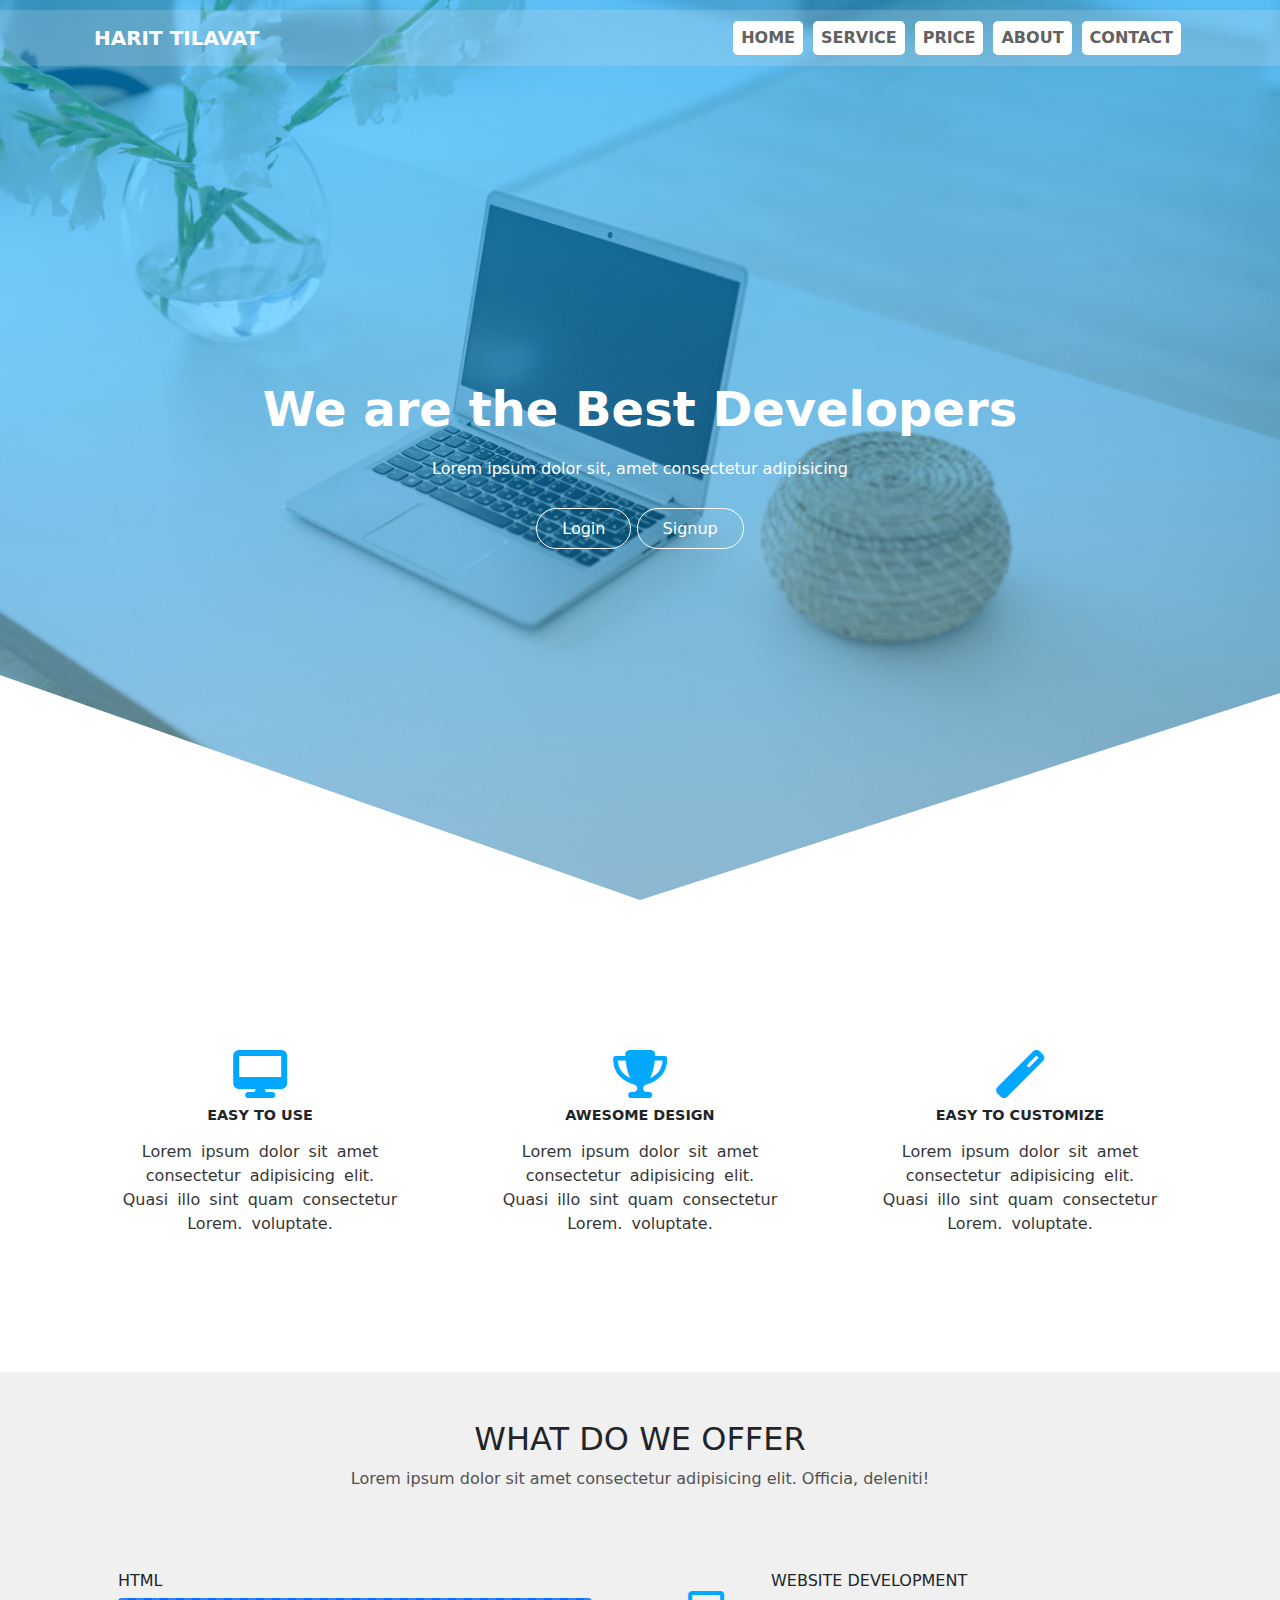
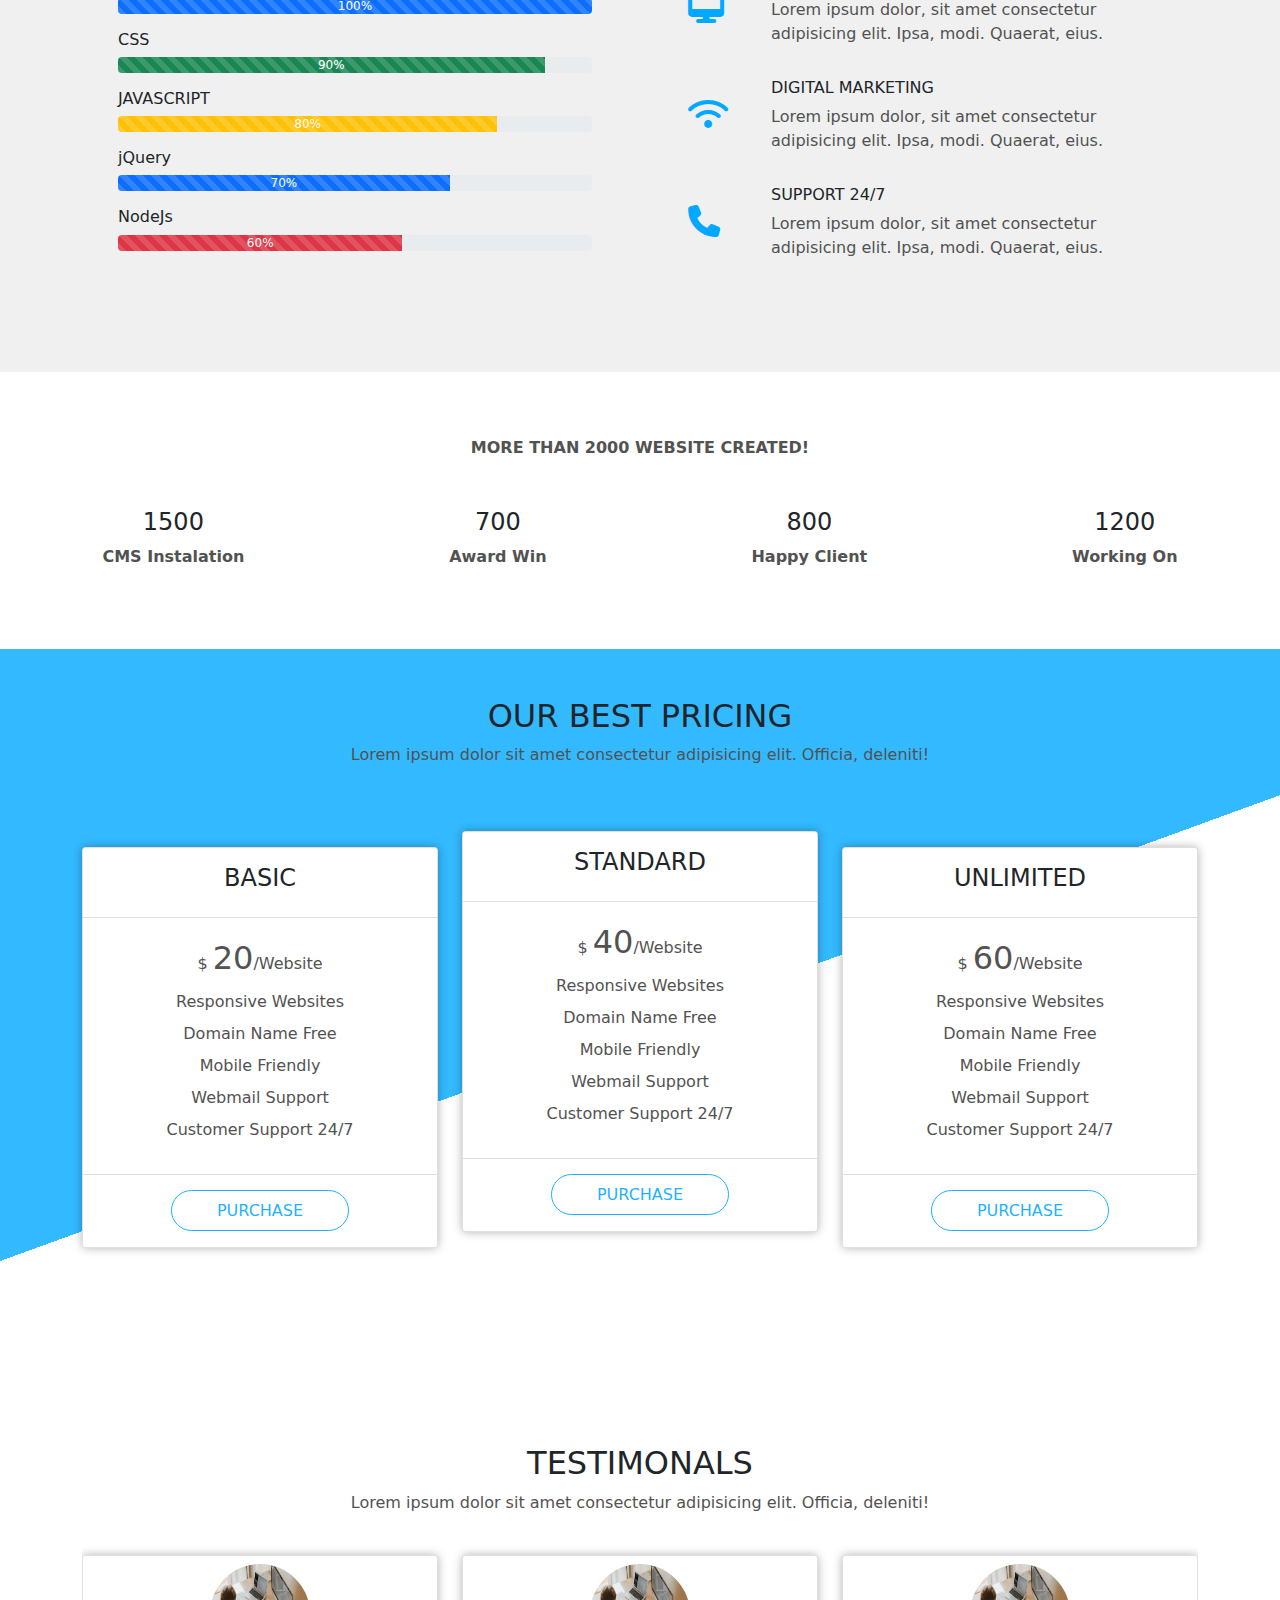
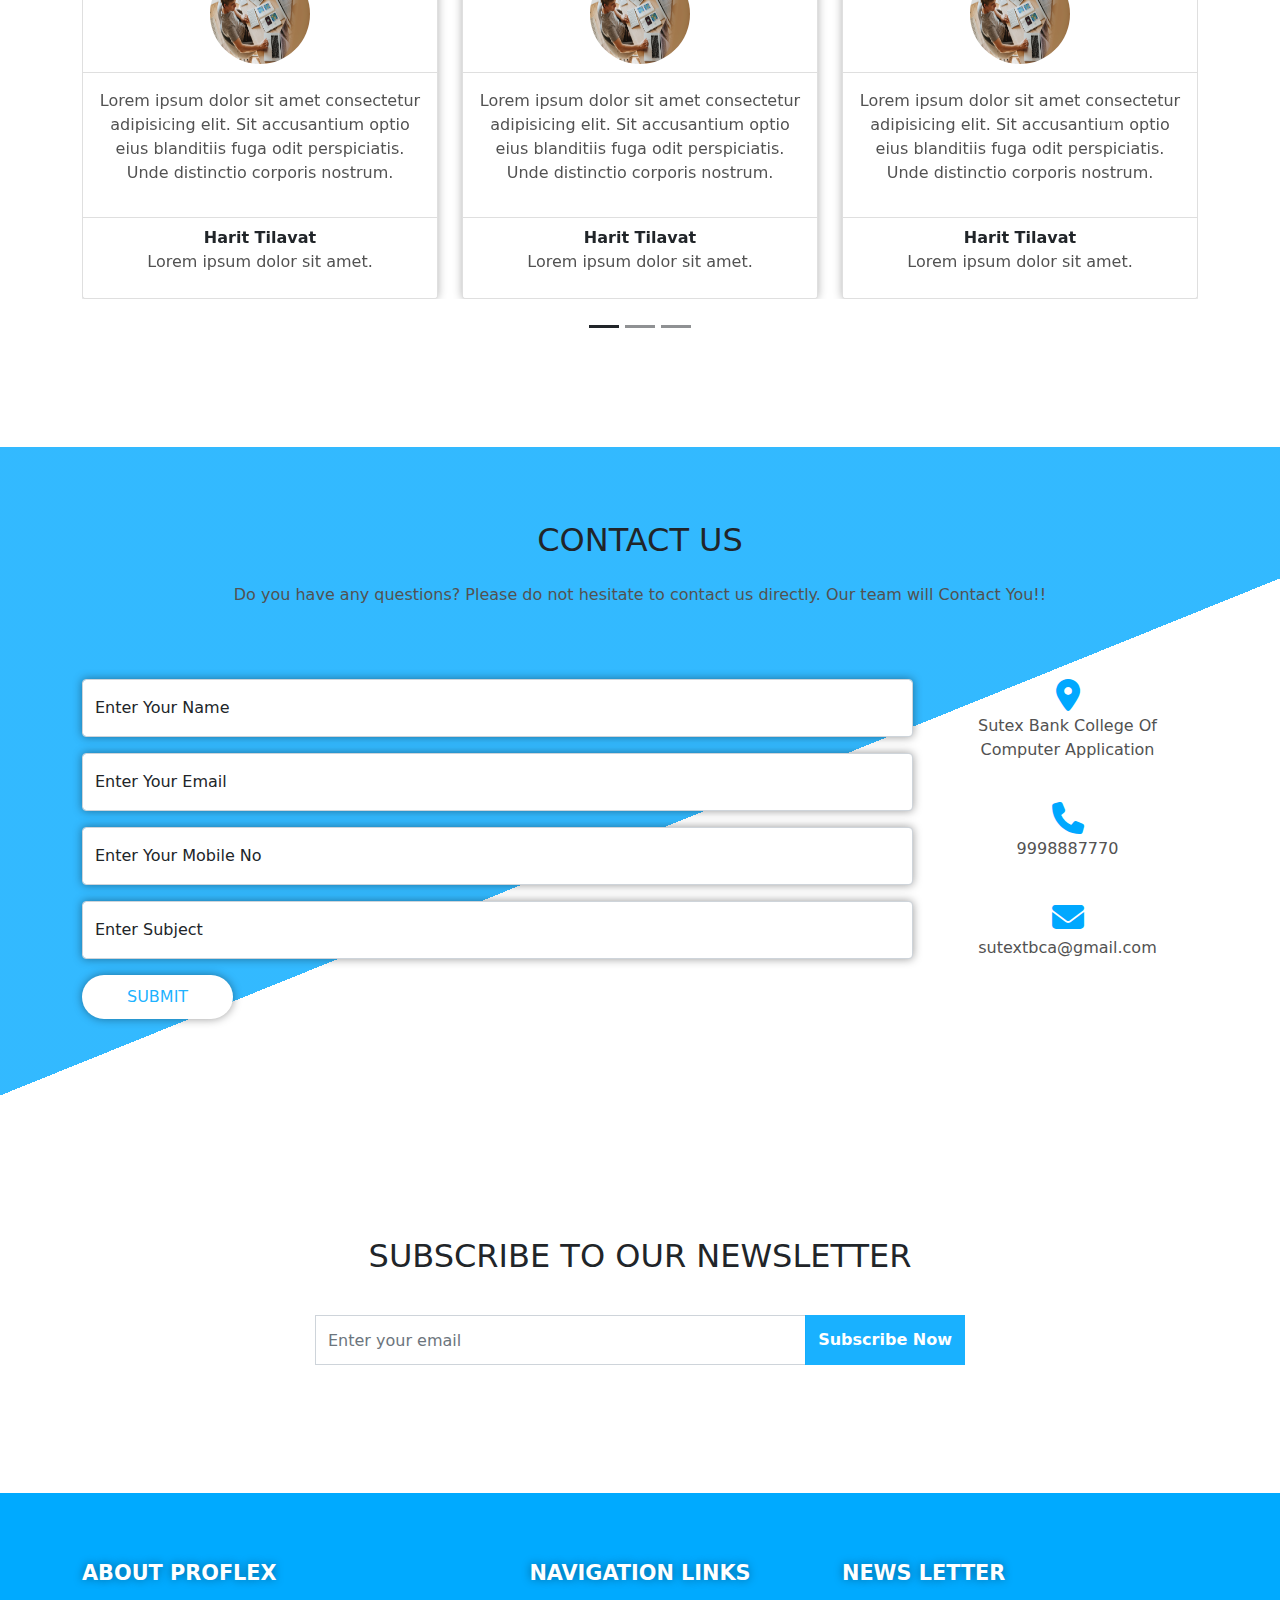
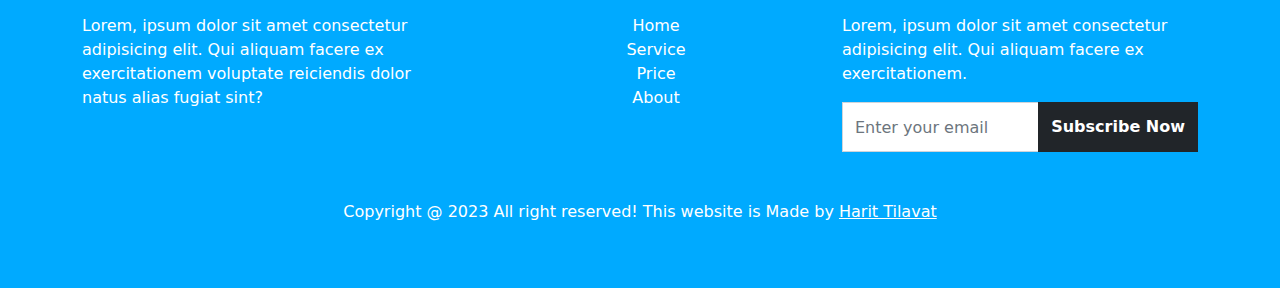
<file: index.html>
<!DOCTYPE html>
<html lang="en">

<head>
    <meta charset="UTF-8">
    <meta http-equiv="X-UA-Compatible" content="IE=edge">
    <meta name="viewport" content="width=device-width, initial-scale=1.0">
    <title>Document</title>
    <link rel="stylesheet" href="css/all.min.css">
    <link rel="stylesheet" href="css/bootstrap.min.css">
    <link rel="stylesheet" href="css/style.css">
    <script src="https://ajax.googleapis.com/ajax/libs/jquery/3.6.3/jquery.min.js"></script>
    <script src="https://maxcdn.bootstrapcdn.com/bootstrap/3.4.1/js/bootstrap.min.js"></script>
</head>

<body>
    <section class="header ">
        <div class="topHeader fw-bold ">
            <div class="container ">
                <nav class="navbar navbar-expand-lg navbar-light">
                    <div class="container-fluid text-uppercase">
                        <a class="navbar-brand text-white" href="#">Harit Tilavat</a>
                        <button class="navbar-toggler" type="button" data-bs-toggle="collapse"
                            data-bs-target="#navbarSupportedContent" aria-controls="navbarSupportedContent"
                            aria-expanded="false" aria-label="Toggle navigation">
                            <span class="navbar-toggler-icon"></span>
                        </button>
                        <div class="collapse navbar-collapse" id="navbarSupportedContent">
                            <ul class="navbar-nav ms-auto mb-2 mb-lg-0">
                                <li class="nav-item"><a class="nav-link active" aria-current="page" href="#">Home</a>
                                </li>
                                <li class="nav-item"><a class="nav-link active" aria-current="page" href="#">Service</a>
                                </li>
                                <li class="nav-item"><a class="nav-link active" aria-current="page" href="#">Price</a>
                                </li>
                                <li class="nav-item"><a class="nav-link active" aria-current="page" href="#">About</a>
                                </li>
                                <li class="nav-item"><a class="nav-link active" aria-current="page" href="#">Contact</a>
                                </li>
                            </ul>

                        </div>
                    </div>

                </nav>
            </div>
        </div>
        <section class="header-section">
            <div class="center-div ">
                <h1 class="fw-bold">We are the Best Developers</h1>
                <p>Lorem ipsum dolor sit, amet consectetur adipisicing</p>
                <div class="header-buttons">
                    <a href="#">Login</a>
                    <a href="#">Signup</a>
                </div>

            </div>
        </section>
    </section>
    <!-- -------------------------------------Header Part End---------------------------------------------- -->

    <!-- ------------------------------------- Extra div  Start---------------------------------------------- -->

    <section class="header-extra-div">
        <div class="container">
            <div class="row text-center">
                <div class="extra-div col-lg-4 col-md-4  col-12 ">
                    <a href="#" class="p-2"><i class="fa-3x fa fa-desktop"></i></a>
                    <h2 class="fw-bold  p-2">EASY TO USE</h2>
                    <p>Lorem ipsum dolor sit amet consectetur adipisicing elit. Quasi illo sint quam consectetur Lorem.
                        voluptate.</p>
                </div>
                <div class="extra-div col-lg-4 col-md-4  col-12 ">
                    <a href="#" class="p-2"><i class="fa-3x fa fa-trophy"></i></a>
                    <h2 class="fw-bold  p-2">AWESOME DESIGN</h2>
                    <p>Lorem ipsum dolor sit amet consectetur adipisicing elit. Quasi illo sint quam consectetur Lorem.
                        voluptate.</p>
                </div>
                <div class="extra-div col-lg-4 col-md-4  col-12">
                    <a href="#" class="p-2"><i class="fa-3x fa fa-magic"></i></a>
                    <h2 class="fw-bold  p-2">EASY TO CUSTOMIZE</h2>
                    <p>Lorem ipsum dolor sit amet consectetur adipisicing elit. Quasi illo sint quam consectetur Lorem.
                        voluptate.</p>
                </div>
            </div>
        </div>
    </section>

    <!-- ------------------------------------- Extra div  End---------------------------------------------- -->

    <!-- ------------------------------------- What do we offer Start---------------------------------------------- -->

    <section class="offer py-5">
        <div class="container">
            <div class="row">
                <div class="col-12 text-center">
                    <h2>WHAT DO WE OFFER</h2>
                    <p>Lorem ipsum dolor sit amet consectetur adipisicing elit. Officia, deleniti!</p>
                </div>
            </div>
            <div class="row">
                <div class="col-lg-6 col-md-6 col-12  p-5">
                    <div class="progress-content my-3">
                        <h6>HTML</h6>
                        <div class="progress">
                            <div class="progress-bar progress-bar-striped active progress-bar-animated"
                                role="progressbar" aria-valuenow="40" aria-valuemin="0" aria-valuemax="100"
                                style="width:100%">
                                100%
                            </div>
                        </div>
                    </div>
                    <div class="progress-content my-3">
                        <h6>CSS</h6>
                        <div class="progress">
                            <div class="progress-bar bg-success progress-bar-striped progress-bar-animated"
                                role="progressbar" aria-valuenow="40" aria-valuemin="0" aria-valuemax="100"
                                style="width:90%">
                                90%
                            </div>
                        </div>
                    </div>
                    <div class="progress-content my-3">
                        <h6>JAVASCRIPT</h6>
                        <div class="progress">
                            <div class="progress-bar bg-warning progress-bar-striped active progress-bar-animated"
                                role="progressbar" aria-valuenow="40" aria-valuemin="0" aria-valuemax="100"
                                style="width:80%">
                                80%
                            </div>
                        </div>
                    </div>
                    <div class="progress-content my-3">
                        <h6>jQuery</h6>
                        <div class="progress">
                            <div class="progress-bar bg-primary progress-bar-striped active" role="progressbar"
                                aria-valuenow="40" aria-valuemin="0" aria-valuemax="100" style="width:70%">
                                70%
                            </div>
                        </div>
                    </div>
                    <div class="progress-content my-3">
                        <h6>NodeJs</h6>
                        <div class="progress">
                            <div class="progress-bar bg-danger progress-bar-striped active" role="progressbar"
                                aria-valuenow="40" aria-valuemin="0" aria-valuemax="100" style="width:60%">
                                60%
                            </div>
                        </div>
                    </div>
                </div>
                <div class="col-lg-6 col-md-6 col-12  p-5">
                    <div class="row align-items-center">
                        <div class="col-lg-2 col-2">
                            <i class="fa-2x fa fa-desktop"></i>
                        </div>
                        <div class="col-lg-10 col-10">
                            <div class="offer-content my-3">
                                <h6>WEBSITE DEVELOPMENT</h6>
                                <P>
                                    Lorem ipsum dolor, sit amet consectetur adipisicing elit. Ipsa, modi. Quaerat, eius.
                                </P>
                            </div>
                        </div>
                    </div>
                    <div class="row align-items-center">
                        <div class="col-lg-2 col-2">
                            <i class="fa-2x fa fa-wifi"></i>
                        </div>
                        <div class="col-lg-10 col-10">
                            <div class="offer-content my-3">
                                <h6>DIGITAL MARKETING</h6>
                                <P>
                                    Lorem ipsum dolor, sit amet consectetur adipisicing elit. Ipsa, modi. Quaerat, eius.
                                </P>
                            </div>
                        </div>
                    </div>
                    <div class="row align-items-center">
                        <div class="col-lg-2 col-2">
                            <i class="fa-2x fa fa-phone"></i>
                        </div>
                        <div class="col-lg-10 col-10">
                            <div class="offer-content my-3">
                                <h6>SUPPORT 24/7</h6>
                                <P>
                                    Lorem ipsum dolor, sit amet consectetur adipisicing elit. Ipsa, modi. Quaerat, eius.
                                </P>
                            </div>
                        </div>
                    </div>
                </div>
            </div>
        </div>
    </section>



    <!-- ------------------------------------- What do we offer End---------------------------------------------- -->
    <!-- ------------------------------------- Project Work Start---------------------------------------------- -->

    <section class="project-work my-5 py-3 text-center">
        <p class="text-uppercase fw-bold">More than 2000 Website Created!</p>
        <div class="project d-flex justify-content-around align-items-center mt-5 ">
            <div>
                <h4 class="count">1500</h4>
                <p>CMS Instalation</p>
            </div>
            <div>
                <h4 class="count">700</h4>
                <p>Award Win</p>
            </div>
            <div>
                <h4 class="count">800</h4>
                <p>Happy Client</p>
            </div>
            <div>
                <h4 class="count">1200</h4>
                <p>Working On</p>
            </div>
        </div>
    </section>
    <!-- ------------------------------------- Project Work End---------------------------------------------- -->
    <!-- -------------------------------------  Our Pricing Start---------------------------------------------- -->

    <section class="our-pricing py-5">
        <div class="container">
            <div class="row">
                <div class="col-12 text-center">
                    <h2>OUR BEST PRICING</h2>
                    <p>Lorem ipsum dolor sit amet consectetur adipisicing elit. Officia, deleniti!</p>
                </div>
            </div>
            <div class="row text-center mt-5">
                <div class="col-md-4 col-12 mt-3 card-up">
                    <div class="card  ">
                        <div class="card-header p-3">
                            <h4>BASIC</h4>
                        </div>
                        <div class="card-body py-3">
                            <ul class="list-unstyled">
                                <li>
                                    <p>$ <span>20</span>/Website</p>
                                </li>
                                <li>
                                    <p>Responsive Websites</p>
                                </li>
                                <li>
                                    <p>Domain Name Free</p>
                                </li>
                                <li>
                                    <p>Mobile Friendly</p>
                                </li>
                                <li>
                                    <p>Webmail Support</p>
                                </li>
                                <li>
                                    <p>Customer Support 24/7</p>
                                </li>
                            </ul>
                        </div>
                        <div class="card-footer p-4">
                            <a href="#">PURCHASE</a>
                        </div>
                    </div>
                </div>
                <div class="col-md-4 col-12 ">
                    <div class="card">
                        <div class="card-header p-3">
                            <h4>STANDARD</h4>
                        </div>
                        <div class="card-body py-3">
                            <ul class="list-unstyled">
                                <li>
                                    <p>$ <span>40</span>/Website</p>
                                </li>
                                <li>
                                    <p>Responsive Websites</p>
                                </li>
                                <li>
                                    <p>Domain Name Free</p>
                                </li>
                                <li>
                                    <p>Mobile Friendly</p>
                                </li>
                                <li>
                                    <p>Webmail Support</p>
                                </li>
                                <li>
                                    <p>Customer Support 24/7</p>
                                </li>
                            </ul>
                        </div>
                        <div class="card-footer p-4">
                            <a href="#">PURCHASE</a>
                        </div>
                    </div>
                </div>
                <div class="col-md-4 col-12 mt-3 card-up">
                    <div class="card ">
                        <div class="card-header p-3">
                            <h4>UNLIMITED</h4>
                        </div>
                        <div class="card-body py-3">
                            <ul class="list-unstyled">
                                <li>
                                    <p>$ <span>60</span>/Website</p>
                                </li>
                                <li>
                                    <p>Responsive Websites</p>
                                </li>
                                <li>
                                    <p>Domain Name Free</p>
                                </li>
                                <li>
                                    <p>Mobile Friendly</p>
                                </li>
                                <li>
                                    <p>Webmail Support</p>
                                </li>
                                <li>
                                    <p>Customer Support 24/7</p>
                                </li>
                            </ul>
                        </div>
                        <div class="card-footer p-4">
                            <a href="#">PURCHASE</a>
                        </div>
                    </div>
                </div>

            </div>
        </div>
    </section>

    <!-- -------------------------------------  Our Pricing End---------------------------------------------- -->
    <!-- -------------------------------------  Our Review Start---------------------------------------------- -->

    <section class="review py-5">
        <div class="container">
            <div class="row">
                <div class="col-12 text-center">
                    <h2>TESTIMONALS</h2>
                    <p>Lorem ipsum dolor sit amet consectetur adipisicing elit. Officia, deleniti!</p>
                </div>
            </div>



        </div>

        <!-- -------------------------------------  Our Start End---------------------------------------------- -->
        <div class="container">
            <!-- Carousel -->
            <div id="demo" class="carousel slide bg-drk" data-bs-ride="carousel">

                <!-- Indicators/dots -->
                <div class="carousel-indicators mt-5 slider-btn">
                    <button type="button" data-bs-target="#demo" data-bs-slide-to="0" class="active bg-dark"></button>
                    <button type="button" data-bs-target="#demo" data-bs-slide-to="1" class="bg-dark"></button>
                    <button type="button" data-bs-target="#demo" data-bs-slide-to="2" class="bg-dark"></button>
                </div>

                <!-- The slideshow/carousel -->
                <div class="carousel-inner text-dark">
                    <div class="carousel-item active">
                        <!-- <img src="img/header.jpg" alt="Los Angeles" class="d-block" style="width:100%"> -->

                        <div class="row text-center mt-4">
                            <div class="col-md-4 col-12">
                                <div class="card">
                                    <div class="card-header ">
                                        <img src="img/p1.jpg" alt="" width="100px" class="rounded-circle" height="100">
                                    </div>
                                    <div class="card-body ">
                                        <p>Lorem ipsum dolor sit amet consectetur adipisicing elit. Sit accusantium
                                            optio eius
                                            blanditiis fuga odit perspiciatis. Unde distinctio corporis nostrum.</p>
                                    </div>
                                    <div class="card-footer ">
                                        <b>Harit Tilavat</b>
                                        <p>Lorem ipsum dolor sit amet.</p>
                                    </div>
                                </div>
                            </div>
                            <div class="col-md-4 col-12">
                                <div class="card">
                                    <div class="card-header ">
                                        <img src="img/p1.jpg" alt="" width="100px" class="rounded-circle" height="100">
                                    </div>
                                    <div class="card-body ">
                                        <p>Lorem ipsum dolor sit amet consectetur adipisicing elit. Sit accusantium
                                            optio eius
                                            blanditiis fuga odit perspiciatis. Unde distinctio corporis nostrum.</p>
                                    </div>
                                    <div class="card-footer ">
                                        <b>Harit Tilavat</b>
                                        <p>Lorem ipsum dolor sit amet.</p>
                                    </div>
                                </div>
                            </div>
                            <div class="col-md-4 col-12">
                                <div class="card">
                                    <div class="card-header ">
                                        <img src="img/p1.jpg" alt="" width="100px" class="rounded-circle" height="100">
                                    </div>
                                    <div class="card-body ">
                                        <p>Lorem ipsum dolor sit amet consectetur adipisicing elit. Sit accusantium
                                            optio eius
                                            blanditiis fuga odit perspiciatis. Unde distinctio corporis nostrum.</p>
                                    </div>
                                    <div class="card-footer ">
                                        <b>Harit Tilavat</b>
                                        <p>Lorem ipsum dolor sit amet.</p>
                                    </div>
                                </div>
                            </div>

                        </div>
                    </div>
                    <div class="carousel-item">
                        <!-- <img src="img/p1.jpg" alt="Chicago" class="d-block" style="width:100%"> -->
                        <div class="row text-center mt-4">
                            <div class="col-md-4 col-12">
                                <div class="card">
                                    <div class="card-header ">
                                        <img src="img/p1.jpg" alt="" width="100px" class="rounded-circle" height="100">
                                    </div>
                                    <div class="card-body ">
                                        <p>Lorem ipsum dolor sit amet consectetur adipisicing elit. Sit accusantium
                                            optio eius
                                            blanditiis fuga odit perspiciatis. Unde distinctio corporis nostrum.</p>
                                    </div>
                                    <div class="card-footer ">
                                        <b>Harit Tilavat</b>
                                        <p>Lorem ipsum dolor sit amet.</p>
                                    </div>
                                </div>
                            </div>
                            <div class="col-md-4 col-12">
                                <div class="card">
                                    <div class="card-header ">
                                        <img src="img/p3.jpg" alt="" width="100px" class="rounded-circle" height="100">
                                    </div>
                                    <div class="card-body ">
                                        <p>Lorem ipsum dolor sit amet consectetur adipisicing elit. Sit accusantium
                                            optio eius
                                            blanditiis fuga odit perspiciatis. Unde distinctio corporis nostrum.</p>
                                    </div>
                                    <div class="card-footer ">
                                        <b>Harit Tilavat</b>
                                        <p>Lorem ipsum dolor sit amet.</p>
                                    </div>
                                </div>
                            </div>
                            <div class="col-md-4 col-12">
                                <div class="card">
                                    <div class="card-header ">
                                        <img src="img/p2.jpg" alt="" width="100px" class="rounded-circle" height="100">
                                    </div>
                                    <div class="card-body ">
                                        <p>Lorem ipsum dolor sit amet consectetur adipisicing elit. Sit accusantium
                                            optio eius
                                            blanditiis fuga odit perspiciatis. Unde distinctio corporis nostrum.</p>
                                    </div>
                                    <div class="card-footer ">
                                        <b>Harit Tilavat</b>
                                        <p>Lorem ipsum dolor sit amet.</p>
                                    </div>
                                </div>
                            </div>

                        </div>
                    </div>
                    <div class="carousel-item">
                        <!-- <img src="img/p3.jpg" alt="New York" class="d-block" style="width:100%"> -->
                        <div class="row text-center mt-4">
                            <div class="col-md-4 col-12">
                                <div class="card">
                                    <div class="card-header ">
                                        <img src="img/p1.jpg" alt="" width="100px" class="rounded-circle" height="100">
                                    </div>
                                    <div class="card-body ">
                                        <p>Lorem ipsum dolor sit amet consectetur adipisicing elit. Sit accusantium
                                            optio eius
                                            blanditiis fuga odit perspiciatis. Unde distinctio corporis nostrum.</p>
                                    </div>
                                    <div class="card-footer ">
                                        <b>Harit Tilavat</b>
                                        <p>Lorem ipsum dolor sit amet.</p>
                                    </div>
                                </div>
                            </div>
                            <div class="col-md-4 col-12">
                                <div class="card">
                                    <div class="card-header ">
                                        <img src="img/p2.jpg" alt="" width="100px" class="rounded-circle" height="100">
                                    </div>
                                    <div class="card-body ">
                                        <p>Lorem ipsum dolor sit amet consectetur adipisicing elit. Sit accusantium
                                            optio eius
                                            blanditiis fuga odit perspiciatis. Unde distinctio corporis nostrum.</p>
                                    </div>
                                    <div class="card-footer ">
                                        <b>Harit Tilavat</b>
                                        <p>Lorem ipsum dolor sit amet.</p>
                                    </div>
                                </div>
                            </div>
                            <div class="col-md-4 col-12">
                                <div class="card">
                                    <div class="card-header ">
                                        <img src="img/p3.jpg" alt="" width="100px" class="rounded-circle" height="100">
                                    </div>
                                    <div class="card-body ">
                                        <p>Lorem ipsum dolor sit amet consectetur adipisicing elit. Sit accusantium
                                            optio eius
                                            blanditiis fuga odit perspiciatis. Unde distinctio corporis nostrum.</p>
                                    </div>
                                    <div class="card-footer ">
                                        <b>Harit Tilavat</b>
                                        <p>Lorem ipsum dolor sit amet.</p>
                                    </div>
                                </div>
                            </div>

                        </div>


                    </div>
                </div>

                <!-- Left and right controls/icons -->
                <button class="carousel-control-prev" type="button" data-bs-target="#demo" data-bs-slide="prev">
                    <span class="carousel-control-prev-icon"></span>
                </button>
                <button class="carousel-control-next" type="button" data-bs-target="#demo" data-bs-slide="next">
                    <span class="carousel-control-next-icon"></span>
                </button>
            </div>
        </div>
        <!-- -------------------------------------  Our conrtact start---------------------------------------------- -->
    </section>

    <section class="contact">

        <section class="mb-4 container">

            <!--Section heading-->
            <h2 class="h1-responsive font-weight-bold text-center my-4">CONTACT US</h2>
            <!--Section description-->
            <p class="text-center w-responsive mx-auto mb-5">Do you have any questions? Please do not hesitate to
                contact us directly. Our team will Contact You!!
            </p>

            <div class="row mt-5 pt-4">

                <!--Grid column-->
                <div class="col-md-9 mb-md-0 mb-5">
                    <form id="contact-form" name="contact-form" action="" method="POST">

                        <!--Grid row-->
                        <div class="row">

                            <div class="form-floating mb-3">
                                <input type="text" class="form-control" id="floatingInput"
                                    placeholder="name@example.com" required>
                                <label for="floatingInput" class="ps-4">Enter Your Name</label>
                            </div>
                            <div class="form-floating mb-3">
                                <input type="email" class="form-control" id="floatingInput"
                                    placeholder="name@example.com" required>
                                <label for="floatingInput" class="ps-4">Enter Your Email</label>
                            </div>
                            <div class="form-floating mb-3">
                                <input type="text" class="form-control" id="floatingInput"
                                    placeholder="name@example.com" required>
                                <label for="floatingInput" class="ps-4">Enter Your Mobile No</label>
                            </div>
                            <div class="form-floating mb-3 ">
                                <input type="text" class="form-control" id="floatingInput"
                                    placeholder="name@example.com" required class="h-50">
                                <label for="floatingInput" class="ps-4">Enter Subject</label>
                            </div>
                            <div class="form-floating mb-3 d-flex justify-content-start ">

                                <!-- <a class="btn bg-blue text-white fw-bold w-25" onclick="document.getElementById('contact-form').submit();">Send</a> -->
                                <button type="submit" class="">SUBMIT</button>
                            </div>
                        </div>
                    </form>
                </div>
                <!--Grid column-->
                <!--Grid column-->
                <div class="col-md-3 text-center">
                    <ul class="list-unstyled mb-0">
                        <li><i class="fas fa-map-marker-alt fa-2x"></i>
                            <p>Sutex Bank College Of Computer Application</p>
                        </li>

                        <li><i class="fas fa-phone mt-4 fa-2x"></i>
                            <p>9998887770</p>
                        </li>

                        <li><i class="fas fa-envelope mt-4 fa-2x"></i>
                            <p>sutextbca@gmail.com</p>
                        </li>
                    </ul>
                </div>
                
                <!--Grid column-->
            </div>
            
        </section>
    </section>

    <!-- -------------------------------------  Our conrtact End---------------------------------------------- -->

    <!-- -------------------------------------  Our news Start---------------------------------------------- -->

    <section class="newsletter my-5">
        <div class="container">
            <div class="row">
                <div class="col-sm-12">
                    <div class="content">
                        <h2>SUBSCRIBE TO OUR NEWSLETTER</h2>
                        <div class="input-group subscribe">
                            <input type="email" class="form-control " placeholder="Enter your email" >
                            <span class="input-group-btn">
                                <button class="bg-blue btn" type="submit">Subscribe Now</button>
                            </span>
                        </div>
                    </div>
                </div>
            </div>
        </div>
    </section>
    <!-- -------------------------------------  Our news End---------------------------------------------- -->
    <!-- -------------------------------------  Our Footer Start---------------------------------------------- -->
    <section class="footer text-white p-5 text-center">
        <div class="container">
            <div class="row">
                <div class="col-lg-4 col-md-12 col-12 text-start">
                    <h4>ABOUT PROFLEX</h4>
                    <p>Lorem, ipsum dolor sit amet consectetur adipisicing elit. Qui aliquam facere ex exercitationem voluptate reiciendis dolor natus alias fugiat sint?</p>
                </div>
                <div class="col-lg-4 col-md-12 col-12">
                    <h4>NAVIGATION LINKS</h4>
                    <ul class="">
                        <li><a href="#">Home</a></li>
                        <li><a href="#">Service</a></li>
                        <li><a href="#">Price</a></li>
                        <li><a href="#">About</a></li>
                    </ul>
                </div>
                <div class="col-lg-4 col-md-12 col-12 text-start">
                    <h4>NEWS LETTER</h4>
                    <p>Lorem, ipsum dolor sit amet consectetur adipisicing elit. Qui aliquam facere ex exercitationem.</p>
                    <section class="newsletter footer-news ">
                        
                            <div class="row">
                                <div class="col-sm-12">
                                    <div class="content">
                                       
                                        <div class="input-group subscribe">
                                            <input type="email" class="form-control " placeholder="Enter your email" >
                                            <span class="input-group-btn">
                                                <button class="bg-dark btn" type="submit">Subscribe Now</button>
                                                
                                            </span>
                                        </div>
                                    </div>
                                </div>
                            </div>
                       
                    </section>
                </div>
            </div>
            <div class="copyright text-dark mt-5">
                <p >Copyright @ 2023 All right reserved! This website is Made by <a href="#" class="text-white">Harit Tilavat</a></p>
            </div>
        </div>
    </section>
   
    <!-- -------------------------------------  Our Footer End---------------------------------------------- -->

    <script src="https://ajax.googleapis.com/ajax/libs/jquery/3.6.3/jquery.min.js"></script>
    
    <!-- <script src="http://ajax.googleapis.com/ajax/libs/jquery/1.10.2/jquery.min.js"></script> -->
    <script src="js/counter-jquery.js"></script>
    <!-- <script src="http://cdnjs.cloudflare.com/ajax/libs/waypoints/2.0.3/waypoints.min.js"></script> -->
    <script src="js/waypoint.js"></script>
    <!-- <script src="http://cdnjs.cloudflare.com/ajax/libs/waypoints/2.0.3/waypoints.min.js"></script> -->
    <script src="js/jquery.counterup.min.js"></script>
    
    <script src="js/bootstrap.bundle.min.js"></script>
<script>
    jQuery(document).ready(function( $ ) {
        $('.count').counterUp({
            delay: 10,
            time: 3000
        });
    });
</script>
    
</body>

</html>
</file>
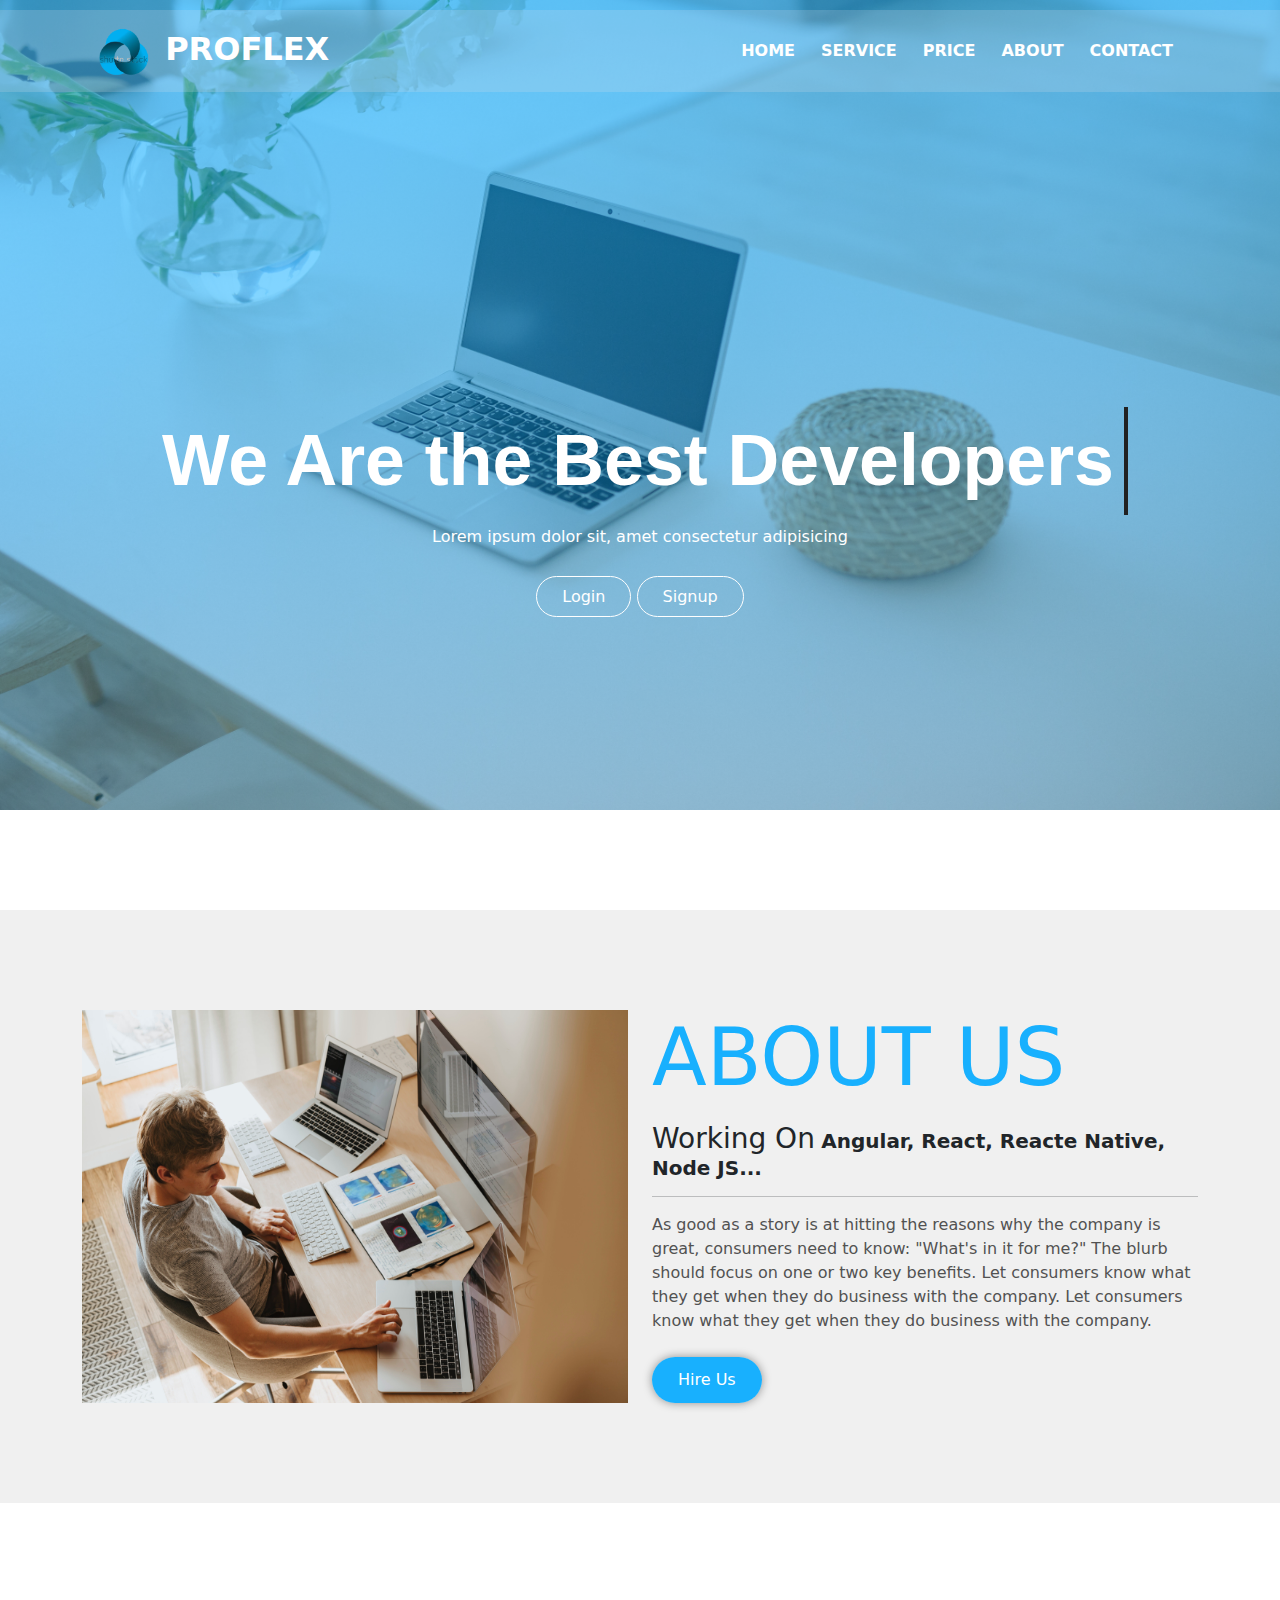
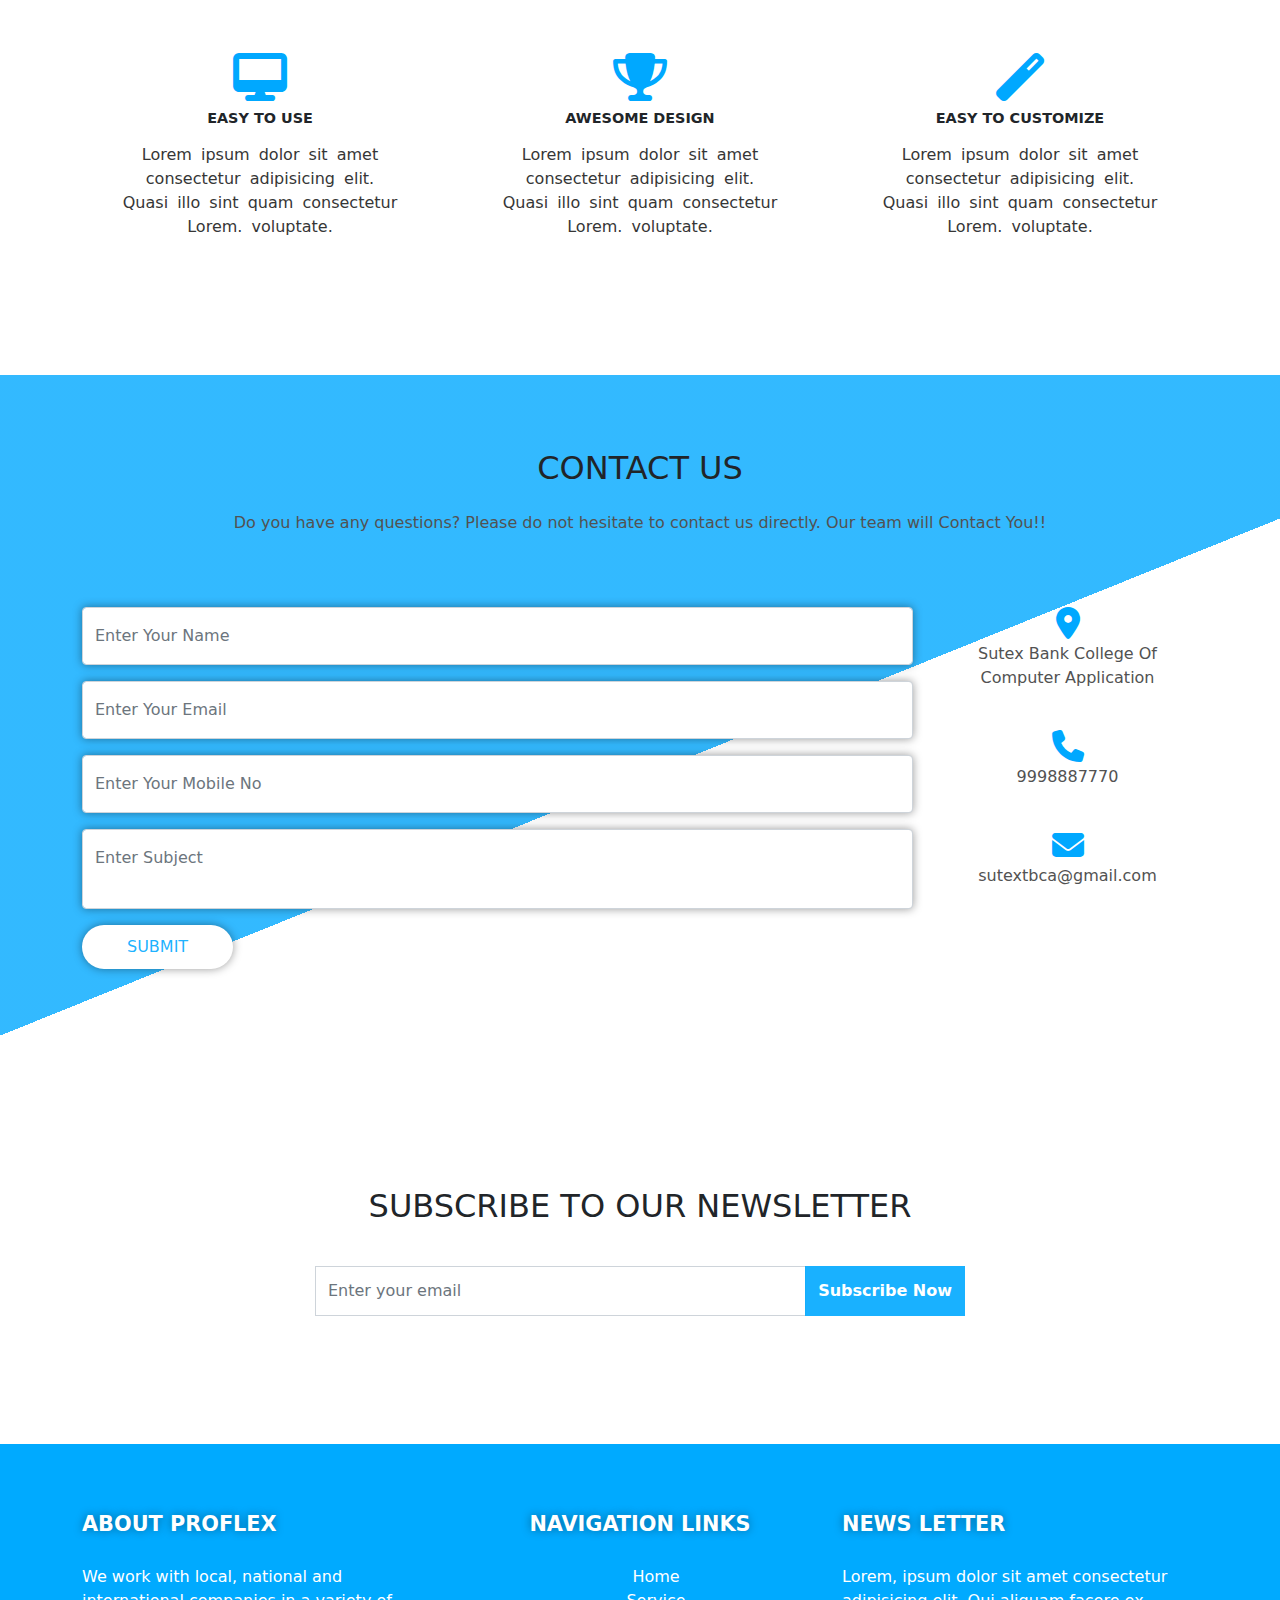
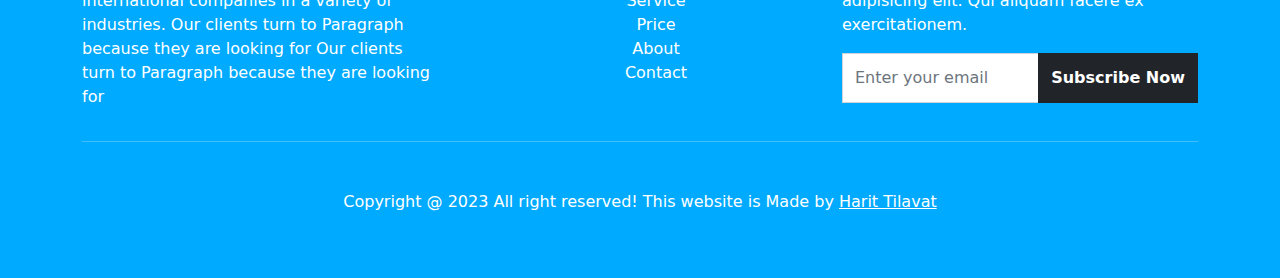
<file: about.html>
<!DOCTYPE html>
<html lang="en">

<head>
    <meta charset="UTF-8">
    <meta http-equiv="X-UA-Compatible" content="IE=edge">
    <meta name="viewport" content="width=device-width, initial-scale=1.0">
    <title>Document</title>
    <link rel="stylesheet" href="css/all.min.css">
    <link rel="stylesheet" href="css/bootstrap.min.css">
    <link rel="stylesheet" href="css/style.css">
    <style>
        .header{
            clip-path: none;
            height: 90vh;
        }
    </style>
    <script src="https://ajax.googleapis.com/ajax/libs/jquery/3.6.3/jquery.min.js"></script>
    
    <!-- <script src="https://maxcdn.bootstrapcdn.com/bootstrap/3.4.1/js/bootstrap.min.js"></script> -->
</head>

<body>
    <section class="header ">
        <div class="topHeader fw-bold ">
            <div class="container ">
                <nav class="navbar navbar-expand-lg navbar-light">
                    <div class="container-fluid text-uppercase">
                        <a class="navbar-brand text-white fs-2" href="#"><img src="img/logomain.png" alt="" width="60"> PROFLEX</a>
                        <button class="navbar-toggler" type="button" data-bs-toggle="collapse"
                            data-bs-target="#navbarSupportedContent" aria-controls="navbarSupportedContent"
                            aria-expanded="false" aria-label="Toggle navigation">
                            <span class="navbar-toggler-icon"></span>
                        </button>
                        <div class="collapse navbar-collapse" id="navbarSupportedContent">
                            <ul class="navbar-nav ms-auto mb-2 mb-lg-0">
                                <li class="nav-item"><a class="nav-link " aria-current="page" href="home.html">Home</a>
                                </li>
                                <li class="nav-item"><a class="nav-link " aria-current="page" href="service.html">Service</a>
                                </li>
                                <li class="nav-item"><a class="nav-link " aria-current="page" href="price.html">Price</a>
                                </li>
                                <li class="nav-item"><a class="nav-link act " aria-current="page" href="about.html">About</a>
                                </li>
                                <li class="nav-item"><a class="nav-link " aria-current="page" href="contact.html">Contact</a>
                                </li>
                            </ul>

                        </div>
                    </div>

                </nav>
            </div>
        </div>
        <section class="header-section">
            <div class="center-div ">
                <!-- <h1 class="fw-bold">We are the Best Developers</h1> -->
                <div class="demo-container">
                    <div class="typewriter ">We Are the Best Developers</div>
                </div>
                <p>Lorem ipsum dolor sit, amet consectetur adipisicing</p>
                <div class="header-buttons">
                    <a href="login.html">Login</a>
                    <a href="signup.html">Signup</a>
                </div>
            </div>
        </section>
    </section>
    <!-- -------------------------------------Header Part End---------------------------------------------- -->
    <!-- -------------------------------------About us Start---------------------------------------------- -->
    <section class="about ">
        <div class="container">
            <section class="about-us">

                <!-- <img src="img/p2.jpg" class="pic"> -->
                <div class="row align-content-center">
                    <div class="col-lg-6 col-md-12 col-12">
                        <img src="img/p1.jpg" alt="" class="h-100 w-100">
                    </div>
                    <div class="col-lg-6 col-md-12 col-12">
                        <div class="text">
                            <h1 class="blue">ABOUT US</h1>
                            <div class="py-2">
                            <h5> <span class="fs-3 "> Working On</span> <b>Angular, React, Reacte Native, Node JS...</b></h5>
                            <hr>
                            <p>As good as a story is at hitting the reasons why the company is great, consumers need to know: "What's in it for me?" The blurb should focus on one or two key benefits. Let consumers know what they get when they do business with the company. Let consumers know what they get when they do business with the company.</p>
                                </div>
                            <div class="data">
                                <a href="contact.html" class="btn bg-blue mybtn">Hire Us</a>
                            </div>
                        </div>
                    </div>

                </div>
                <!-- <div class="text">
                        <h2>About Us</h2>
                        <h5>Front-end Developer & <span>Designer</span></h5>
                        <p>Lorem ipsum dolor sit amet, consectetur adipisicing elit. Expedita natus ad sed harum itaque
                            ullam enim quas, veniam accusantium, quia animi id eos adipisci iusto molestias asperiores
                            explicabo cum vero atque amet corporis! Soluta illum facere consequuntur magni. Ullam
                            dolorem repudiandae cumque voluptate consequatur consectetur, eos provident necessitatibus
                            reiciendis corrupti!</p>
                        <div class="data">
                            <a href="#" class="btn bg-blue mybtn">Hire Us</a>
                        </div>
                    </div> -->

            </section>
        </div>
    </section>
    <!-- -------------------------------------About us End---------------------------------------------- -->

    <!-- ------------------------------------- Extra div  Start---------------------------------------------- -->

    <section class="header-extra-div">
        <div class="container">
            <div class="row text-center">
                <div class="extra-div col-lg-4 col-md-4  col-12 ">
                    <a href="#" class="p-2"><i class="fa-3x fa fa-desktop"></i></a>
                    <h2 class="fw-bold  p-2">EASY TO USE</h2>
                    <p>Lorem ipsum dolor sit amet consectetur adipisicing elit. Quasi illo sint quam consectetur Lorem.
                        voluptate.</p>
                </div>
                <div class="extra-div col-lg-4 col-md-4  col-12 ">
                    <a href="#" class="p-2"><i class="fa-3x fa fa-trophy"></i></a>
                    <h2 class="fw-bold  p-2">AWESOME DESIGN</h2>
                    <p>Lorem ipsum dolor sit amet consectetur adipisicing elit. Quasi illo sint quam consectetur Lorem.
                        voluptate.</p>
                </div>
                <div class="extra-div col-lg-4 col-md-4  col-12">
                    <a href="#" class="p-2"><i class="fa-3x fa fa-magic"></i></a>
                    <h2 class="fw-bold  p-2">EASY TO CUSTOMIZE</h2>
                    <p>Lorem ipsum dolor sit amet consectetur adipisicing elit. Quasi illo sint quam consectetur Lorem.
                        voluptate.</p>
                </div>
            </div>
        </div>
    </section>

  

    <!-- -------------------------------------  Our Review Start---------------------------------------------- -->

    

    <section class="contact">

        <section class="mb-4 container">

            <!--Section heading-->
            <h2 class="h1-responsive font-weight-bold text-center my-4">CONTACT US</h2>
            <!--Section description-->
            <p class="text-center w-responsive mx-auto mb-5">Do you have any questions? Please do not hesitate to
                contact us directly. Our team will Contact You!!
            </p>

            <div class="row mt-5 pt-4">

                <!--Grid column-->
                <div class="col-md-9 mb-md-0 mb-5">
                    <form id="contact-form" name="contact-form" action="" method="POST">

                        <!--Grid row-->
                        <div class="row">

                            <div class="form-floating mb-3">
                                <input type="text" class="form-control" id="floatingInput"
                                    placeholder="name@example.com" required>
                                <label for="floatingInput" class="ps-4 text-muted">Enter Your Name</label>
                            </div>
                            <div class="form-floating mb-3">
                                <input type="email" class="form-control" id="floatingInput"
                                    placeholder="name@example.com" required>
                                <label for="floatingInput" class="ps-4 text-muted">Enter Your Email</label>
                            </div>
                            <div class="form-floating mb-3">
                                <input type="text" class="form-control" id="floatingInput"
                                    placeholder="name@example.com" required>
                                <label for="floatingInput" class="ps-4 text-muted">Enter Your Mobile No</label>
                            </div>
                            <div class="form-floating mb-3 ">
                                <input type="text" class="form-control h-100px" id="floatingInput"
                                    placeholder="name@example.com" required >
                                <label for="floatingInput" class="ps-4 text-muted">Enter Subject</label>
                            </div>
                            <div class="form-floating mb-3 d-flex justify-content-start ">

                                <!-- <a class="btn bg-blue text-white fw-bold w-25" onclick="document.getElementById('contact-form').submit();">Send</a> -->
                                <button type="submit" class="">SUBMIT</button>
                            </div>
                        </div>
                    </form>
                </div>
                <!--Grid column-->
                <!--Grid column-->
                <div class="col-md-3 text-center">
                    <ul class="list-unstyled mb-0">
                        <li><i class="fas fa-map-marker-alt fa-2x"></i>
                            <p>Sutex Bank College Of Computer Application</p>
                        </li>

                        <li><i class="fas fa-phone mt-4 fa-2x"></i>
                            <p>9998887770</p>
                        </li>

                        <li><i class="fas fa-envelope mt-4 fa-2x"></i>
                            <p>sutextbca@gmail.com</p>
                        </li>
                    </ul>
                </div>

                <!--Grid column-->
            </div>

        </section>
    </section>

    <!-- -------------------------------------  Our conrtact End---------------------------------------------- -->

    <!-- -------------------------------------  Our news Start---------------------------------------------- -->

    <section class="newsletter my-5">
        <div class="container">
            <div class="row">
                <div class="col-sm-12">
                    <div class="content">
                        <h2>SUBSCRIBE TO OUR NEWSLETTER</h2>
                        <div class="input-group subscribe">
                            <input type="email" class="form-control " placeholder="Enter your email">
                            <span class="input-group-btn">
                                <button class="bg-blue btn" type="submit">Subscribe Now</button>
                            </span>
                        </div>
                    </div>
                </div>
            </div>
        </div>
    </section>
    <!-- -------------------------------------  Our news End---------------------------------------------- -->
    <!-- -------------------------------------  Our Footer Start---------------------------------------------- -->
    <section class="footer text-white p-5 text-center">
        <div class="container">
            <div class="row">
                <div class="col-lg-4 col-md-12 col-12 text-start">
                    <h4>ABOUT PROFLEX</h4>
                    <p>We work with local, national and international companies in a variety of industries. Our clients turn to Paragraph because they are looking for Our clients turn to Paragraph because they are looking for </p>
                </div>
                <div class="col-lg-4 col-md-12 col-12">
                    <h4>NAVIGATION LINKS</h4>
                    <ul class="">
                        <li><a href="home.html">Home</a></li>
                        <li><a href="service.html">Service</a></li>
                        <li><a href="price.html">Price</a></li>
                        <li><a href="about.html">About</a></li>
                        <li><a href="contact.html">Contact</a></li>
                    </ul>
                </div>
                <div class="col-lg-4 col-md-12 col-12 text-start">
                    <h4>NEWS LETTER</h4>
                    <p>Lorem, ipsum dolor sit amet consectetur adipisicing elit. Qui aliquam facere ex exercitationem.
                    </p>
                    <section class="newsletter footer-news ">

                        <div class="row">
                            <div class="col-sm-12">
                                <div class="content">

                                    <div class="input-group subscribe">
                                        <input type="email" class="form-control " placeholder="Enter your email">
                                        <span class="input-group-btn">
                                            <button class="bg-dark btn" type="submit">Subscribe Now</button>

                                        </span>
                                    </div>
                                </div>
                            </div>
                        </div>

                    </section>
                </div>
            </div>
            <hr>
            <div class="copyright text-dark mt-5">
                <p>Copyright @ 2023 All right reserved! This website is Made by <a href="#" class="text-white">Harit
                        Tilavat</a></p>
            </div>
        </div>
    </section>

    <!-- -------------------------------------  Our Footer End---------------------------------------------- -->

    <script src="https://ajax.googleapis.com/ajax/libs/jquery/3.6.3/jquery.min.js"></script>

    <!-- <script src="http://ajax.googleapis.com/ajax/libs/jquery/1.10.2/jquery.min.js"></script> -->
    <script src="js/counter-jquery.js"></script>
    <!-- <script src="http://cdnjs.cloudflare.com/ajax/libs/waypoints/2.0.3/waypoints.min.js"></script> -->
    <script src="js/waypoint.js"></script>
    <!-- <script src="http://cdnjs.cloudflare.com/ajax/libs/waypoints/2.0.3/waypoints.min.js"></script> -->
    <script src="js/jquery.counterup.min.js"></script>

    <script src="js/bootstrap.bundle.min.js"></script>
    <script>
        jQuery(document).ready(function ($) {
            $('.count').counterUp({
                delay: 10,
                time: 3000
            });
        });
    </script>

</body>

</html>
</file>
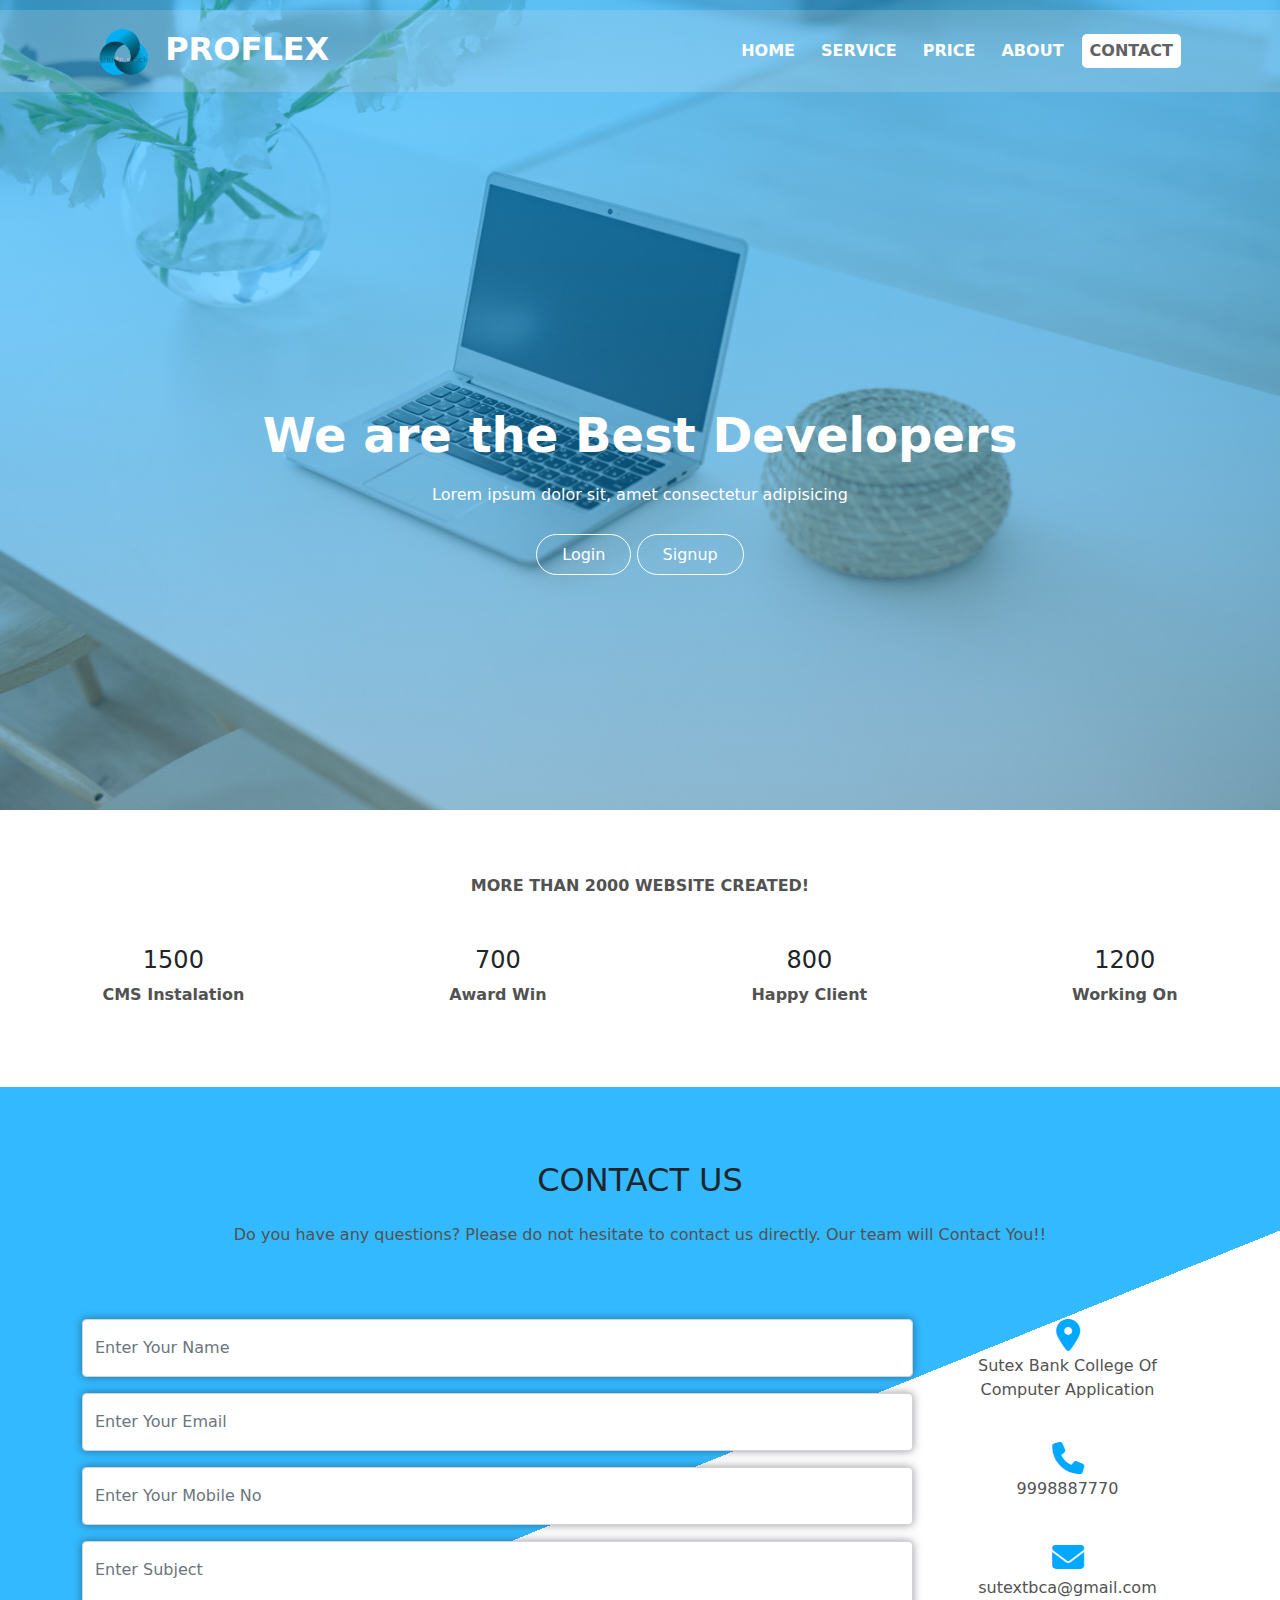
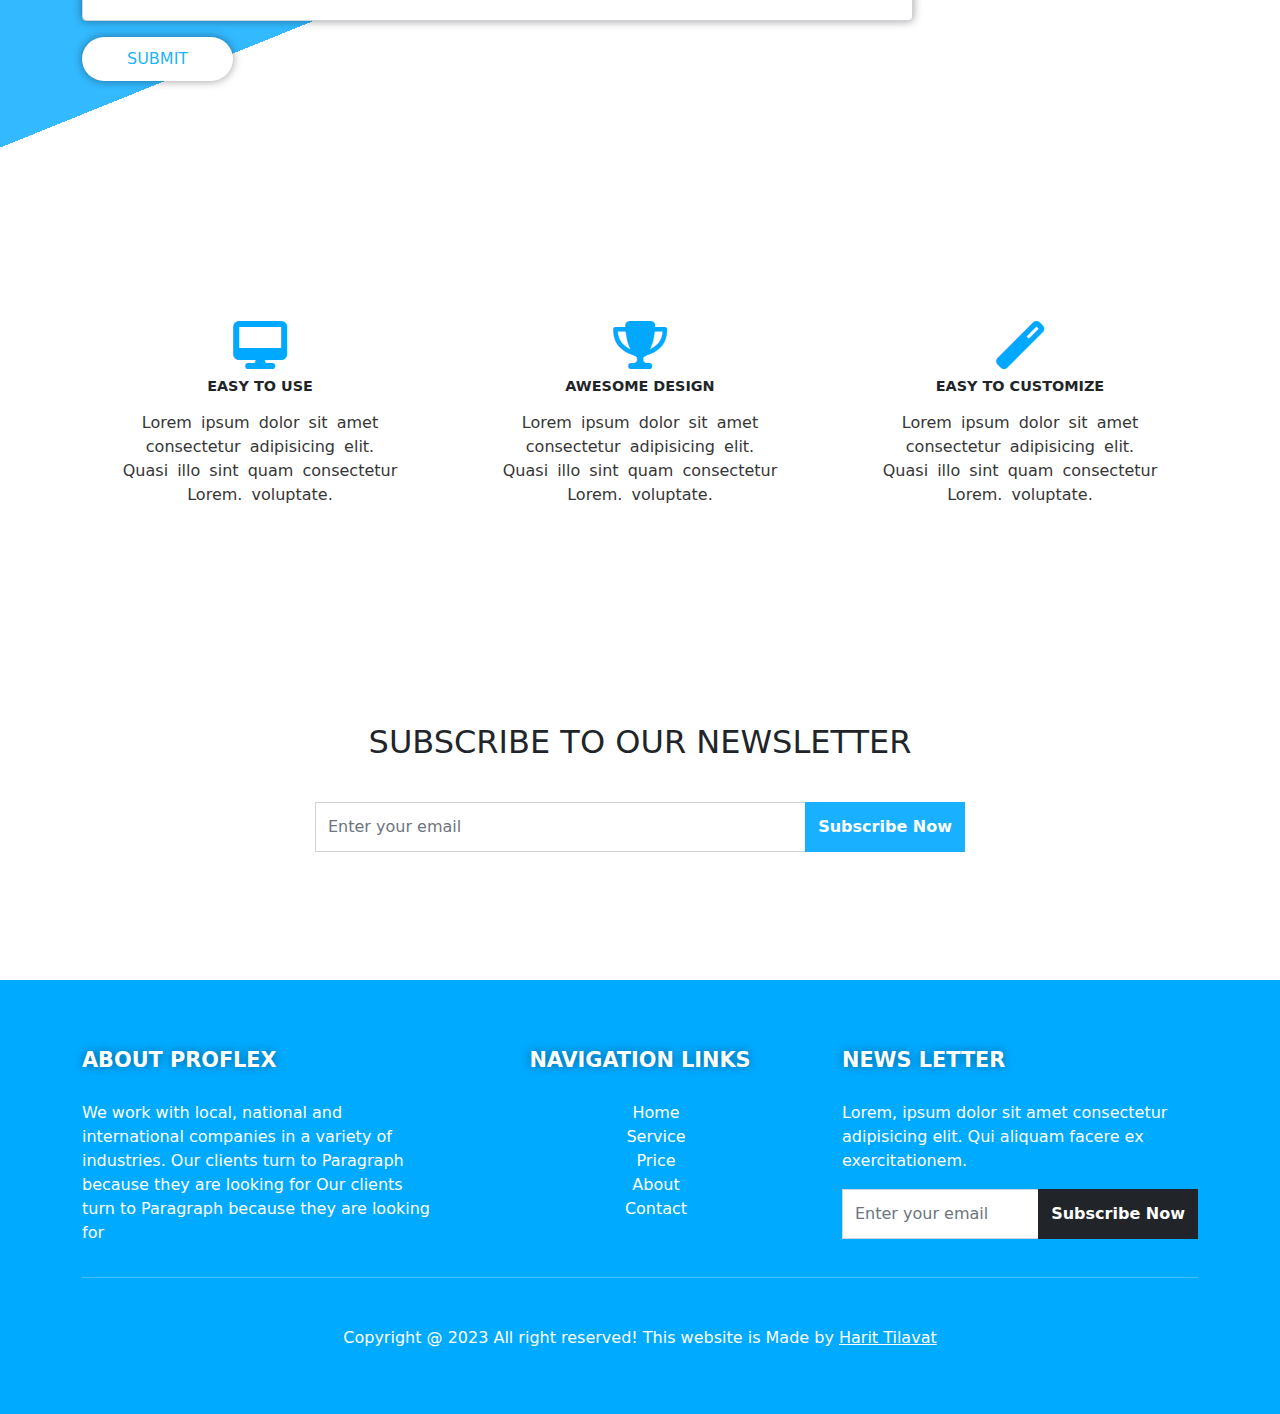
<file: contact.html>
<!DOCTYPE html>
<html lang="en">

<head>
    <meta charset="UTF-8">
    <meta http-equiv="X-UA-Compatible" content="IE=edge">
    <meta name="viewport" content="width=device-width, initial-scale=1.0">
    <title>Contact</title>
    <link rel="stylesheet" href="css/all.min.css">
    <link rel="stylesheet" href="css/bootstrap.min.css">
    <link rel="stylesheet" href="css/style.css">
    <style>
        .header{
            clip-path: none;
            height: 90vh;
        }
    </style>
    <script src="https://ajax.googleapis.com/ajax/libs/jquery/3.6.3/jquery.min.js"></script>
    <!-- <script src="https://maxcdn.bootstrapcdn.com/bootstrap/3.4.1/js/bootstrap.min.js"></script> -->
</head>

<body>
    <section class="header ">
        <div class="topHeader fw-bold ">
            <div class="container ">
                <nav class="navbar navbar-expand-lg navbar-light">
                    <div class="container-fluid text-uppercase">
                        <a class="navbar-brand text-white fs-2" href="#"><img src="img/logomain.png" alt="" width="60"> PROFLEX</a>
                        <button class="navbar-toggler" type="button" data-bs-toggle="collapse"
                            data-bs-target="#navbarSupportedContent" aria-controls="navbarSupportedContent"
                            aria-expanded="false" aria-label="Toggle navigation">
                            <span class="navbar-toggler-icon"></span>
                        </button>
                        <div class="collapse navbar-collapse" id="navbarSupportedContent">
                            <ul class="navbar-nav ms-auto mb-2 mb-lg-0">
                                <li class="nav-item"><a class="nav-link" aria-current="page" href="home.html">Home</a>
                                </li>
                                <li class="nav-item"><a class="nav-link " aria-current="page" href="service.html">Service</a>
                                </li>
                                <li class="nav-item"><a class="nav-link " aria-current="page" href="price.html">Price</a>
                                </li>
                                <li class="nav-item"><a class="nav-link " aria-current="page" href="about.html">About</a>
                                </li>
                                <li class="nav-item"><a class="nav-link active" aria-current="page" href="contact.html">Contact</a>
                                </li>
                            </ul>

                        </div>
                    </div>

                </nav>
            </div>
        </div>
        <section class="header-section">
            <div class="center-div ">
                <h1 class="fw-bold">We are the Best Developers</h1>
                <p>Lorem ipsum dolor sit, amet consectetur adipisicing</p>
                <div class="header-buttons">
                    <a href="login.html">Login</a>
                    <a href="signup.html">Signup</a>
                </div>
            </div>
        </section>
    </section>
    <!-- -------------------------------------Header Part End---------------------------------------------- -->


  

    <!-- ------------------------------------- Project Work Start---------------------------------------------- -->

    <section class="project-work my-5 py-3 text-center">
        <p class="text-uppercase fw-bold">More than 2000 Website Created!</p>
        <div class="project d-flex justify-content-around align-items-center mt-5 ">
            <div>
                <h4 class="count">1500</h4>
                <p>CMS Instalation</p>
            </div>
            <div>
                <h4 class="count">700</h4>
                <p>Award Win</p>
            </div>
            <div>
                <h4 class="count">800</h4>
                <p>Happy Client</p>
            </div>
            <div>
                <h4 class="count">1200</h4>
                <p>Working On</p>
            </div>
        </div>
    </section>
    <!-- ------------------------------------- Project Work End---------------------------------------------- -->
   

    

    <section class="contact">

        <section class="mb-4 container">

            <!--Section heading-->
            <h2 class="h1-responsive font-weight-bold text-center my-4">CONTACT US</h2>
            <!--Section description-->
            <p class="text-center w-responsive mx-auto mb-5">Do you have any questions? Please do not hesitate to
                contact us directly. Our team will Contact You!!
            </p>

            <div class="row mt-5 pt-4">

                <!--Grid column-->
                <div class="col-md-9 mb-md-0 mb-5">
                    <form id="contact-form" name="contact-form" action="" method="POST">

                        <!--Grid row-->
                        <div class="row">

                            <div class="form-floating mb-3">
                                <input type="text" class="form-control" id="floatingInput"
                                    placeholder="name@example.com" required>
                                <label for="floatingInput" class="ps-4 text-muted">Enter Your Name</label>
                            </div>
                            <div class="form-floating mb-3">
                                <input type="email" class="form-control" id="floatingInput"
                                    placeholder="name@example.com" required>
                                <label for="floatingInput" class="ps-4 text-muted">Enter Your Email</label>
                            </div>
                            <div class="form-floating mb-3">
                                <input type="text" class="form-control" id="floatingInput"
                                    placeholder="name@example.com" required>
                                <label for="floatingInput" class="ps-4 text-muted">Enter Your Mobile No</label>
                            </div>
                            <div class="form-floating mb-3 ">
                                <input type="text" class="form-control h-100px" id="floatingInput"
                                    placeholder="name@example.com" required >
                                <label for="floatingInput" class="ps-4 text-muted">Enter Subject</label>
                            </div>
                            <div class="form-floating mb-3 d-flex justify-content-start ">

                                <!-- <a class="btn bg-blue text-white fw-bold w-25" onclick="document.getElementById('contact-form').submit();">Send</a> -->
                                <button type="submit" class="">SUBMIT</button>
                            </div>
                        </div>
                    </form>
                </div>
                <!--Grid column-->
                <!--Grid column-->
                <div class="col-md-3 text-center">
                    <ul class="list-unstyled mb-0">
                        <li><i class="fas fa-map-marker-alt fa-2x"></i>
                            <p>Sutex Bank College Of Computer Application</p>
                        </li>

                        <li><i class="fas fa-phone mt-4 fa-2x"></i>
                            <p>9998887770</p>
                        </li>

                        <li><i class="fas fa-envelope mt-4 fa-2x"></i>
                            <p>sutextbca@gmail.com</p>
                        </li>
                    </ul>
                </div>

                <!--Grid column-->
            </div>

        </section>
    </section>
  <!-- ------------------------------------- Extra div  Start---------------------------------------------- -->

  <section class="header-extra-div">
    <div class="container">
        <div class="row text-center">
            <div class="extra-div col-lg-4 col-md-4  col-12 ">
                <a href="#" class="p-2"><i class="fa-3x fa fa-desktop"></i></a>
                <h2 class="fw-bold  p-2">EASY TO USE</h2>
                <p>Lorem ipsum dolor sit amet consectetur adipisicing elit. Quasi illo sint quam consectetur Lorem.
                    voluptate.</p>
            </div>
            <div class="extra-div col-lg-4 col-md-4  col-12 ">
                <a href="#" class="p-2"><i class="fa-3x fa fa-trophy"></i></a>
                <h2 class="fw-bold  p-2">AWESOME DESIGN</h2>
                <p>Lorem ipsum dolor sit amet consectetur adipisicing elit. Quasi illo sint quam consectetur Lorem.
                    voluptate.</p>
            </div>
            <div class="extra-div col-lg-4 col-md-4  col-12">
                <a href="#" class="p-2"><i class="fa-3x fa fa-magic"></i></a>
                <h2 class="fw-bold  p-2">EASY TO CUSTOMIZE</h2>
                <p>Lorem ipsum dolor sit amet consectetur adipisicing elit. Quasi illo sint quam consectetur Lorem.
                    voluptate.</p>
            </div>
        </div>
    </div>
</section>

<!-- ------------------------------------- Extra div  End---------------------------------------------- -->
    <!-- -------------------------------------  Our conrtact End---------------------------------------------- -->

    <!-- -------------------------------------  Our news Start---------------------------------------------- -->

    <section class="newsletter my-5">
        <div class="container">
            <div class="row">
                <div class="col-sm-12">
                    <div class="content">
                        <h2>SUBSCRIBE TO OUR NEWSLETTER</h2>
                        <div class="input-group subscribe">
                            <input type="email" class="form-control " placeholder="Enter your email">
                            <span class="input-group-btn">
                                <button class="bg-blue btn" type="submit">Subscribe Now</button>
                            </span>
                        </div>
                    </div>
                </div>
            </div>
        </div>
    </section>
    <!-- -------------------------------------  Our news End---------------------------------------------- -->
    <!-- -------------------------------------  Our Footer Start---------------------------------------------- -->
    <section class="footer text-white p-5 text-center">
        <div class="container">
            <div class="row">
                <div class="col-lg-4 col-md-12 col-12 text-start">
                    <h4>ABOUT PROFLEX</h4>
                    <p>We work with local, national and international companies in a variety of industries. Our clients turn to Paragraph because they are looking for Our clients turn to Paragraph because they are looking for </p>
                </div>
                <div class="col-lg-4 col-md-12 col-12">
                    <h4>NAVIGATION LINKS</h4>
                    <ul class="">
                        <li><a href="home.html">Home</a></li>
                        <li><a href="service.html">Service</a></li>
                        <li><a href="price.html">Price</a></li>
                        <li><a href="about.html">About</a></li>
                        <li><a href="contact.html">Contact</a></li>
                    </ul>
                </div>
                <div class="col-lg-4 col-md-12 col-12 text-start">
                    <h4>NEWS LETTER</h4>
                    <p>Lorem, ipsum dolor sit amet consectetur adipisicing elit. Qui aliquam facere ex exercitationem.
                    </p>
                    <section class="newsletter footer-news ">

                        <div class="row">
                            <div class="col-sm-12">
                                <div class="content">

                                    <div class="input-group subscribe">
                                        <input type="email" class="form-control " placeholder="Enter your email">
                                        <span class="input-group-btn">
                                            <button class="bg-dark btn" type="submit">Subscribe Now</button>

                                        </span>
                                    </div>
                                </div>
                            </div>
                        </div>

                    </section>
                </div>
            </div>
            <hr>
            <div class="copyright text-dark mt-5">
                <p>Copyright @ 2023 All right reserved! This website is Made by <a href="#" class="text-white">Harit
                        Tilavat</a></p>
            </div>
        </div>
    </section>

    <!-- -------------------------------------  Our Footer End---------------------------------------------- -->

    <script src="https://ajax.googleapis.com/ajax/libs/jquery/3.6.3/jquery.min.js"></script>

    <!-- <script src="http://ajax.googleapis.com/ajax/libs/jquery/1.10.2/jquery.min.js"></script> -->
    <script src="js/counter-jquery.js"></script>
    <!-- <script src="http://cdnjs.cloudflare.com/ajax/libs/waypoints/2.0.3/waypoints.min.js"></script> -->
    <script src="js/waypoint.js"></script>
    <!-- <script src="http://cdnjs.cloudflare.com/ajax/libs/waypoints/2.0.3/waypoints.min.js"></script> -->
    <script src="js/jquery.counterup.min.js"></script>

    <script src="js/bootstrap.bundle.min.js"></script>
    <script>
        jQuery(document).ready(function ($) {
            $('.count').counterUp({
                delay: 10,
                time: 3000
            });
        });
    </script>

</body>

</html>
</file>
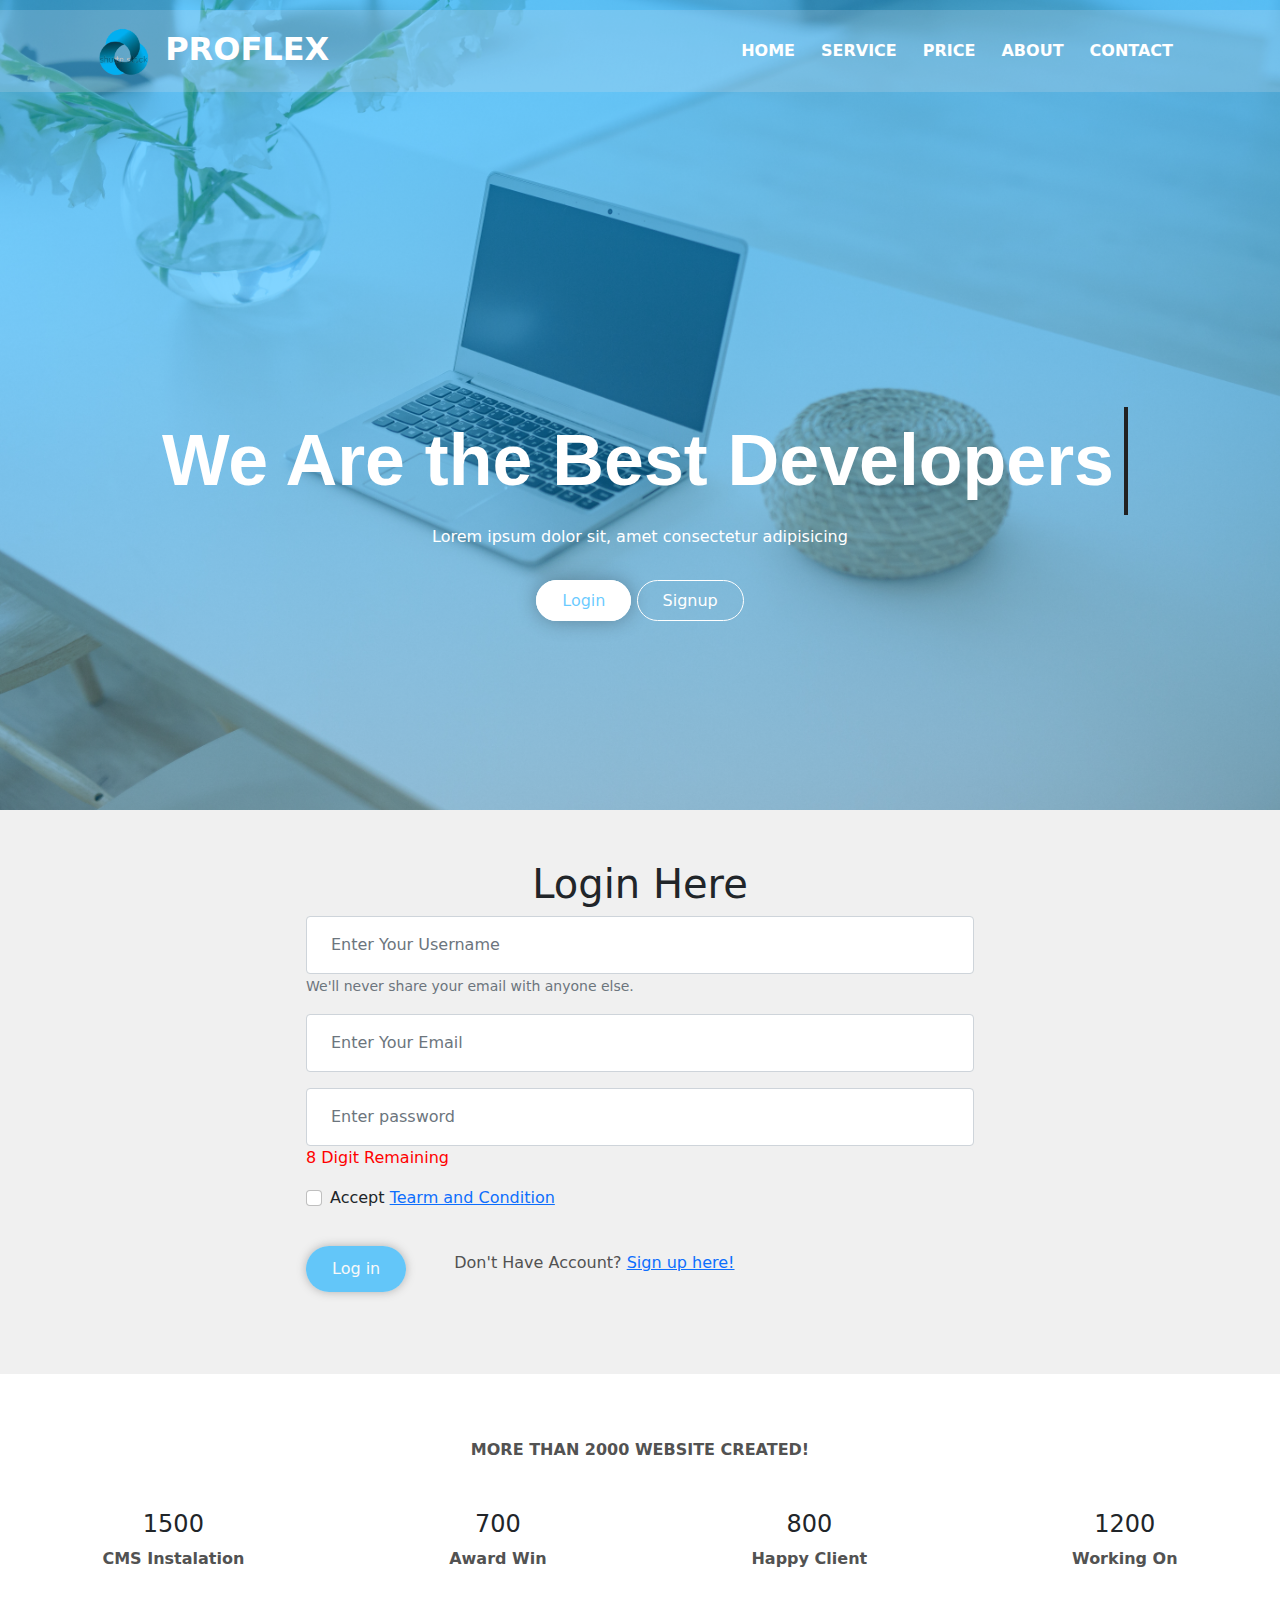
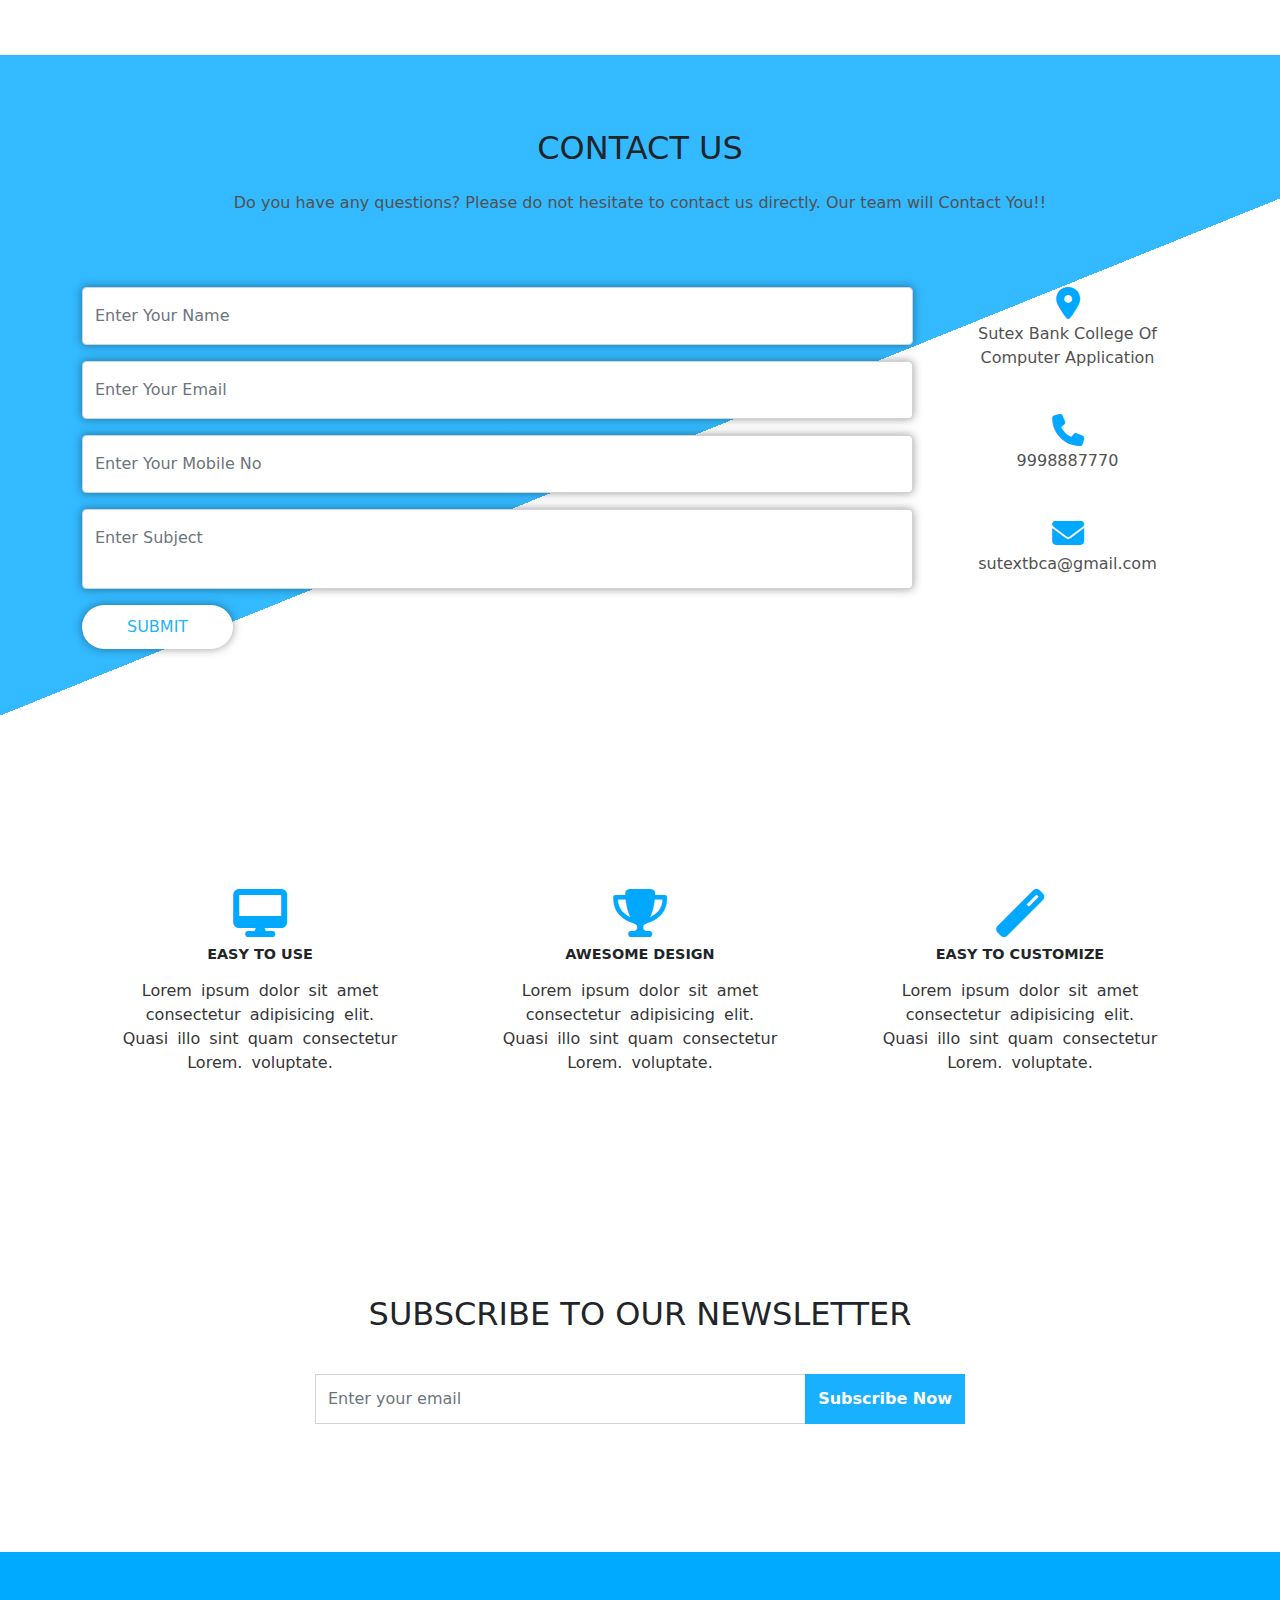
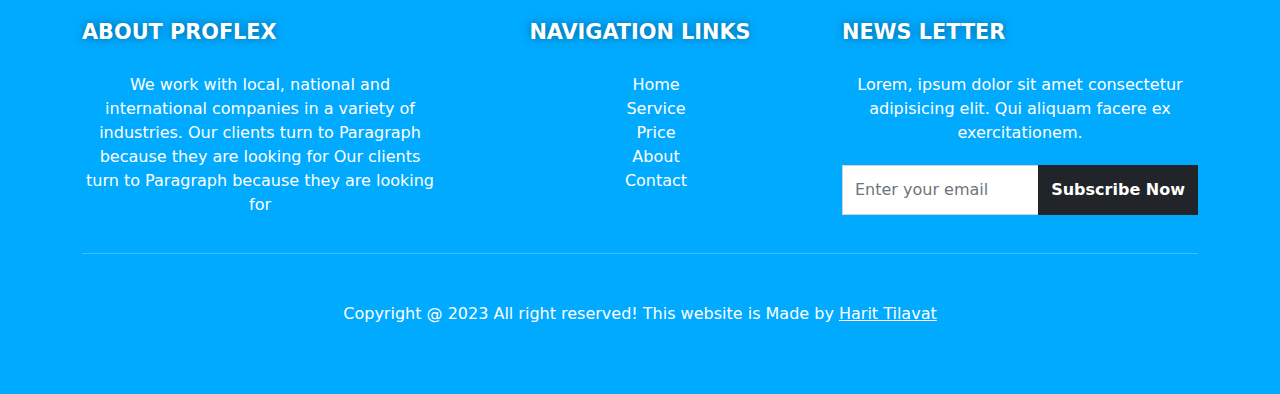
<file: login.html>
<!DOCTYPE html>
<html lang="en">

<head>
    <meta charset="UTF-8">
    <meta http-equiv="X-UA-Compatible" content="IE=edge">
    <meta name="viewport" content="width=device-width, initial-scale=1.0">
    <title>Login Page</title>
    <link rel="stylesheet" href="css/all.min.css">
    <link rel="stylesheet" href="css/bootstrap.min.css">
    <link rel="stylesheet" href="css/style.css">
    <link rel="stylesheet" href="css/formstyle.css">
    <style>
        .header {
            clip-path: none;
            height: 90vh;
        }

        .mycontainer {
            width: 60%;
            margin: 0px auto;
            padding: 50px;
        }
    </style>
    <!-- <script src="https://ajax.googleapis.com/ajax/libs/jquery/3.6.3/jquery.min.js"></script>
        
    <script src="https://code.jquery.com/jquery-3.6.3.min.js"></script> -->
    <script src="js/jquery.js"></script>
    <script>
        // function loadDoc() {
        //     var xhttp = new XMLHttpRequest();
        //     xhttp.onreadystatechange = function () {
        //         if (this.readyState == 4 && this.status == 200) {
        //             document.getElementById('demo1').innerHTML = this.responseText;
        //         }
        //     };
        //     xhttp.open("GET", "term.html", true);
        //     xhttp.send();
        // }

        $(document).ready(function () {
            $("#accept-terms").click(function () {
                $("#btn-check").attr("disabled", !this.checked);

            });
            $('#div1').css('color', 'red');
            $("#pass").keyup(function () {
                document.getElementById("pass").maxLength = "8";
                var n1 = $(this).val().length;
                var max = 8;
                n1 = max - n1;

                if (n1 > 0) {

                    $('#div1').text(n1 + " Digits Remianing");
                    $('#pass').css('border','2px solid red');

                } else {
                    $('#div1').text("OKAY!!");
                    $('#div1').css('color', 'green');
                    $('#pass').css('border','2px solid #34F458');
                }
            });
            $('#btn-check').click(function () {
                var nm = document.getElementById("username").value;
                var mail = document.getElementById("email").value;
                var pass = document.getElementById("pass").value;
                if(nm!="" && mail!= "" && pass!="" && pass.length==8){
                    alert("Login Successfully ! 😊 ");
                    window.location.replace("home.html");
                    return;
                }
                else{
                    alert("Please Enter Your Details! ");
                }
            })
        });
    </script>
    <!-- <script src="https://maxcdn.bootstrapcdn.com/bootstrap/3.4.1/js/bootstrap.min.js"></script> -->
</head>

<body>
    <section class="header ">
        <div class="topHeader fw-bold ">
            <div class="container ">
                <nav class="navbar navbar-expand-lg navbar-light">
                    <div class="container-fluid text-uppercase">
                        <a class="navbar-brand text-white fs-2" href="#"><img src="img/logomain.png" alt="" width="60">
                            PROFLEX</a>
                        <button class="navbar-toggler" type="button" data-bs-toggle="collapse"
                            data-bs-target="#navbarSupportedContent" aria-controls="navbarSupportedContent"
                            aria-expanded="false" aria-label="Toggle navigation">
                            <span class="navbar-toggler-icon"></span>
                        </button>
                        <div class="collapse navbar-collapse" id="navbarSupportedContent">
                            <ul class="navbar-nav ms-auto mb-2 mb-lg-0">
                                <li class="nav-item"><a class="nav-link " aria-current="page" href="home.html">Home</a>
                                </li>
                                <li class="nav-item"><a class="nav-link " aria-current="page"
                                        href="service.html">Service</a>
                                </li>
                                <li class="nav-item"><a class="nav-link " aria-current="page"
                                        href="price.html">Price</a>
                                </li>
                                <li class="nav-item"><a class="nav-link " aria-current="page"
                                        href="about.html">About</a>
                                </li>
                                <li class="nav-item"><a class="nav-link " aria-current="page"
                                        href="contact.html">Contact</a>
                                </li>
                            </ul>

                        </div>
                    </div>

                </nav>
            </div>
        </div>
        <section class="header-section">
            <div class="center-div ">
                <!-- <h1 class="fw-bold">We are the Best Developers</h1> -->
                <div class="demo-container">
                    <div class="typewriter ">We Are the Best Developers</div>
                </div>

                <p>Lorem ipsum dolor sit, amet consectetur adipisicing</p>
                <div class="header-buttons">
                    <a href="login.html" class="active">Login</a>
                    <a href="signup.html">Signup</a>
                </div>
            </div>
        </section>
    </section>
    <!-- -------------------------------------Header Part End---------------------------------------------- -->
    <div class="myform ">
        <div class="mycontainer">

            <h1 class="login-text text-center ">Login Here</h1>
            <form action="">
                <div class="form-floating mb-3">
                    <input type="text" class="form-control" id="username" placeholder="name@example.com" required>
                    <label for="floatingInput" class="ps-4 text-muted">Enter Your Username</label>
                    <small id="emailHelp" class="form-text text-muted">We'll never share your email with anyone
                        else.</small>
                </div>
                <div class="form-floating mb-3">
                    <input type="text" class="form-control" id="email" placeholder="name@example.com" required>
                    <label for="floatingInput" class="ps-4 text-muted">Enter Your Email</label>

                </div>
                <div class="form-floating mb-3">
                    <input type="text" class="form-control" id="pass" placeholder="name@example.com" required>
                    <label for="floatingInput" class="ps-4 text-muted">Enter password</label>

                    <div class="" id="div1">8 Digit Remaining</div>
                </div>
                <div class="form-check my-2">
                    <input type="checkbox" id="accept-terms" class="form-check-input">
                    <label for="" class="form-check-label"> Accept

                        <a onclick="loadDoc()" class="text-decoration-underline">Tearm and Condition</a>
                    </label>
                    <p id="demo1"></p>
                </div>
                <div class="form-floating mb-3 mt-3">
                    <div class="d-flex justify-content-start align-items-center ">
                        <button type="button" id="btn-check" class="btn my-3 login-btn" disabled> Log in </button>
                        <p class="ms-5 mt-2 align-self-center">Don't Have Account? <a href="signup.html">Sign up
                                here!</a> </p>
                        <!-- <button id="btn-check" class="btn my-3 login-btn" > Sign Up</button> -->
                    </div>
                </div>

            </form>
        </div>
    </div>

    <!-- ------------------------------------- Project Work Start---------------------------------------------- -->

    <section class="project-work my-5 py-3 text-center">
        <p class="text-uppercase fw-bold">More than 2000 Website Created!</p>
        <div class="project d-flex justify-content-around align-items-center mt-5 ">
            <div>
                <h4 class="count">1500</h4>
                <p>CMS Instalation</p>
            </div>
            <div>
                <h4 class="count">700</h4>
                <p>Award Win</p>
            </div>
            <div>
                <h4 class="count">800</h4>
                <p>Happy Client</p>
            </div>
            <div>
                <h4 class="count">1200</h4>
                <p>Working On</p>
            </div>
        </div>
    </section>
    <!-- ------------------------------------- Project Work End---------------------------------------------- -->




    <section class="contact">

        <section class="mb-4 container">

            <!--Section heading-->
            <h2 class="h1-responsive font-weight-bold text-center my-4">CONTACT US</h2>
            <!--Section description-->
            <p class="text-center w-responsive mx-auto mb-5">Do you have any questions? Please do not hesitate to
                contact us directly. Our team will Contact You!!
            </p>

            <div class="row mt-5 pt-4">

                <!--Grid column-->
                <div class="col-md-9 mb-md-0 mb-5 col-12">
                    <form id="contact-form" name="contact-form" action="" method="POST">

                        <!--Grid row-->
                        <div class="row">

                            <div class="form-floating mb-3">
                                <input type="text" class="form-control" id="floatingInput"
                                    placeholder="name@example.com" required>
                                <label for="floatingInput" class="ps-4 text-muted">Enter Your Name</label>
                            </div>
                            <div class="form-floating mb-3">
                                <input type="email" class="form-control" id="floatingInput"
                                    placeholder="name@example.com" required>
                                <label for="floatingInput" class="ps-4 text-muted">Enter Your Email</label>
                            </div>
                            <div class="form-floating mb-3">
                                <input type="text" class="form-control" id="floatingInput"
                                    placeholder="name@example.com" required>
                                <label for="floatingInput" class="ps-4 text-muted">Enter Your Mobile No</label>
                            </div>
                            <div class="form-floating mb-3 ">
                                <input type="text" class="form-control h-100px" id="floatingInput"
                                    placeholder="name@example.com" required>
                                <label for="floatingInput" class="ps-4 text-muted">Enter Subject</label>
                            </div>
                            <div class="form-floating mb-3 d-flex justify-content-start ">

                                <!-- <a class="btn bg-blue text-white fw-bold w-25" onclick="document.getElementById('contact-form').submit();">Send</a> -->
                                <button type="submit" class="">SUBMIT</button>
                            </div>
                        </div>
                    </form>
                </div>
                <!--Grid column-->
                <!--Grid column-->
                <div class="col-md-3 text-center col-12">
                    <ul class="list-unstyled mb-0">
                        <li><i class="fas fa-map-marker-alt fa-2x"></i>
                            <p>Sutex Bank College Of Computer Application</p>
                        </li>

                        <li><i class="fas fa-phone mt-4 fa-2x"></i>
                            <p>9998887770</p>
                        </li>

                        <li><i class="fas fa-envelope mt-4 fa-2x"></i>
                            <p>sutextbca@gmail.com</p>
                        </li>
                    </ul>
                </div>

                <!--Grid column-->
            </div>

        </section>
    </section>
    <!-- ------------------------------------- Extra div  Start---------------------------------------------- -->

    <section class="header-extra-div">
        <div class="container">
            <div class="row text-center">
                <div class="extra-div col-lg-4 col-md-4  col-12 ">
                    <a href="#" class="p-2"><i class="fa-3x fa fa-desktop"></i></a>
                    <h2 class="fw-bold  p-2">EASY TO USE</h2>
                    <p>Lorem ipsum dolor sit amet consectetur adipisicing elit. Quasi illo sint quam consectetur
                        Lorem.
                        voluptate.</p>
                </div>
                <div class="extra-div col-lg-4 col-md-4  col-12 ">
                    <a href="#" class="p-2"><i class="fa-3x fa fa-trophy"></i></a>
                    <h2 class="fw-bold  p-2">AWESOME DESIGN</h2>
                    <p>Lorem ipsum dolor sit amet consectetur adipisicing elit. Quasi illo sint quam consectetur
                        Lorem.
                        voluptate.</p>
                </div>
                <div class="extra-div col-lg-4 col-md-4  col-12">
                    <a href="#" class="p-2"><i class="fa-3x fa fa-magic"></i></a>
                    <h2 class="fw-bold  p-2">EASY TO CUSTOMIZE</h2>
                    <p>Lorem ipsum dolor sit amet consectetur adipisicing elit. Quasi illo sint quam consectetur
                        Lorem.
                        voluptate.</p>
                </div>
            </div>
        </div>
    </section>

    <!-- ------------------------------------- Extra div  End---------------------------------------------- -->
    <!-- -------------------------------------  Our conrtact End---------------------------------------------- -->

    <!-- -------------------------------------  Our news Start---------------------------------------------- -->

    <section class="newsletter my-5">
        <div class="container">
            <div class="row">
                <div class="col-sm-12">
                    <div class="content">
                        <h2>SUBSCRIBE TO OUR NEWSLETTER</h2>
                        <div class="input-group subscribe">
                            <input type="email" class="form-control " placeholder="Enter your email">
                            <span class="input-group-btn">
                                <button class="bg-blue btn" type="submit">Subscribe Now</button>
                            </span>
                        </div>
                    </div>
                </div>
            </div>
        </div>
    </section>
    <!-- -------------------------------------  Our news End---------------------------------------------- -->
    <!-- -------------------------------------  Our Footer Start---------------------------------------------- -->
    <section class="footer text-white p-5 text-center">
        <div class="container">
            <div class="row">
                <div class="col-lg-4 col-md-12 col-12 text-start">
                    <h4>ABOUT PROFLEX</h4>
                    <p>We work with local, national and international companies in a variety of industries. Our
                        clients turn to Paragraph because they are looking for Our clients turn to Paragraph because
                        they are looking for </p>
                </div>
                <div class="col-lg-4 col-md-12 col-12">
                    <h4>NAVIGATION LINKS</h4>
                    <ul class="">
                        <li><a href="home.html">Home</a></li>
                        <li><a href="service.html">Service</a></li>
                        <li><a href="price.html">Price</a></li>
                        <li><a href="about.html">About</a></li>
                        <li><a href="contact.html">Contact</a></li>
                    </ul>
                </div>
                <div class="col-lg-4 col-md-12 col-12 text-start">
                    <h4>NEWS LETTER</h4>
                    <p>Lorem, ipsum dolor sit amet consectetur adipisicing elit. Qui aliquam facere ex
                        exercitationem.
                    </p>
                    <section class="newsletter footer-news ">

                        <div class="row">
                            <div class="col-sm-12">
                                <div class="content">

                                    <div class="input-group subscribe">
                                        <input type="email" class="form-control " placeholder="Enter your email">
                                        <span class="input-group-btn">
                                            <button class="bg-dark btn" type="submit">Subscribe Now</button>

                                        </span>
                                    </div>
                                </div>
                            </div>
                        </div>

                    </section>
                </div>
            </div>
            <hr>
            <div class="copyright text-dark mt-5">
                <p>Copyright @ 2023 All right reserved! This website is Made by <a href="#" class="text-white">Harit
                        Tilavat</a></p>
            </div>
        </div>
    </section>

    <!-- -------------------------------------  Our Footer End---------------------------------------------- -->
    <script src="js/app.js"></script>
    <script src="https://ajax.googleapis.com/ajax/libs/jquery/3.6.3/jquery.min.js"></script>

    <!-- <script src="http://ajax.googleapis.com/ajax/libs/jquery/1.10.2/jquery.min.js"></script> -->
    <script src="js/counter-jquery.js"></script>
    <!-- <script src="http://cdnjs.cloudflare.com/ajax/libs/waypoints/2.0.3/waypoints.min.js"></script> -->
    <script src="js/waypoint.js"></script>
    <!-- <script src="http://cdnjs.cloudflare.com/ajax/libs/waypoints/2.0.3/waypoints.min.js"></script> -->
    <script src="js/jquery.counterup.min.js"></script>

    <script src="js/bootstrap.bundle.min.js"></script>
    <script>
        jQuery(document).ready(function ($) {
            $('.count').counterUp({
                delay: 10,
                time: 3000
            });
        });
    </script>

</body>

</html>
</file>
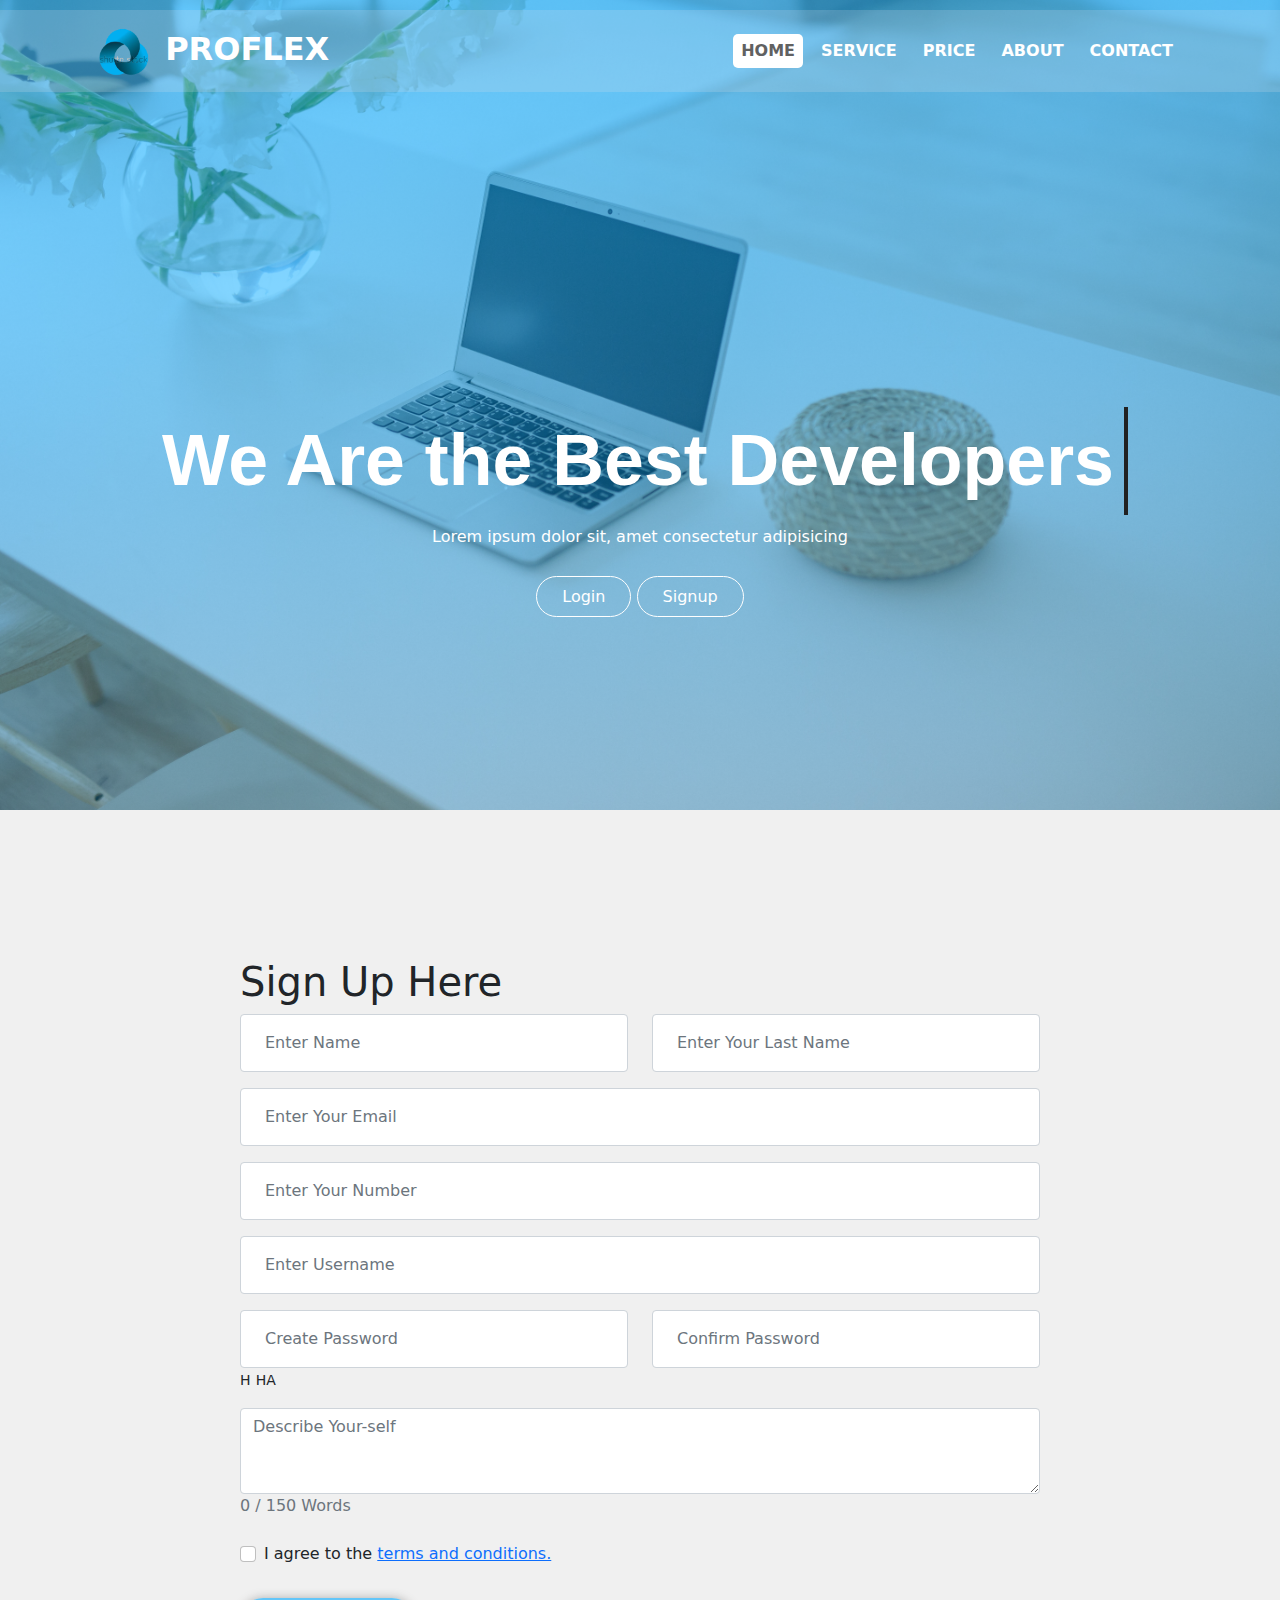
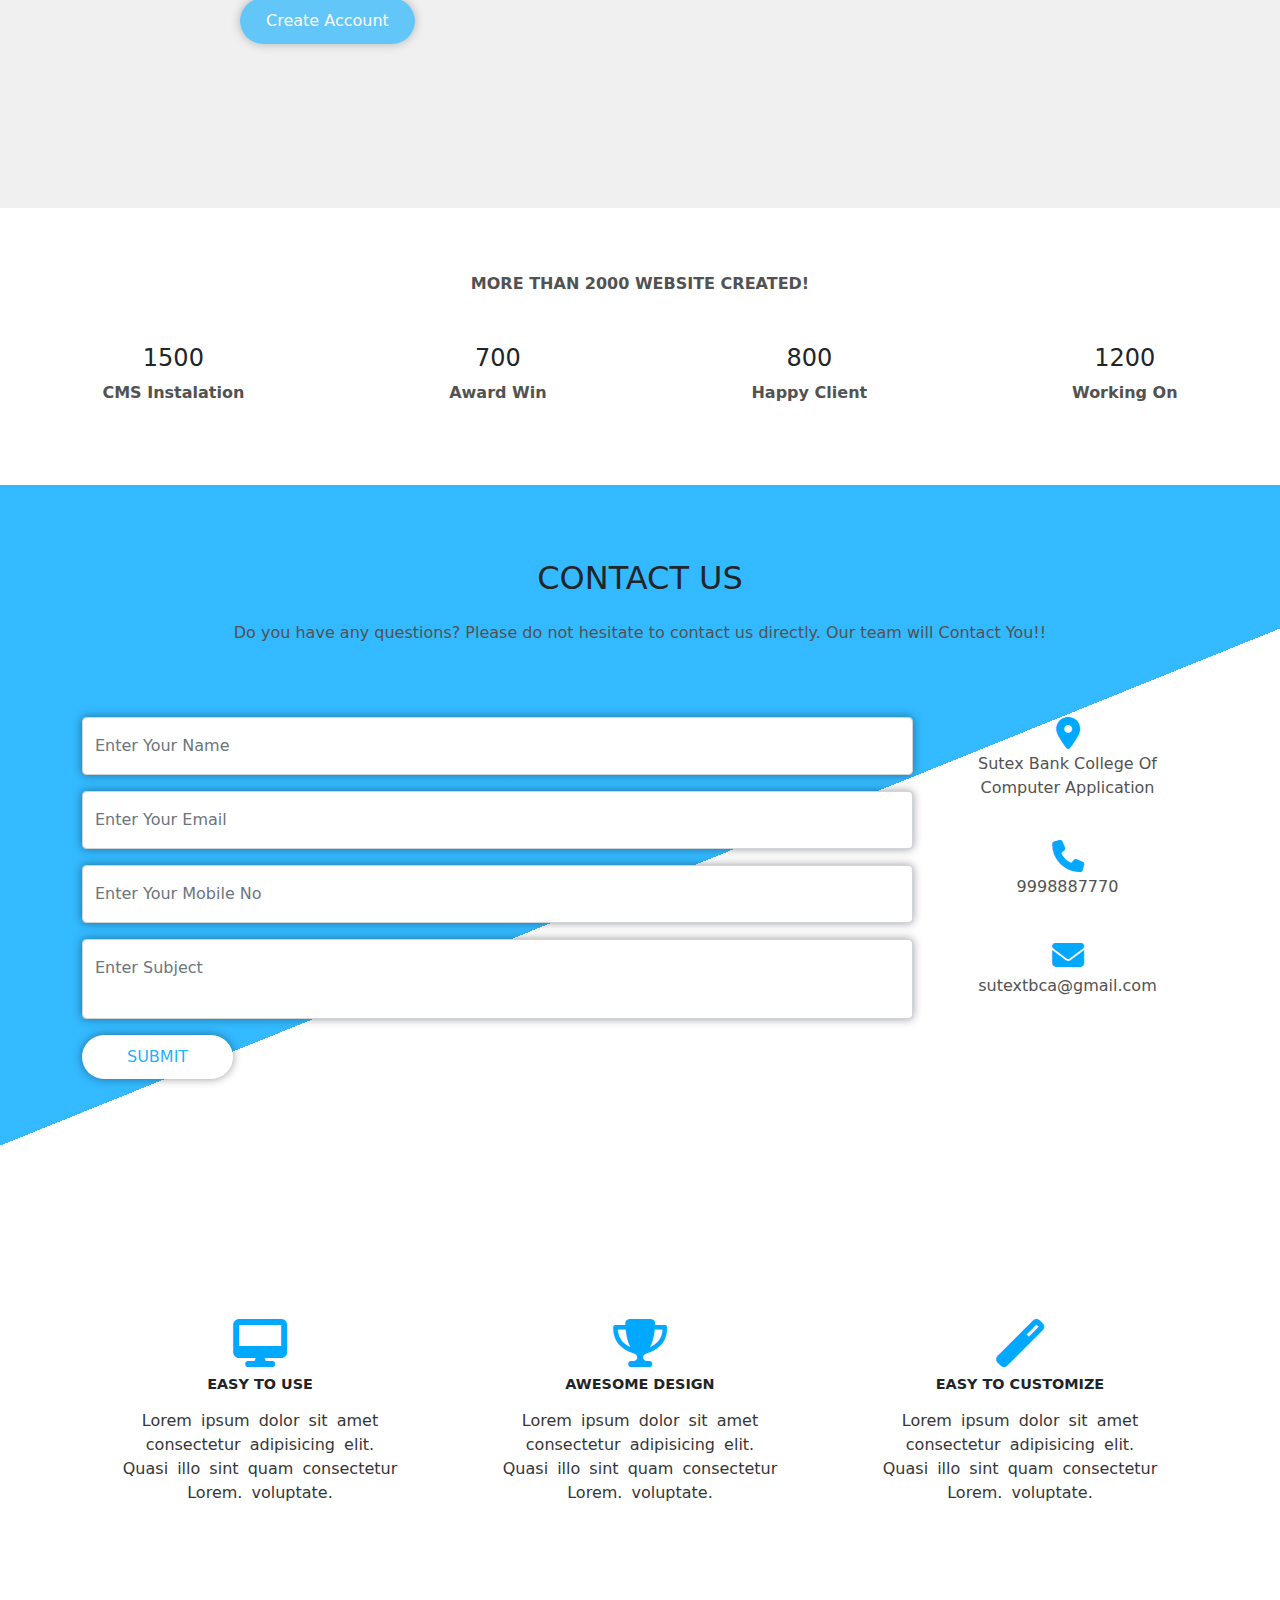
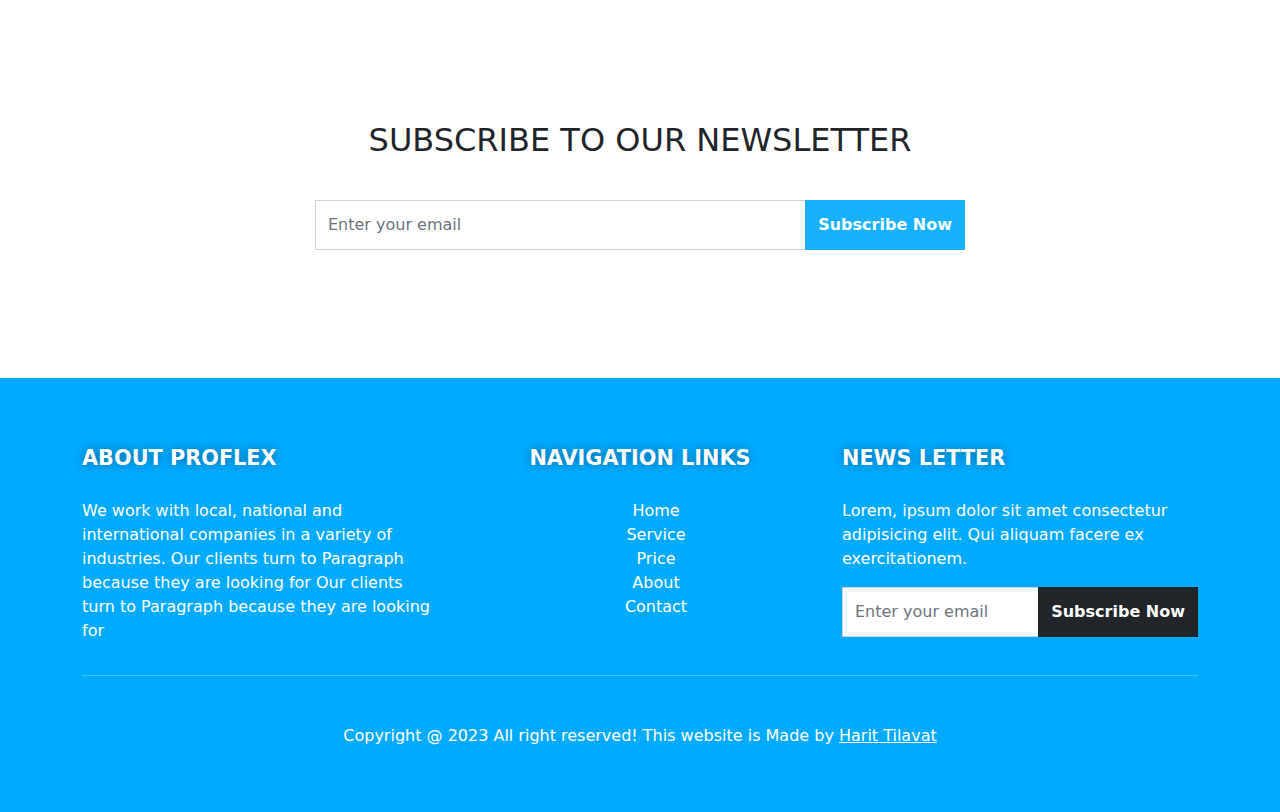
<file: mysignup.html>
<!DOCTYPE html>
<html lang="en">

<head>
    <meta charset="UTF-8">
    <meta http-equiv="X-UA-Compatible" content="IE=edge">
    <meta name="viewport" content="width=device-width, initial-scale=1.0">
    <title>Sign Up</title>
    <link rel="stylesheet" href="css/all.min.css">
    <link rel="stylesheet" href="css/bootstrap.min.css">
    <link rel="stylesheet" href="css/style.css">
    <style>
        .header {
            clip-path: none;
            height: 90vh;
        }

        .mycontainer {
            width: 800px;
            margin: 100px auto;
        }

        .myform {
            /* margin-top: 100px;
            background: linear-gradient(rgba(0, 168, 255, 0.6), rgba(0, 168, 255, 0.3)), url(../img/header.jpg);
            background-size: 100% 100%;
            clip-path: polygon(100% 0%, 100% 77%, 50% 100%, 0 75%, 0 0); */
            background-color: #f0f0f0;
        }

        .login-text {
            animation-name: example;
            animation-duration: 2s;
            animation-iteration-count: infinite;
            position: relative;
            transition: 0.3s;
        }

        @keyframes example {
            0% {

                left: 0px;
                top: 0px;
            }

            50% {
                left: 50px;

            }

            100% {

                left: 0px;
                /* top: 200px; */
            }




        }
    </style>
    <script src="https://ajax.googleapis.com/ajax/libs/jquery/3.6.3/jquery.min.js"></script>
    <script src="https://code.jquery.com/jquery-3.6.3.min.js"></script>
    <script>
        $(document).ready(function () {
            $("#AddTextState").hide(1);
            $("#check").click(function () {
                $("#btn-check").attr("disabled", !this.checked);
            });
            $("#txtarea").keyup(function () {
                document.getElementById("txtarea").maxLength = "100";
                var n1 = $(this).val().length;
                var max = 500;
                $('#remainingC').text(n1 + " / " + max + " Words");
            });
            $("#add-btn").click(function () {
                var lastValue = $('#inputState option:last-child').val();
                var name, num;
                num = parseInt(lastValue);
                num = num + 1;
                name = document.getElementById("AddTextState").value;
                $('#inputState').append(new Option(name, num));
                num = num + 1;
            });
            $("#add-btn").hover(function () {
                $("#AddTextState").show(500);
            });
            //   
            $("#password").keyup(function () {
                document.getElementById("password").maxLength = "8";
                var n1 = $(this).val().length;
                var max = 8;
                n1 = max - n1;

                if (n1 > 4) {
                    // $('#div1').text(n1 + " Digits Remianing");
                    $('#div1').text("Not Good");
                    $('#div2').text(n1);

                } else {
                    $('#div1').text("OKAY!!");
                    $('#div1').css('color', 'green');
                }
            });
        });
    </script>
    <!-- <script src="https://maxcdn.bootstrapcdn.com/bootstrap/3.4.1/js/bootstrap.min.js"></script> -->
</head>

<body>
    <section class="header ">
        <div class="topHeader fw-bold ">
            <div class="container ">
                <nav class="navbar navbar-expand-lg navbar-light">
                    <div class="container-fluid text-uppercase">
                        <a class="navbar-brand text-white fs-2" href="#"><img src="img/logomain.png" alt="" width="60">
                            PROFLEX</a>
                        <button class="navbar-toggler" type="button" data-bs-toggle="collapse"
                            data-bs-target="#navbarSupportedContent" aria-controls="navbarSupportedContent"
                            aria-expanded="false" aria-label="Toggle navigation">
                            <span class="navbar-toggler-icon"></span>
                        </button>
                        <div class="collapse navbar-collapse" id="navbarSupportedContent">
                            <ul class="navbar-nav ms-auto mb-2 mb-lg-0">
                                <li class="nav-item"><a class="nav-link active" aria-current="page"
                                        href="home.html">Home</a>
                                </li>
                                <li class="nav-item"><a class="nav-link " aria-current="page"
                                        href="service.html">Service</a>
                                </li>
                                <li class="nav-item"><a class="nav-link " aria-current="page"
                                        href="price.html">Price</a>
                                </li>
                                <li class="nav-item"><a class="nav-link " aria-current="page"
                                        href="about.html">About</a>
                                </li>
                                <li class="nav-item"><a class="nav-link " aria-current="page"
                                        href="contact.html">Contact</a>
                                </li>
                            </ul>

                        </div>
                    </div>

                </nav>
            </div>
        </div>
        <section class="header-section">
            <div class="center-div ">
                <!-- <h1 class="fw-bold">We are the Best Developers</h1> -->
                <div class="demo-container">
                    <div class="typewriter ">We Are the Best Developers</div>
                </div>
                <p>Lorem ipsum dolor sit, amet consectetur adipisicing</p>
                <div class="header-buttons">
                    <a href="login.html">Login</a>
                    <a href="signup.html">Signup</a>
                </div>
            </div>
        </section>
    </section>
    <!-- -------------------------------------Header Part End---------------------------------------------- -->
    <div class="myform  p-5">
        <div class="mycontainer">

            <h1 class="login-text">Sign Up Here</h1>
            <form action="">
                <div class="row">
                    <div class="col-6">
                        <div class="form-floating mb-3">
                            <input type="text" class="form-control" id="floatingInput" placeholder="name@example.com"
                                required>
                            <label for="floatingInput" class="ps-4 text-muted">Enter Name</label>

                        </div>
                    </div>
                    <div class="col-6">
                        <div class="form-floating mb-3">
                            <input type="text" class="form-control" id="floatingInput" placeholder="name@example.com"
                                required>
                            <label for="floatingInput" class="ps-4 text-muted">Enter Your Last Name</label>

                        </div>
                    </div>
                </div>
                <div class="form-floating mb-3">
                    <input type="text" class="form-control" id="floatingInput" placeholder="name@example.com" required>
                    <label for="floatingInput" class="ps-4 text-muted">Enter Your Email</label>

                </div>
                <div class="form-floating mb-3">
                    <input type="text" class="form-control" id="floatingInput" placeholder="name@example.com" required>
                    <label for="floatingInput" class="ps-4 text-muted">Enter Your Number</label>

                </div>
                <div class="form-floating mb-3">
                    <input type="text" class="form-control" id="floatingInput" placeholder="name@example.com" required>
                    <label for="floatingInput" class="ps-4 text-muted">Enter Username</label>
                </div>
                <div class="row">
                    <div class="col-6">
                        <div class="form-floating mb-3">
                            <input type="text" class="form-control" id="password" placeholder="name@example.com"
                                required>
                            <label for="floatingInput" class="ps-4 text-muted">Create Password</label>
                            <small id="div1">H</small>
                            <small id="div2">HA</small>

                        </div>
                    </div>
                    <div class="col-6">
                        <div class="form-floating mb-3">
                            <input type="text" class="form-control" id="password2" placeholder="name@example.com"
                                required>
                            <label for="floatingInput" class="ps-4 text-muted">Confirm Password</label>

                        </div>
                    </div>
                </div>
                <div class="form-group mb-4">
                    <!-- <label for="txtarea">Describe Your-self</label> -->
                    <textarea class="form-control" id="txtarea" rows="3" placeholder="Describe Your-self"></textarea>
                    <div class="text-muted" id="remainingC">0 / 150 Words</div>
                </div>
                <div class="form-check">
                    <input type="checkbox" class="form-check-input" id="check">
                    <label class="form-check-label" for="Check1">I agree to the <a href="home.html"> terms and
                            conditions.</a></label>
                </div>
                <div class="form-floating mb-3 mt-3">
                    <div class="d-flex justify-content-start align-items-center ">
                        <button id="btn-check" class="btn my-3 login-btn" disabled
                            onclick="window.location='login.html'"> Create Account</button>

                        <!-- <button id="btn-check" class="btn my-3 login-btn" > Sign Up</button> -->
                    </div>
                </div>

            </form>
        </div>
    </div>

    <!-- ------------------------------------- Project Work Start---------------------------------------------- -->

    <section class="project-work my-5 py-3 text-center">
        <p class="text-uppercase fw-bold">More than 2000 Website Created!</p>
        <div class="project d-flex justify-content-around align-items-center mt-5 ">
            <div>
                <h4 class="count">1500</h4>
                <p>CMS Instalation</p>
            </div>
            <div>
                <h4 class="count">700</h4>
                <p>Award Win</p>
            </div>
            <div>
                <h4 class="count">800</h4>
                <p>Happy Client</p>
            </div>
            <div>
                <h4 class="count">1200</h4>
                <p>Working On</p>
            </div>
        </div>
    </section>
    <!-- ------------------------------------- Project Work End---------------------------------------------- -->




    <section class="contact">

        <section class="mb-4 container">

            <!--Section heading-->
            <h2 class="h1-responsive font-weight-bold text-center my-4">CONTACT US</h2>
            <!--Section description-->
            <p class="text-center w-responsive mx-auto mb-5">Do you have any questions? Please do not hesitate to
                contact us directly. Our team will Contact You!!
            </p>

            <div class="row mt-5 pt-4">

                <!--Grid column-->
                <div class="col-md-9 mb-md-0 mb-5">
                    <form id="contact-form" name="contact-form" action="" method="POST">

                        <!--Grid row-->
                        <div class="row">

                            <div class="form-floating mb-3">
                                <input type="text" class="form-control" id="floatingInput"
                                    placeholder="name@example.com" required>
                                <label for="floatingInput" class="ps-4 text-muted">Enter Your Name</label>
                            </div>
                            <div class="form-floating mb-3">
                                <input type="email" class="form-control" id="floatingInput"
                                    placeholder="name@example.com" required>
                                <label for="floatingInput" class="ps-4 text-muted">Enter Your Email</label>
                            </div>
                            <div class="form-floating mb-3">
                                <input type="text" class="form-control" id="floatingInput"
                                    placeholder="name@example.com" required>
                                <label for="floatingInput" class="ps-4 text-muted">Enter Your Mobile No</label>
                            </div>
                            <div class="form-floating mb-3 ">
                                <input type="text" class="form-control h-100px" id="floatingInput"
                                    placeholder="name@example.com" required>
                                <label for="floatingInput" class="ps-4 text-muted">Enter Subject</label>
                            </div>
                            <div class="form-floating mb-3 d-flex justify-content-start ">

                                <!-- <a class="btn bg-blue text-white fw-bold w-25" onclick="document.getElementById('contact-form').submit();">Send</a> -->
                                <button type="submit" class="">SUBMIT</button>
                            </div>
                        </div>
                    </form>
                </div>
                <!--Grid column-->
                <!--Grid column-->
                <div class="col-md-3 text-center">
                    <ul class="list-unstyled mb-0">
                        <li><i class="fas fa-map-marker-alt fa-2x"></i>
                            <p>Sutex Bank College Of Computer Application</p>
                        </li>

                        <li><i class="fas fa-phone mt-4 fa-2x"></i>
                            <p>9998887770</p>
                        </li>

                        <li><i class="fas fa-envelope mt-4 fa-2x"></i>
                            <p>sutextbca@gmail.com</p>
                        </li>
                    </ul>
                </div>

                <!--Grid column-->
            </div>

        </section>
    </section>
    <!-- ------------------------------------- Extra div  Start---------------------------------------------- -->

    <section class="header-extra-div">
        <div class="container">
            <div class="row text-center">
                <div class="extra-div col-lg-4 col-md-4  col-12 ">
                    <a href="#" class="p-2"><i class="fa-3x fa fa-desktop"></i></a>
                    <h2 class="fw-bold  p-2">EASY TO USE</h2>
                    <p>Lorem ipsum dolor sit amet consectetur adipisicing elit. Quasi illo sint quam consectetur
                        Lorem.
                        voluptate.</p>
                </div>
                <div class="extra-div col-lg-4 col-md-4  col-12 ">
                    <a href="#" class="p-2"><i class="fa-3x fa fa-trophy"></i></a>
                    <h2 class="fw-bold  p-2">AWESOME DESIGN</h2>
                    <p>Lorem ipsum dolor sit amet consectetur adipisicing elit. Quasi illo sint quam consectetur
                        Lorem.
                        voluptate.</p>
                </div>
                <div class="extra-div col-lg-4 col-md-4  col-12">
                    <a href="#" class="p-2"><i class="fa-3x fa fa-magic"></i></a>
                    <h2 class="fw-bold  p-2">EASY TO CUSTOMIZE</h2>
                    <p>Lorem ipsum dolor sit amet consectetur adipisicing elit. Quasi illo sint quam consectetur
                        Lorem.
                        voluptate.</p>
                </div>
            </div>
        </div>
    </section>

    <!-- ------------------------------------- Extra div  End---------------------------------------------- -->
    <!-- -------------------------------------  Our conrtact End---------------------------------------------- -->

    <!-- -------------------------------------  Our news Start---------------------------------------------- -->

    <section class="newsletter my-5">
        <div class="container">
            <div class="row">
                <div class="col-sm-12">
                    <div class="content">
                        <h2>SUBSCRIBE TO OUR NEWSLETTER</h2>
                        <div class="input-group subscribe">
                            <input type="email" class="form-control " placeholder="Enter your email">
                            <span class="input-group-btn">
                                <button class="bg-blue btn" type="submit">Subscribe Now</button>
                            </span>
                        </div>
                    </div>
                </div>
            </div>
        </div>
    </section>
    <!-- -------------------------------------  Our news End---------------------------------------------- -->
    <!-- -------------------------------------  Our Footer Start---------------------------------------------- -->
    <section class="footer text-white p-5 text-center">
        <div class="container">
            <div class="row">
                <div class="col-lg-4 col-md-12 col-12 text-start">
                    <h4>ABOUT PROFLEX</h4>
                    <p>We work with local, national and international companies in a variety of industries. Our
                        clients turn to Paragraph because they are looking for Our clients turn to Paragraph because
                        they are looking for </p>
                </div>
                <div class="col-lg-4 col-md-12 col-12">
                    <h4>NAVIGATION LINKS</h4>
                    <ul class="">
                        <li><a href="home.html">Home</a></li>
                        <li><a href="service.html">Service</a></li>
                        <li><a href="price.html">Price</a></li>
                        <li><a href="about.html">About</a></li>
                        <li><a href="contact.html">Contact</a></li>
                    </ul>
                </div>
                <div class="col-lg-4 col-md-12 col-12 text-start">
                    <h4>NEWS LETTER</h4>
                    <p>Lorem, ipsum dolor sit amet consectetur adipisicing elit. Qui aliquam facere ex
                        exercitationem.
                    </p>
                    <section class="newsletter footer-news ">

                        <div class="row">
                            <div class="col-sm-12">
                                <div class="content">

                                    <div class="input-group subscribe">
                                        <input type="email" class="form-control " placeholder="Enter your email">
                                        <span class="input-group-btn">
                                            <button class="bg-dark btn" type="submit">Subscribe Now</button>

                                        </span>
                                    </div>
                                </div>
                            </div>
                        </div>

                    </section>
                </div>
            </div>
            <hr>
            <div class="copyright text-dark mt-5">
                <p>Copyright @ 2023 All right reserved! This website is Made by <a href="#" class="text-white">Harit
                        Tilavat</a></p>
            </div>
        </div>
    </section>

    <!-- -------------------------------------  Our Footer End---------------------------------------------- -->

    <script src="https://ajax.googleapis.com/ajax/libs/jquery/3.6.3/jquery.min.js"></script>

    <!-- <script src="http://ajax.googleapis.com/ajax/libs/jquery/1.10.2/jquery.min.js"></script> -->
    <script src="js/counter-jquery.js"></script>
    <!-- <script src="http://cdnjs.cloudflare.com/ajax/libs/waypoints/2.0.3/waypoints.min.js"></script> -->
    <script src="js/waypoint.js"></script>
    <!-- <script src="http://cdnjs.cloudflare.com/ajax/libs/waypoints/2.0.3/waypoints.min.js"></script> -->
    <script src="js/jquery.counterup.min.js"></script>

    <script src="js/bootstrap.bundle.min.js"></script>
    <script>
        jQuery(document).ready(function ($) {
            $('.count').counterUp({
                delay: 10,
                time: 3000
            });
        });
    </script>

</body>

</html>
</file>
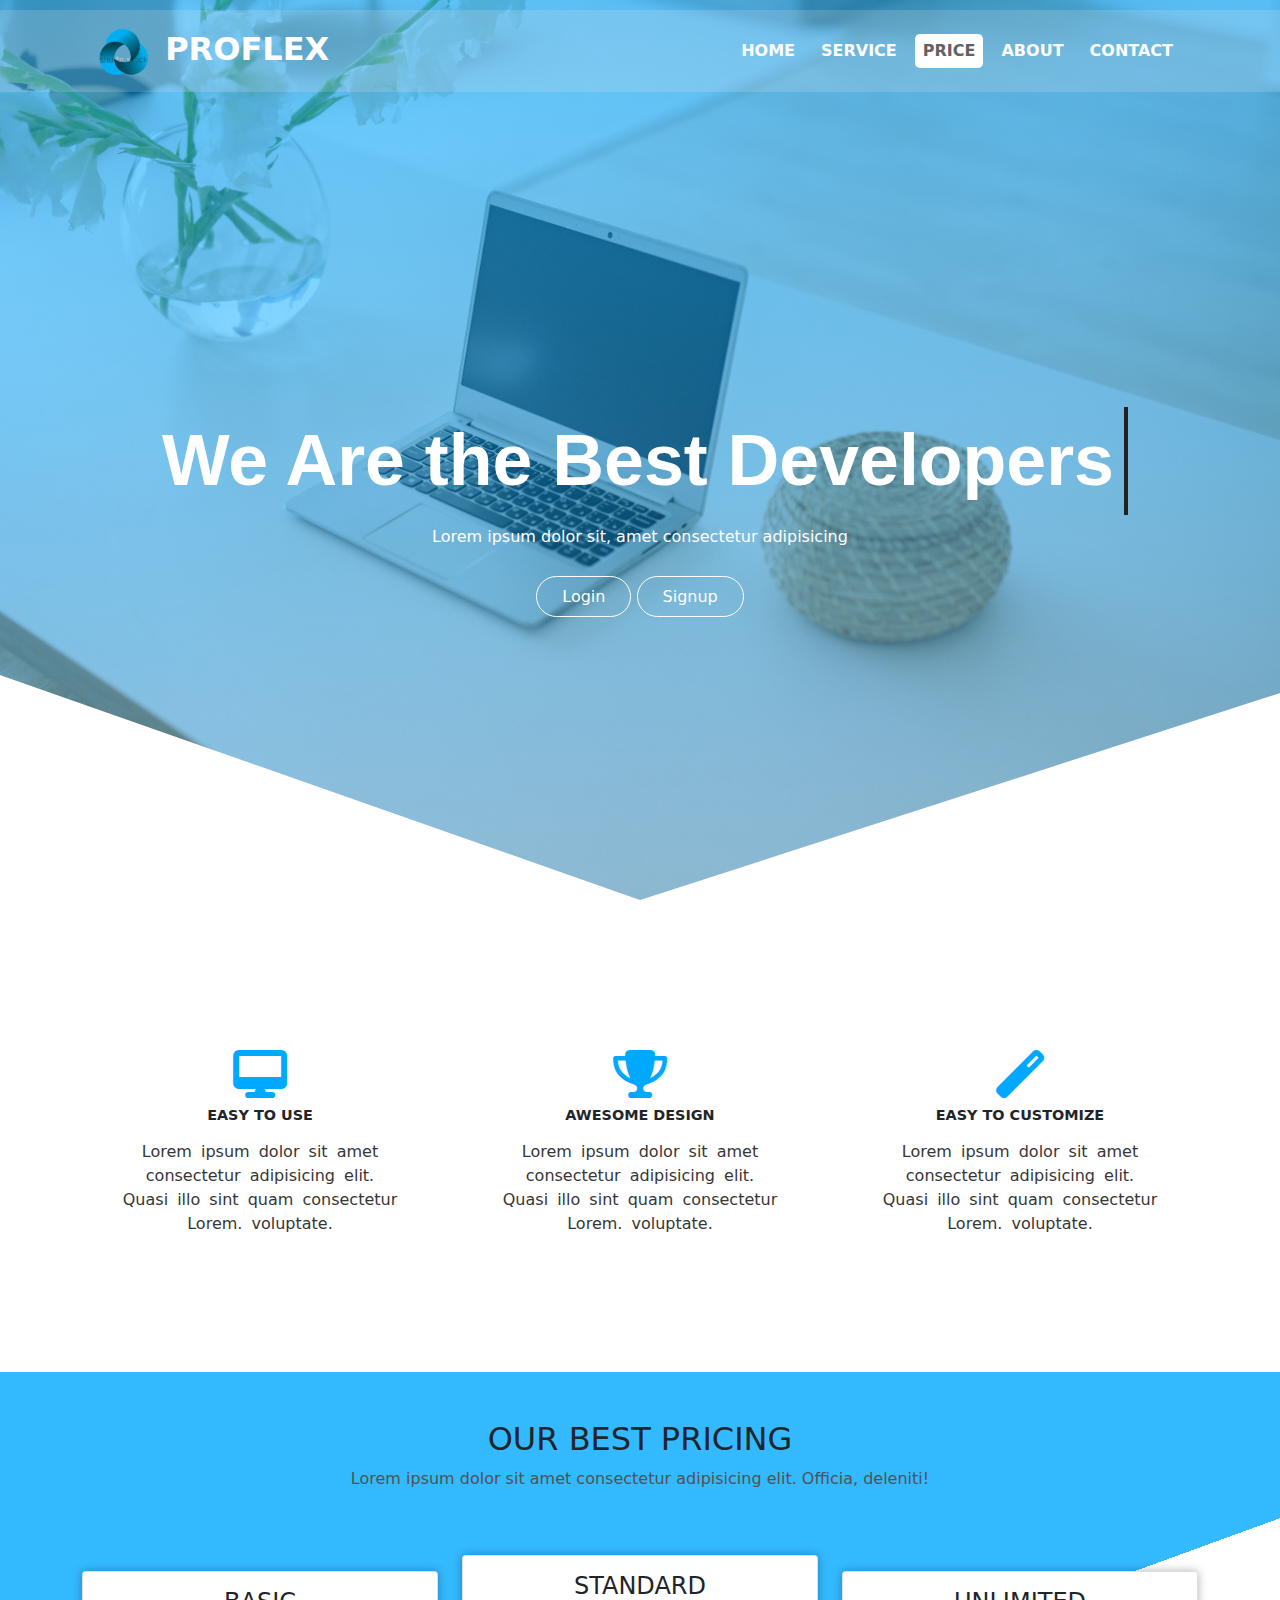
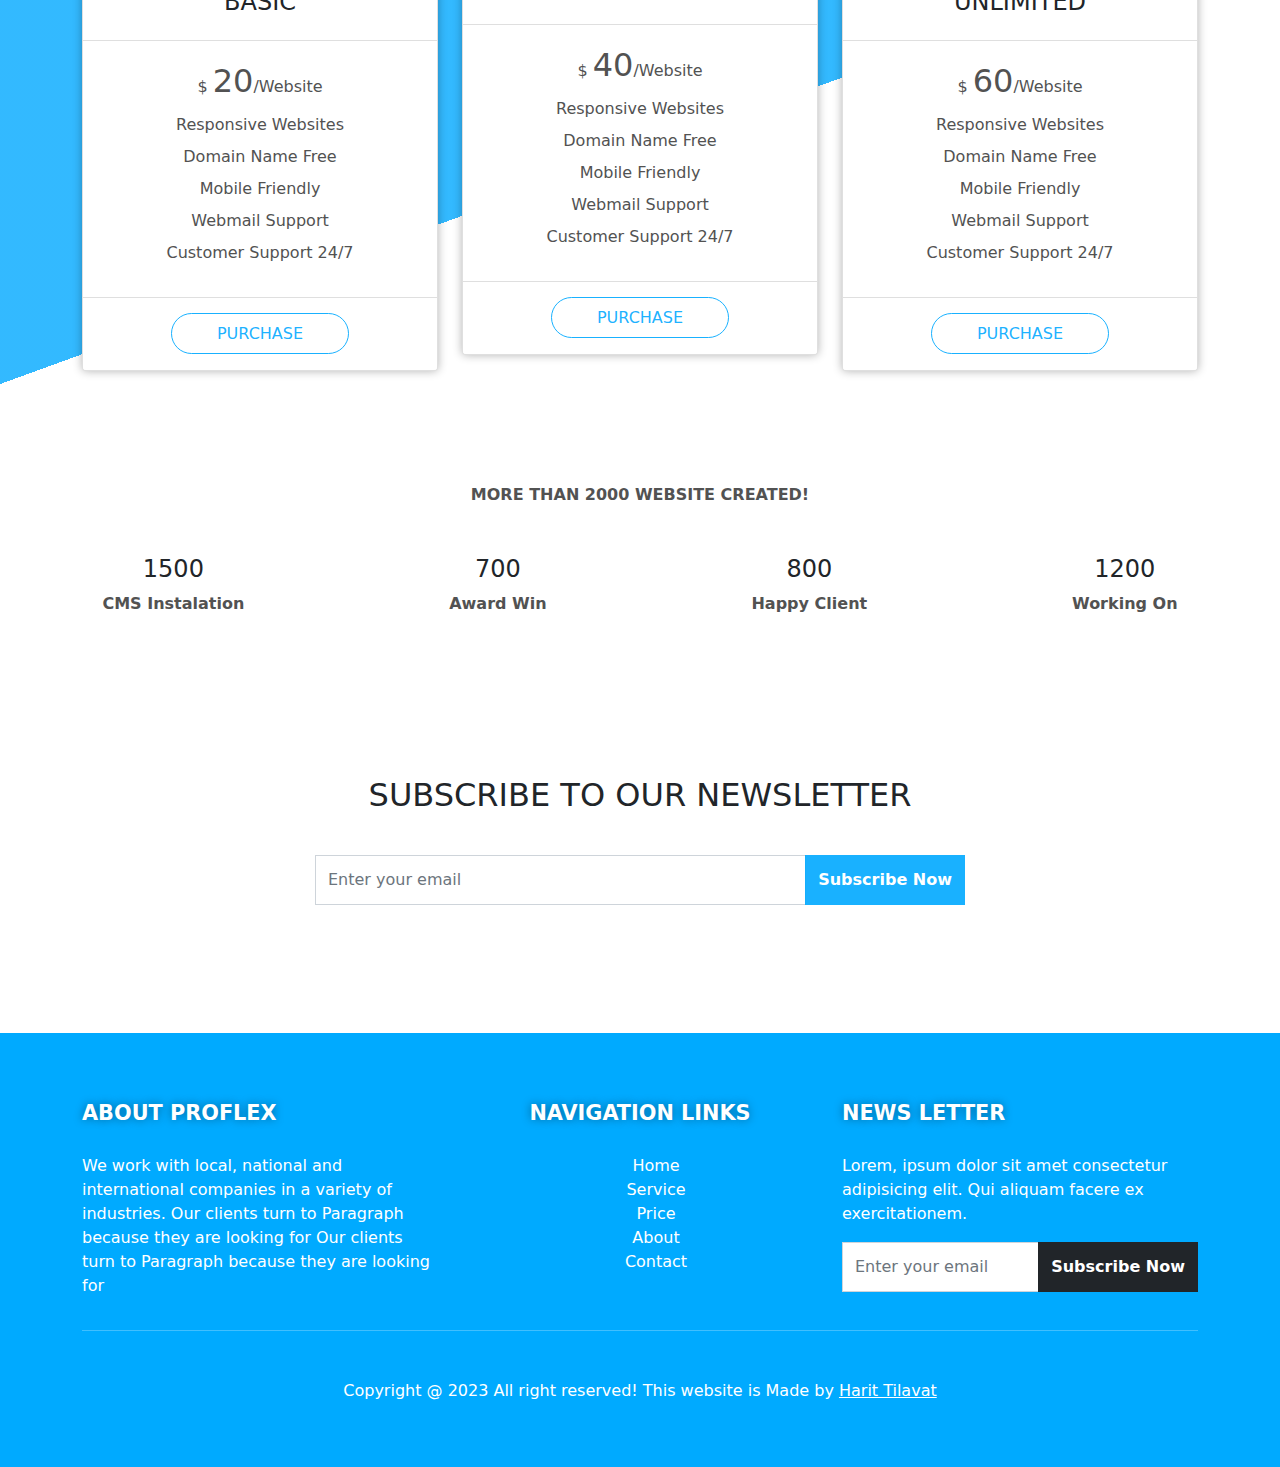
<file: price.html>
<!DOCTYPE html>
<html lang="en">

<head>
    <meta charset="UTF-8">
    <meta http-equiv="X-UA-Compatible" content="IE=edge">
    <meta name="viewport" content="width=device-width, initial-scale=1.0">
    <title>Pricing </title>
    <link rel="stylesheet" href="css/all.min.css">
    <link rel="stylesheet" href="css/bootstrap.min.css">
    <link rel="stylesheet" href="css/style.css">
    <script src="https://ajax.googleapis.com/ajax/libs/jquery/3.6.3/jquery.min.js"></script>
    <!-- <script src="https://maxcdn.bootstrapcdn.com/bootstrap/3.4.1/js/bootstrap.min.js"></script> -->
</head>

<body>
    <section class="header ">
        <div class="topHeader fw-bold ">
            <div class="container ">
                <nav class="navbar navbar-expand-lg navbar-light">
                    <div class="container-fluid text-uppercase">
                        <a class="navbar-brand text-white fs-2" href="#"><img src="img/logomain.png" alt="" width="60"> PROFLEX</a>
                        <button class="navbar-toggler" type="button" data-bs-toggle="collapse"
                            data-bs-target="#navbarSupportedContent" aria-controls="navbarSupportedContent"
                            aria-expanded="false" aria-label="Toggle navigation">
                            <span class="navbar-toggler-icon"></span>
                        </button>
                        <div class="collapse navbar-collapse" id="navbarSupportedContent">
                            <ul class="navbar-nav ms-auto mb-2 mb-lg-0">
                                <li class="nav-item"><a class="nav-link " aria-current="page" href="home.html">Home</a>
                                </li>
                                <li class="nav-item"><a class="nav-link " aria-current="page" href="service.html">Service</a>
                                </li>
                                <li class="nav-item"><a class="nav-link active" aria-current="page" href="price.html">Price</a>
                                </li>
                                <li class="nav-item"><a class="nav-link " aria-current="page" href="about.html">About</a>
                                </li>
                                <li class="nav-item"><a class="nav-link " aria-current="page" href="contact.html">Contact</a>
                                </li>
                            </ul>

                        </div>
                    </div>

                </nav>
            </div>
        </div>
        <section class="header-section">
            <div class="center-div ">
                <!-- <h1 class="fw-bold">We are the Best Developers</h1> -->
                <div class="demo-container">
                    <div class="typewriter ">We Are the Best Developers</div>
                </div>
                <p>Lorem ipsum dolor sit, amet consectetur adipisicing</p>
                <div class="header-buttons">
                    <a href="login.html">Login</a>
                    <a href="signup.html">Signup</a>
                </div>
            </div>
        </section>
    </section>
    <!-- -------------------------------------Header Part End---------------------------------------------- -->


    <!-- ------------------------------------- Extra div  Start---------------------------------------------- -->

    <section class="header-extra-div">
        <div class="container">
            <div class="row text-center">
                <div class="extra-div col-lg-4 col-md-4  col-12 ">
                    <a href="#" class="p-2"><i class="fa-3x fa fa-desktop"></i></a>
                    <h2 class="fw-bold  p-2">EASY TO USE</h2>
                    <p>Lorem ipsum dolor sit amet consectetur adipisicing elit. Quasi illo sint quam consectetur Lorem.
                        voluptate.</p>
                </div>
                <div class="extra-div col-lg-4 col-md-4  col-12 ">
                    <a href="#" class="p-2"><i class="fa-3x fa fa-trophy"></i></a>
                    <h2 class="fw-bold  p-2">AWESOME DESIGN</h2>
                    <p>Lorem ipsum dolor sit amet consectetur adipisicing elit. Quasi illo sint quam consectetur Lorem.
                        voluptate.</p>
                </div>
                <div class="extra-div col-lg-4 col-md-4  col-12">
                    <a href="#" class="p-2"><i class="fa-3x fa fa-magic"></i></a>
                    <h2 class="fw-bold  p-2">EASY TO CUSTOMIZE</h2>
                    <p>Lorem ipsum dolor sit amet consectetur adipisicing elit. Quasi illo sint quam consectetur Lorem.
                        voluptate.</p>
                </div>
            </div>
        </div>
    </section>

    <!-- ------------------------------------- Extra div  End---------------------------------------------- -->
    <!-- -------------------------------------  Our Pricing Start---------------------------------------------- -->

    <section class="our-pricing py-5">
        <div class="container">
            <div class="row">
                <div class="col-12 text-center">
                    <h2>OUR BEST PRICING</h2>
                    <p>Lorem ipsum dolor sit amet consectetur adipisicing elit. Officia, deleniti!</p>
                </div>
            </div>
            <div class="row text-center mt-5">
                <div class="col-md-4 col-12 mt-3 card-up">
                    <div class="card  ">
                        <div class="card-header p-3">
                            <h4>BASIC</h4>
                        </div>
                        <div class="card-body py-3">
                            <ul class="list-unstyled">
                                <li>
                                    <p>$ <span>20</span>/Website</p>
                                </li>
                                <li>
                                    <p>Responsive Websites</p>
                                </li>
                                <li>
                                    <p>Domain Name Free</p>
                                </li>
                                <li>
                                    <p>Mobile Friendly</p>
                                </li>
                                <li>
                                    <p>Webmail Support</p>
                                </li>
                                <li>
                                    <p>Customer Support 24/7</p>
                                </li>
                            </ul>
                        </div>
                        <div class="card-footer p-4">
                            <a href="#">PURCHASE</a>
                        </div>
                    </div>
                </div>
                <div class="col-md-4 col-12 ">
                    <div class="card">
                        <div class="card-header p-3">
                            <h4>STANDARD</h4>
                        </div>
                        <div class="card-body py-3">
                            <ul class="list-unstyled">
                                <li>
                                    <p>$ <span>40</span>/Website</p>
                                </li>
                                <li>
                                    <p>Responsive Websites</p>
                                </li>
                                <li>
                                    <p>Domain Name Free</p>
                                </li>
                                <li>
                                    <p>Mobile Friendly</p>
                                </li>
                                <li>
                                    <p>Webmail Support</p>
                                </li>
                                <li>
                                    <p>Customer Support 24/7</p>
                                </li>
                            </ul>
                        </div>
                        <div class="card-footer p-4">
                            <a href="#">PURCHASE</a>
                        </div>
                    </div>
                </div>
                <div class="col-md-4 col-12 mt-3 card-up">
                    <div class="card ">
                        <div class="card-header p-3">
                            <h4>UNLIMITED</h4>
                        </div>
                        <div class="card-body py-3">
                            <ul class="list-unstyled">
                                <li>
                                    <p>$ <span>60</span>/Website</p>
                                </li>
                                <li>
                                    <p>Responsive Websites</p>
                                </li>
                                <li>
                                    <p>Domain Name Free</p>
                                </li>
                                <li>
                                    <p>Mobile Friendly</p>
                                </li>
                                <li>
                                    <p>Webmail Support</p>
                                </li>
                                <li>
                                    <p>Customer Support 24/7</p>
                                </li>
                            </ul>
                        </div>
                        <div class="card-footer p-4">
                            <a href="#">PURCHASE</a>
                        </div>
                    </div>
                </div>

            </div>
        </div>
    </section>

    <!-- -------------------------------------  Our Pricing End---------------------------------------------- -->
    <!-- ------------------------------------- Project Work Start---------------------------------------------- -->

    <section class="project-work my-5 py-3 text-center">
        <p class="text-uppercase fw-bold">More than 2000 Website Created!</p>
        <div class="project d-flex justify-content-around align-items-center mt-5 ">
            <div>
                <h4 class="count">1500</h4>
                <p>CMS Instalation</p>
            </div>
            <div>
                <h4 class="count">700</h4>
                <p>Award Win</p>
            </div>
            <div>
                <h4 class="count">800</h4>
                <p>Happy Client</p>
            </div>
            <div>
                <h4 class="count">1200</h4>
                <p>Working On</p>
            </div>
        </div>
    </section>
    <!-- ------------------------------------- Project Work End---------------------------------------------- -->




    <!-- -------------------------------------  Our news Start---------------------------------------------- -->

    <section class="newsletter my-5">
        <div class="container">
            <div class="row">
                <div class="col-sm-12">
                    <div class="content">
                        <h2>SUBSCRIBE TO OUR NEWSLETTER</h2>
                        <div class="input-group subscribe">
                            <input type="email" class="form-control " placeholder="Enter your email">
                            <span class="input-group-btn">
                                <button class="bg-blue btn" type="submit">Subscribe Now</button>
                            </span>
                        </div>
                    </div>
                </div>
            </div>
        </div>
    </section>
    <!-- -------------------------------------  Our news End---------------------------------------------- -->
    <!-- -------------------------------------  Our Footer Start---------------------------------------------- -->
    <section class="footer text-white p-5 text-center">
        <div class="container">
            <div class="row">
                <div class="col-lg-4 col-md-12 col-12 text-start">
                    <h4>ABOUT PROFLEX</h4>
                    <p>We work with local, national and international companies in a variety of industries. Our clients turn to Paragraph because they are looking for Our clients turn to Paragraph because they are looking for </p>
                </div>
                <div class="col-lg-4 col-md-12 col-12">
                    <h4>NAVIGATION LINKS</h4>
                    <ul class="">
                        <li><a href="home.html">Home</a></li>
                        <li><a href="service.html">Service</a></li>
                        <li><a href="price.html">Price</a></li>
                        <li><a href="about.html">About</a></li>
                        <li><a href="contact.html">Contact</a></li>
                    </ul>
                </div>
                <div class="col-lg-4 col-md-12 col-12 text-start">
                    <h4>NEWS LETTER</h4>
                    <p>Lorem, ipsum dolor sit amet consectetur adipisicing elit. Qui aliquam facere ex exercitationem.
                    </p>
                    <section class="newsletter footer-news ">

                        <div class="row">
                            <div class="col-sm-12">
                                <div class="content">

                                    <div class="input-group subscribe">
                                        <input type="email" class="form-control " placeholder="Enter your email">
                                        <span class="input-group-btn">
                                            <button class="bg-dark btn" type="submit">Subscribe Now</button>

                                        </span>
                                    </div>
                                </div>
                            </div>
                        </div>

                    </section>
                </div>
            </div>
            <hr>
            <div class="copyright text-dark mt-5">
                <p>Copyright @ 2023 All right reserved! This website is Made by <a href="#" class="text-white">Harit
                        Tilavat</a></p>
            </div>
        </div>
    </section>

    <!-- -------------------------------------  Our Footer End---------------------------------------------- -->

    <script src="https://ajax.googleapis.com/ajax/libs/jquery/3.6.3/jquery.min.js"></script>

    <!-- <script src="http://ajax.googleapis.com/ajax/libs/jquery/1.10.2/jquery.min.js"></script> -->
    <script src="js/counter-jquery.js"></script>
    <!-- <script src="http://cdnjs.cloudflare.com/ajax/libs/waypoints/2.0.3/waypoints.min.js"></script> -->
    <script src="js/waypoint.js"></script>
    <!-- <script src="http://cdnjs.cloudflare.com/ajax/libs/waypoints/2.0.3/waypoints.min.js"></script> -->
    <script src="js/jquery.counterup.min.js"></script>

    <script src="js/bootstrap.bundle.min.js"></script>
    <script>
        jQuery(document).ready(function ($) {
            $('.count').counterUp({
                delay: 10,
                time: 3000
            });
        });
    </script>

</body>

</html>
</file>
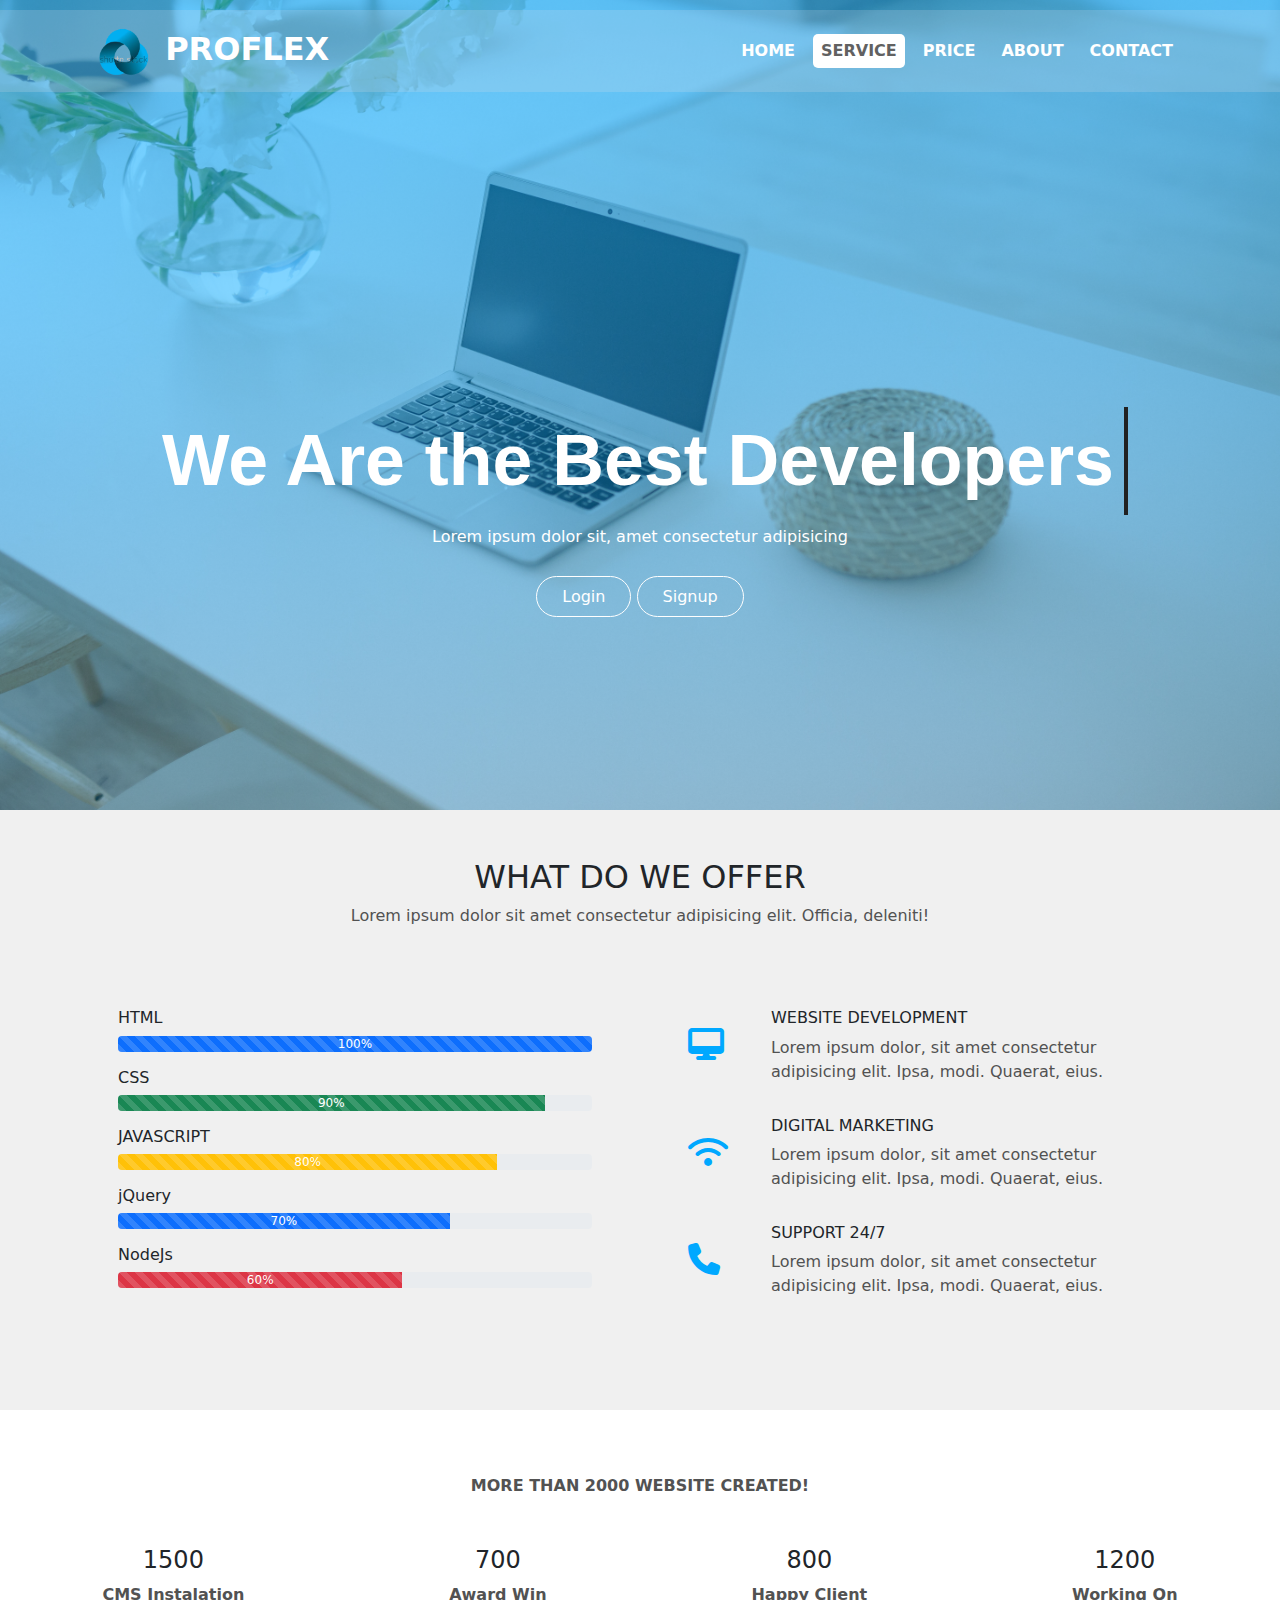
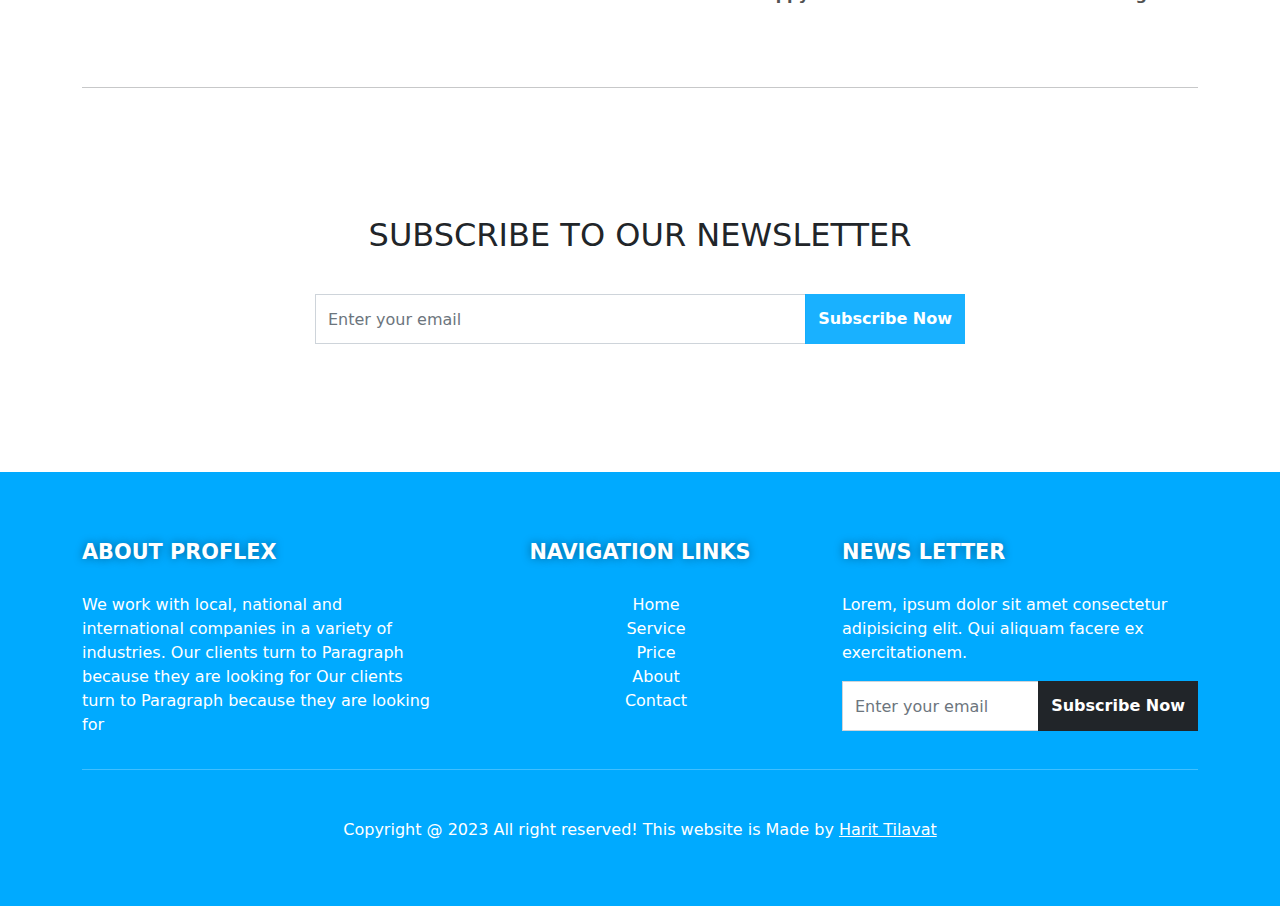
<file: service.html>
<!DOCTYPE html>
<html lang="en">

<head>
    <meta charset="UTF-8">
    <meta http-equiv="X-UA-Compatible" content="IE=edge">
    <meta name="viewport" content="width=device-width, initial-scale=1.0">
    <title>Service</title>
    <link rel="stylesheet" href="css/all.min.css">
    <link rel="stylesheet" href="css/bootstrap.min.css">
    <link rel="stylesheet" href="css/style.css">
    <style>
        .header{
            clip-path: none;
            height: 90vh;
        }
    </style>
    <script src="https://ajax.googleapis.com/ajax/libs/jquery/3.6.3/jquery.min.js"></script>
    <!-- <script src="https://maxcdn.bootstrapcdn.com/bootstrap/3.4.1/js/bootstrap.min.js"></script> -->
</head>

<body>
    <section class="header ">
        <div class="topHeader fw-bold ">
            <div class="container ">
                <nav class="navbar navbar-expand-lg navbar-light">
                    <div class="container-fluid text-uppercase">
                        <a class="navbar-brand text-white fs-2" href="#"><img src="img/logomain.png" alt="" width="60"> PROFLEX</a>
                        <button class="navbar-toggler" type="button" data-bs-toggle="collapse"
                            data-bs-target="#navbarSupportedContent" aria-controls="navbarSupportedContent"
                            aria-expanded="false" aria-label="Toggle navigation">
                            <span class="navbar-toggler-icon"></span>
                        </button>
                        <div class="collapse navbar-collapse" id="navbarSupportedContent">
                            <ul class="navbar-nav ms-auto mb-2 mb-lg-0">
                                <li class="nav-item"><a class="nav-link " aria-current="page" href="home.html">Home</a>
                                </li>
                                <li class="nav-item"><a class="nav-link active" aria-current="page" href="service.html">Service</a>
                                </li>
                                <li class="nav-item"><a class="nav-link " aria-current="page" href="price.html">Price</a>
                                </li>
                                <li class="nav-item"><a class="nav-link " aria-current="page" href="about.html">About</a>
                                </li>
                                <li class="nav-item"><a class="nav-link " aria-current="page" href="contact.html">Contact</a>
                                </li>
                            </ul>

                        </div>
                    </div>

                </nav>
            </div>
        </div>
        <section class="header-section">
            <div class="center-div ">
                <!-- <h1 class="fw-bold">We are the Best Developers</h1> -->
                <div class="demo-container">
                    <div class="typewriter ">We Are the Best Developers</div>
                </div>
                <p>Lorem ipsum dolor sit, amet consectetur adipisicing</p>
                <div class="header-buttons">
                    <a href="login.html">Login</a>
                    <a href="signup.html">Signup</a>
                </div>
            </div>
        </section>
    </section>
    <!-- -------------------------------------Header Part End---------------------------------------------- -->


  

    <!-- ------------------------------------- What do we offer Start---------------------------------------------- -->

    <section class="offer py-5">
        <div class="container">
            <div class="row">
                <div class="col-12 text-center">
                    <h2>WHAT DO WE OFFER</h2>
                    <p>Lorem ipsum dolor sit amet consectetur adipisicing elit. Officia, deleniti!</p>
                </div>
            </div>
            <div class="row">
                <div class="col-lg-6 col-md-6 col-12  p-5">
                    <div class="progress-content my-3">
                        <h6>HTML</h6>
                        <div class="progress">
                            <div class="progress-bar progress-bar-striped active progress-bar-animated"
                                role="progressbar" aria-valuenow="40" aria-valuemin="0" aria-valuemax="100"
                                style="width:100%">
                                100%
                            </div>
                        </div>
                    </div>
                    <div class="progress-content my-3">
                        <h6>CSS</h6>
                        <div class="progress">
                            <div class="progress-bar bg-success progress-bar-striped progress-bar-animated"
                                role="progressbar" aria-valuenow="40" aria-valuemin="0" aria-valuemax="100"
                                style="width:90%">
                                90%
                            </div>
                        </div>
                    </div>
                    <div class="progress-content my-3">
                        <h6>JAVASCRIPT</h6>
                        <div class="progress">
                            <div class="progress-bar bg-warning progress-bar-striped active progress-bar-animated"
                                role="progressbar" aria-valuenow="40" aria-valuemin="0" aria-valuemax="100"
                                style="width:80%">
                                80%
                            </div>
                        </div>
                    </div>
                    <div class="progress-content my-3">
                        <h6>jQuery</h6>
                        <div class="progress">
                            <div class="progress-bar bg-primary progress-bar-striped active" role="progressbar"
                                aria-valuenow="40" aria-valuemin="0" aria-valuemax="100" style="width:70%">
                                70%
                            </div>
                        </div>
                    </div>
                    <div class="progress-content my-3">
                        <h6>NodeJs</h6>
                        <div class="progress">
                            <div class="progress-bar bg-danger progress-bar-striped active" role="progressbar"
                                aria-valuenow="40" aria-valuemin="0" aria-valuemax="100" style="width:60%">
                                60%
                            </div>
                        </div>
                    </div>
                </div>
                <div class="col-lg-6 col-md-6 col-12  p-5">
                    <div class="row align-items-center">
                        <div class="col-lg-2 col-2">
                            <i class="fa-2x fa fa-desktop"></i>
                        </div>
                        <div class="col-lg-10 col-10">
                            <div class="offer-content my-3">
                                <h6>WEBSITE DEVELOPMENT</h6>
                                <P>
                                    Lorem ipsum dolor, sit amet consectetur adipisicing elit. Ipsa, modi. Quaerat, eius.
                                </P>
                            </div>
                        </div>
                    </div>
                    <div class="row align-items-center">
                        <div class="col-lg-2 col-2">
                            <i class="fa-2x fa fa-wifi"></i>
                        </div>
                        <div class="col-lg-10 col-10">
                            <div class="offer-content my-3">
                                <h6>DIGITAL MARKETING</h6>
                                <P>
                                    Lorem ipsum dolor, sit amet consectetur adipisicing elit. Ipsa, modi. Quaerat, eius.
                                </P>
                            </div>
                        </div>
                    </div>
                    <div class="row align-items-center">
                        <div class="col-lg-2 col-2">
                            <i class="fa-2x fa fa-phone"></i>
                        </div>
                        <div class="col-lg-10 col-10">
                            <div class="offer-content my-3">
                                <h6>SUPPORT 24/7</h6>
                                <P>
                                    Lorem ipsum dolor, sit amet consectetur adipisicing elit. Ipsa, modi. Quaerat, eius.
                                </P>
                            </div>
                        </div>
                    </div>
                </div>
            </div>
        </div>
    </section>



    <!-- ------------------------------------- What do we offer End---------------------------------------------- -->
    <!-- ------------------------------------- Project Work Start---------------------------------------------- -->

    <section class="project-work my-5 py-3 text-center">
        <p class="text-uppercase fw-bold">More than 2000 Website Created!</p>
        <div class="project d-flex justify-content-around align-items-center mt-5 ">
            <div>
                <h4 class="count">1500</h4>
                <p>CMS Instalation</p>
            </div>
            <div>
                <h4 class="count">700</h4>
                <p>Award Win</p>
            </div>
            <div>
                <h4 class="count">800</h4>
                <p>Happy Client</p>
            </div>
            <div>
                <h4 class="count">1200</h4>
                <p>Working On</p>
            </div>
        </div>
    </section>
    <!-- ------------------------------------- Project Work End---------------------------------------------- -->

    
    <!-- -------------------------------------  Our news Start---------------------------------------------- -->
 <div class="container">
    <hr>
 </div>
    <section class="newsletter my-5">
        <div class="container">
            <div class="row">
                <div class="col-sm-12">
                    <div class="content">
                        <h2>SUBSCRIBE TO OUR NEWSLETTER</h2>
                        <div class="input-group subscribe">
                            <input type="email" class="form-control " placeholder="Enter your email">
                            <span class="input-group-btn">
                                <button class="bg-blue btn" type="submit">Subscribe Now</button>
                            </span>
                        </div>
                    </div>
                </div>
            </div>
        </div>
    </section>
    <!-- -------------------------------------  Our news End---------------------------------------------- -->
    <!-- -------------------------------------  Our Footer Start---------------------------------------------- -->
    <section class="footer text-white p-5 text-center">
        <div class="container">
            <div class="row">
                <div class="col-lg-4 col-md-12 col-12 text-start">
                    <h4>ABOUT PROFLEX</h4>
                    <p>We work with local, national and international companies in a variety of industries. Our clients turn to Paragraph because they are looking for Our clients turn to Paragraph because they are looking for </p>
                </div>
                <div class="col-lg-4 col-md-12 col-12">
                    <h4>NAVIGATION LINKS</h4>
                    <ul class="">
                        <li><a href="home.html">Home</a></li>
                        <li><a href="service.html">Service</a></li>
                        <li><a href="price.html">Price</a></li>
                        <li><a href="about.html">About</a></li>
                        <li><a href="contact.html">Contact</a></li>
                    </ul>
                </div>
                <div class="col-lg-4 col-md-12 col-12 text-start">
                    <h4>NEWS LETTER</h4>
                    <p>Lorem, ipsum dolor sit amet consectetur adipisicing elit. Qui aliquam facere ex exercitationem.
                    </p>
                    <section class="newsletter footer-news ">

                        <div class="row">
                            <div class="col-sm-12">
                                <div class="content">

                                    <div class="input-group subscribe">
                                        <input type="email" class="form-control " placeholder="Enter your email">
                                        <span class="input-group-btn">
                                            <button class="bg-dark btn" type="submit">Subscribe Now</button>

                                        </span>
                                    </div>
                                </div>
                            </div>
                        </div>

                    </section>
                </div>
            </div>
            <hr>
            <div class="copyright text-dark mt-5">
                <p>Copyright @ 2023 All right reserved! This website is Made by <a href="#" class="text-white">Harit
                        Tilavat</a></p>
            </div>
        </div>
    </section>

    <!-- -------------------------------------  Our Footer End---------------------------------------------- -->

    <script src="https://ajax.googleapis.com/ajax/libs/jquery/3.6.3/jquery.min.js"></script>

    <!-- <script src="http://ajax.googleapis.com/ajax/libs/jquery/1.10.2/jquery.min.js"></script> -->
    <script src="js/counter-jquery.js"></script>
    <!-- <script src="http://cdnjs.cloudflare.com/ajax/libs/waypoints/2.0.3/waypoints.min.js"></script> -->
    <script src="js/waypoint.js"></script>
    <!-- <script src="http://cdnjs.cloudflare.com/ajax/libs/waypoints/2.0.3/waypoints.min.js"></script> -->
    <script src="js/jquery.counterup.min.js"></script>

    <script src="js/bootstrap.bundle.min.js"></script>
    <script>
        jQuery(document).ready(function ($) {
            $('.count').counterUp({
                delay: 10,
                time: 3000
            });
        });
    </script>

</body>

</html>
</file>
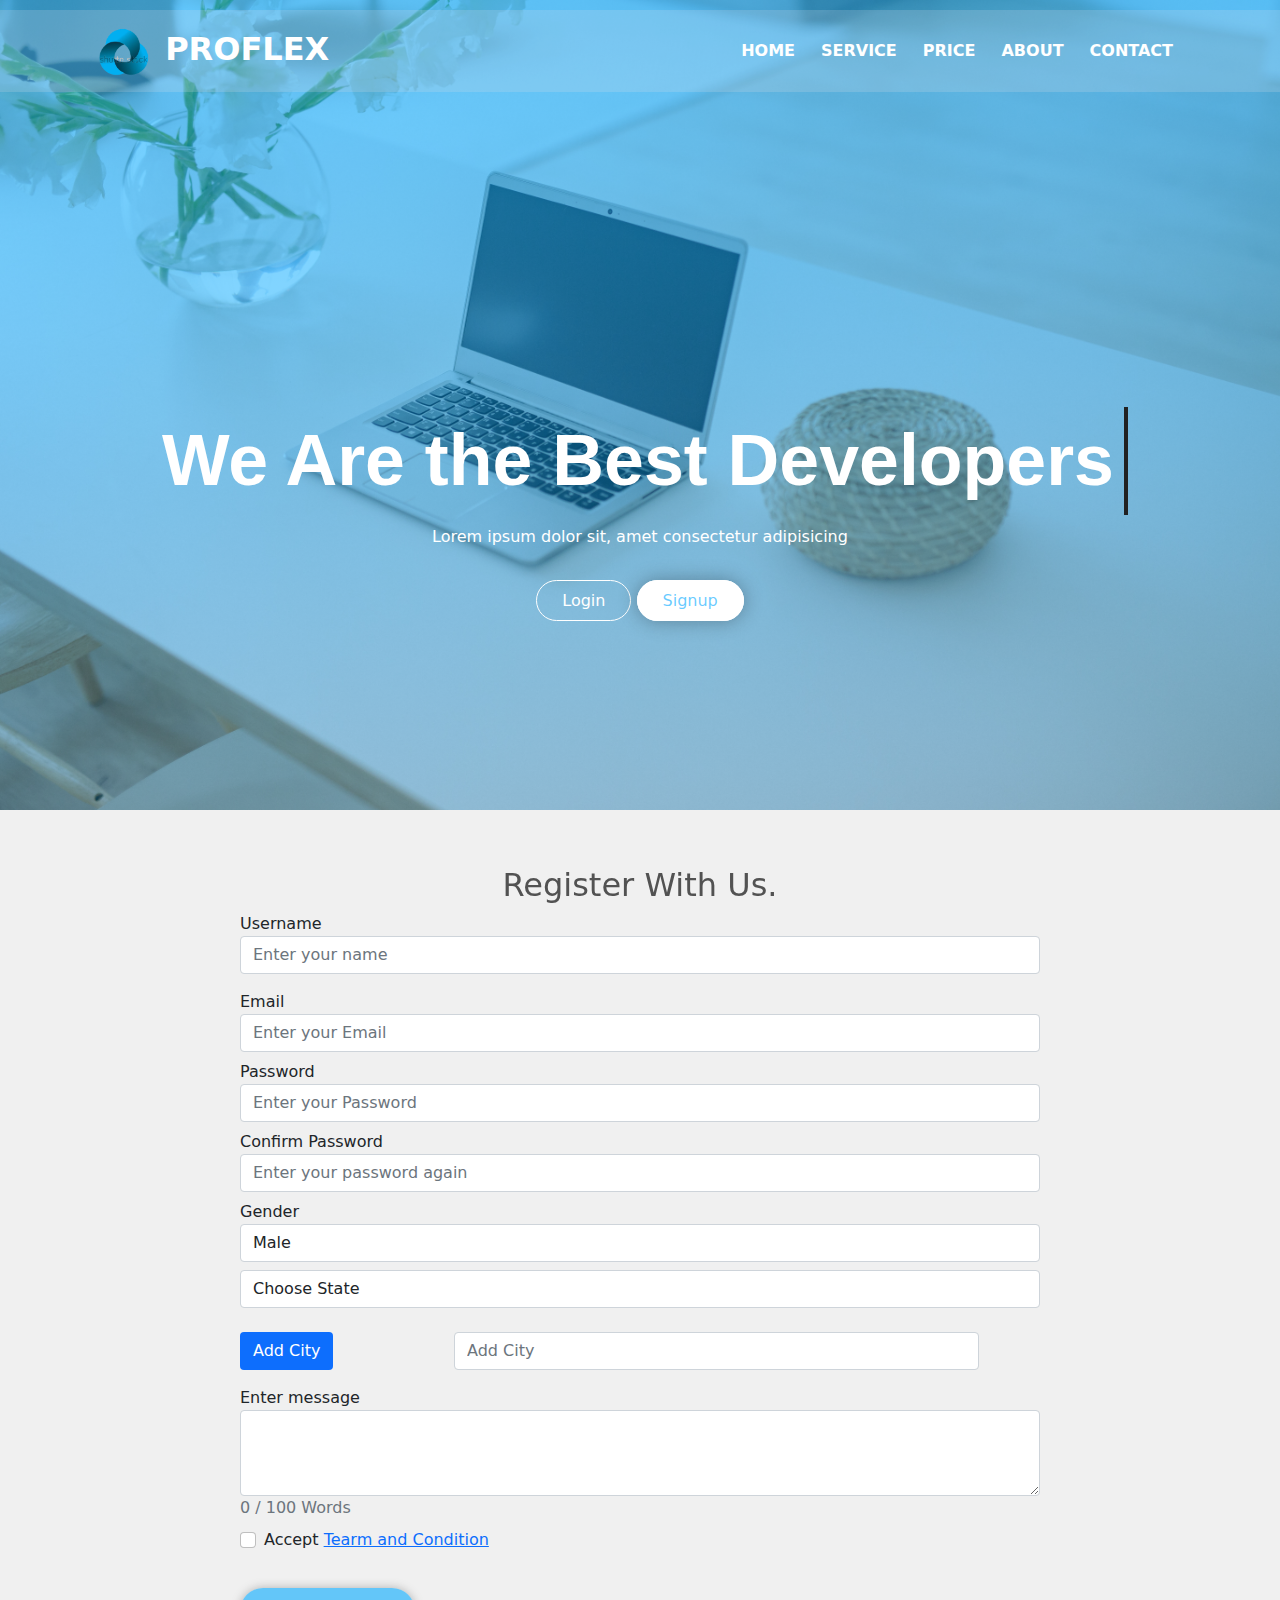
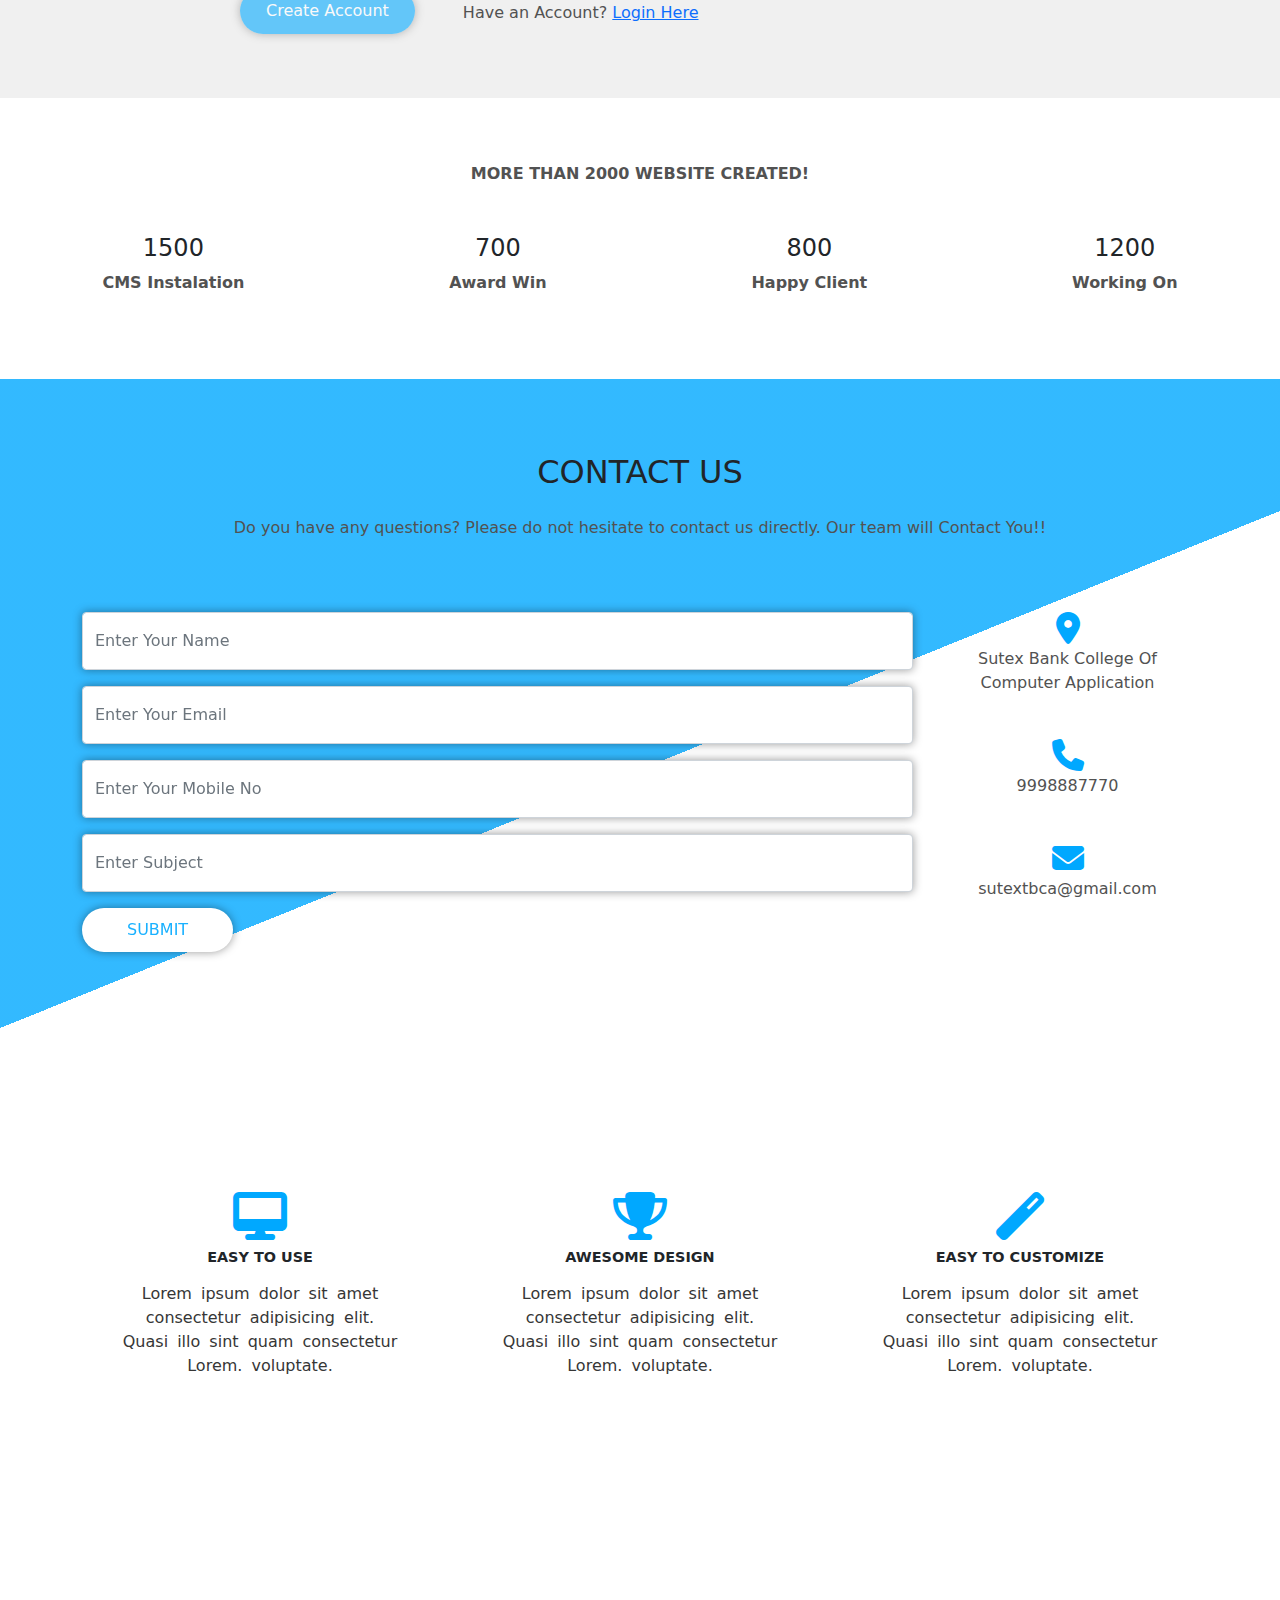
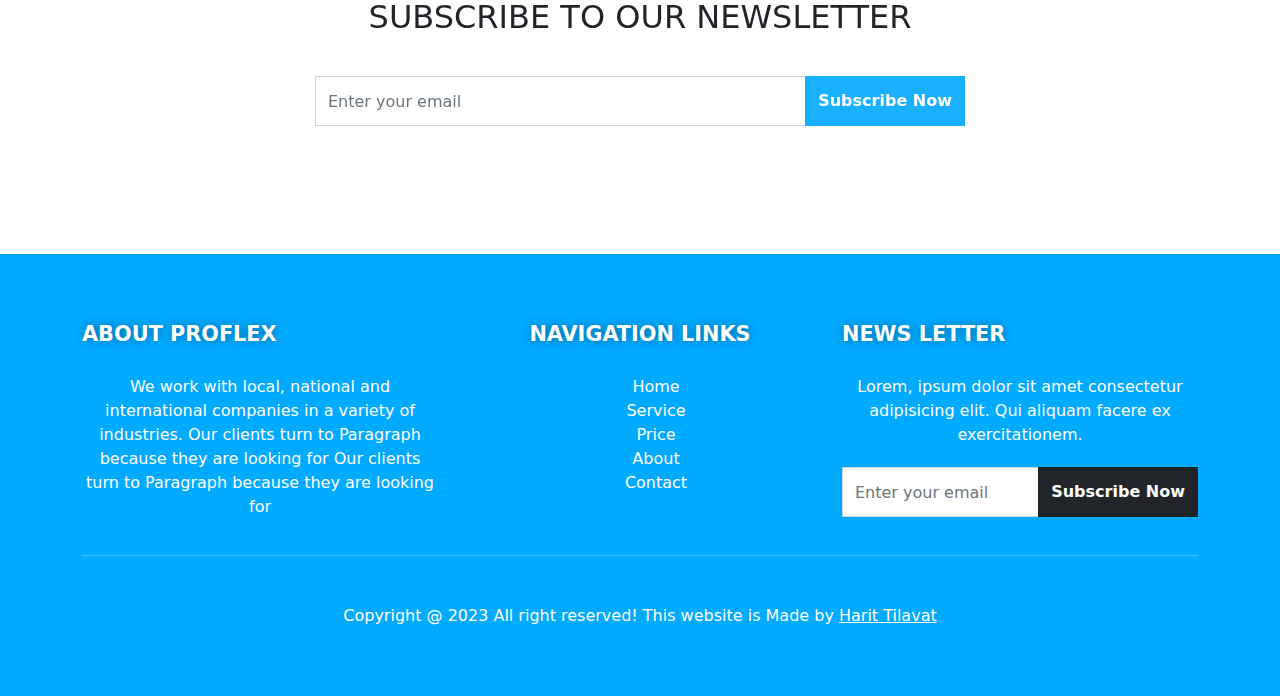
<file: signup.html>
<!DOCTYPE html>
<html lang="en">

<head>
    <meta charset="UTF-8">
    <meta http-equiv="X-UA-Compatible" content="IE=edge">
    <meta name="viewport" content="width=device-width, initial-scale=1.0">
    <title>Sign Up</title>
    <link rel="stylesheet" href="css/all.min.css">
    <link rel="stylesheet" href="css/bootstrap.min.css">
    <link rel="stylesheet" href="css/style.css">
    <link rel="stylesheet" href="css/formstyle.css">
    <!-- <script src="https://ajax.googleapis.com/ajax/libs/jquery/3.6.3/jquery.min.js"></script>
    <script src="https://code.jquery.com/jquery-3.6.3.min.js"></script> -->
    <script src="js/jquery.js"></script>

    <script>
        // 
        function loadDoc() {
            var xhttp = new XMLHttpRequest();
            xhttp.onreadystatechange = function () {
                if (this.readyState == 4 && this.status == 200) {
                    document.getElementById('demo1').innerHTML = this.responseText;
                }
            };
            xhttp.open("GET", "term.html", true);
            xhttp.send();
        }
        // 
        $(document).ready(function () {
            $("#accept-terms").click(function () {
                $("#btn-check").attr("disabled", !this.checked);
            });

            $("#exampleFormControlTextarea1").keyup(function () {
                var max = 100;
                document.getElementById("exampleFormControlTextarea1").maxLength = "100";
                var n1 = $(this).val().length;
                $('#remainingC').text(n1 + " / " + max + " Words");
            });
            $("#add-btn").click(function () {

                var lastValue = $('#inputState option:last-child').val();
                var name, num;
                num = parseInt(lastValue);
                num = num + 1;
                name = document.getElementById("AddTextState").value;

                if (name == null || name == "") {
                    alert("Please Enter At least One city! ");
                    return;
                }
                if (isNaN(name) == false) {
                    alert("Text Are not Allowed! ");

                } else {
                    $('#inputState').append(new Option(name, num));
                    num = num + 1;
                    alert(name + " Succesfully Added! ");
                }

            });

            $('#btn-check').click(function () {
                var nm = document.getElementById("username").value;
                
                var mail = document.getElementById("email").value;
                var pass = document.getElementById("password").value;
                var pass2 = document.getElementById("password2").value;
                if(nm!="" && mail!= "" && pass!="" && pass2!=""){
                    alert("Hey " +nm + " Your Account has been Created Successfully! 😄😄");
                    window.location.replace("login.html");
                    return;
                }
                else{
                    alert("Please Enter Your Details! ");
                }            
            })
            // document.location.href = "www.yoursite.com";
        });
    </script>
    <!-- <script src="https://maxcdn.bootstrapcdn.com/bootstrap/3.4.1/js/bootstrap.min.js"></script> -->
</head>

<body>
    <div class="loader" id="loader">
        <!-- <img src="loader.svg" alt="Loading"> -->
        <!-- <div class="loader"></div> -->
        <div class="spinner-border " style="width: 5rem; height: 5rem;" role="status">
            <span class="visually-hidden"></span>
        </div>

    </div>
    <section class="header ">
        <div class="topHeader fw-bold ">
            <div class="container ">
                <nav class="navbar navbar-expand-lg navbar-light">
                    <div class="container-fluid text-uppercase">
                        <a class="navbar-brand text-white fs-2" href="#"><img src="img/logomain.png" alt="" width="60">
                            PROFLEX</a>
                        <button class="navbar-toggler" type="button" data-bs-toggle="collapse"
                            data-bs-target="#navbarSupportedContent" aria-controls="navbarSupportedContent"
                            aria-expanded="false" aria-label="Toggle navigation">
                            <span class="navbar-toggler-icon"></span>
                        </button>
                        <div class="collapse navbar-collapse" id="navbarSupportedContent">
                            <ul class="navbar-nav ms-auto mb-2 mb-lg-0">
                                <li class="nav-item"><a class="nav-link " aria-current="page" href="home.html">Home</a>
                                </li>
                                <li class="nav-item"><a class="nav-link " aria-current="page"
                                        href="service.html">Service</a>
                                </li>
                                <li class="nav-item"><a class="nav-link " aria-current="page"
                                        href="price.html">Price</a>
                                </li>
                                <li class="nav-item"><a class="nav-link " aria-current="page"
                                        href="about.html">About</a>
                                </li>
                                <li class="nav-item"><a class="nav-link " aria-current="page"
                                        href="contact.html">Contact</a>
                                </li>
                            </ul>

                        </div>
                    </div>

                </nav>
            </div>
        </div>
        <section class="header-section">
            <div class="center-div ">
                <!-- <h1 class="fw-bold">We are the Best Developers</h1> -->
                <div class="demo-container">
                    <div class="typewriter ">We Are the Best Developers</div>
                </div>
                <p>Lorem ipsum dolor sit, amet consectetur adipisicing</p>
                <div class="header-buttons">
                    <a href="login.html">Login</a>
                    <a href="signup.html" class="active">Signup</a>
                </div>
            </div>
        </section>
    </section>
    <!-- -------------------------------------Header Part End---------------------------------------------- -->
    <div class="myform  p-5">
        <div class="container">


            <!-- Main Form -->
            <form action="" class="main-form" id="form">
                <div class="row">
                    <div class="col">
                        <div class="form-group my-2">

                            <p class="h2 login-text">Register With Us.</p>

                            <label for="Username">Username</label>
                            <input type="text" name="username" id="username" class="form-control"
                                placeholder="Enter your name">
                            <small id="username_error_message"></small>
                        </div>
                    </div>
                </div>
                <div class="form-group my-2">
                    <label for="email">Email</label>
                    <input type="text" name="email" id="email" class="form-control" placeholder="Enter your Email">
                    <small id="email_error_message">Error message</small>
                </div>
                <div class="form-group my-2">
                    <label for="password">Password</label>
                    <input type="password" name="password" id="password" class="form-control"
                        placeholder="Enter your Password">
                    <small id="password_error_message"></small>
                </div>
                <div class="form-group my-2">
                    <label for="password2">Confirm Password</label>
                    <input type="password" name="password2" id="password2" class="form-control"
                        placeholder="Enter your password again">
                    <small id="password2_error_message"></small>
                </div>
                <div class="form-group my-2">
                    <label for="gender">Gender</label>
                    <select name="gender" id="gender" class="form-control">
                        <option value="male">Male</option>
                        <option value="female">Female</option>
                    </select>
                </div>

                <!--  -->
                <div class="form-group row">
                    <div class="col-md-12">
                        <select id="inputState" class="form-control">
                            <option selected>Choose State</option>
                            <option value="1">Surat</option>
                            <option value="2">Ahemdabad</option>
                            <option value="3">Bharuch</option>
                        </select>
                    </div>
                    <div class="col-md-12">
                        <div class="row mt-3 align-items-center">
                            <div class="col-3">
                                <button type="button" id="add-btn" class="btn bg-primary text-white">Add City</button>
                            </div>
                            <div class="col-8">
                                <input type="text" id="AddTextState" class="m-2 form-control" placeholder="Add City">
                                <!-- <button type="button" id="add-btn" class="btn col-md-2">Add state</button> -->
                            </div>
                        </div>
                    </div>
                </div>

                <div class="form-group my-2">
                    <label for="exampleFormControlTextarea1">Enter message</label>
                    <textarea class="form-control " id="exampleFormControlTextarea1" rows="3"></textarea>
                    <div class="text-muted" id="remainingC">0 / 100 Words</div>
                </div>



                <div class="form-check my-2">
                    <input type="checkbox" id="accept-terms" class="form-check-input">
                    <label for="" class="form-check-label"> Accept
                        
                        <a onclick="loadDoc()" class="text-decoration-underline">Tearm and Condition</a>
                    </label>
                    <p id="demo1"></p>
                </div>
                <div class="d-flex">
                    <button type="button" id="btn-check" class="btn my-3 login-btn" disabled>
                       Create Account
                        </button>
                    <p class=" ms-5 mt-4 align-self-center">Have an Account? <a href="login.html">Login Here</a> </p>
                </div>
                <!-- <button type="submit" class="mt-3" id="btn-check" disabled  ><a href="login.html" class="login-btn"> Create Account</a></button> -->
            </form>

        </div>
    </div>

    <!-- ------------------------------------- Project Work Start---------------------------------------------- -->

    <section class="project-work my-5 py-3 text-center">
        <p class="text-uppercase fw-bold">More than 2000 Website Created!</p>
        <div class="project d-flex justify-content-around align-items-center mt-5 ">
            <div>
                <h4 class="count">1500</h4>
                <p>CMS Instalation</p>
            </div>
            <div>
                <h4 class="count">700</h4>
                <p>Award Win</p>
            </div>
            <div>
                <h4 class="count">800</h4>
                <p>Happy Client</p>
            </div>
            <div>
                <h4 class="count">1200</h4>
                <p>Working On</p>
            </div>
        </div>
    </section>
    <!-- ------------------------------------- Project Work End---------------------------------------------- -->




    <section class="contact">

        <section class="mb-4 container">

            <!--Section heading-->
            <h2 class="h1-responsive font-weight-bold text-center my-4">CONTACT US</h2>
            <!--Section description-->
            <p class="text-center w-responsive mx-auto mb-5">Do you have any questions? Please do not hesitate to
                contact us directly. Our team will Contact You!!
            </p>

            <div class="row mt-5 pt-4">

                <!--Grid column-->
                <div class="col-md-9 mb-md-0 mb-5">
                    <form id="contact-form" name="contact-form" action="" method="POST">

                        <!--Grid row-->
                        <div class="row">

                            <div class="form-floating mb-3">
                                <input type="text" class="form-control" id="floatingInput"
                                    placeholder="name@example.com" required>
                                <label for="floatingInput" class="ps-4 text-muted">Enter Your Name</label>
                            </div>
                            <div class="form-floating mb-3">
                                <input type="email" class="form-control" id="floatingInput"
                                    placeholder="name@example.com" required>
                                <label for="floatingInput" class="ps-4 text-muted">Enter Your Email</label>
                            </div>
                            <div class="form-floating mb-3">
                                <input type="text" class="form-control" id="floatingInput"
                                    placeholder="name@example.com" required>
                                <label for="floatingInput" class="ps-4 text-muted">Enter Your Mobile No</label>
                            </div>
                            <div class="form-floating mb-3 ">
                                <input type="text" class="form-control " id="floatingInput"
                                    placeholder="name@example.com" required>
                                <label for="floatingInput" class="ps-4 text-muted">Enter Subject</label>
                            </div>
                            <div class="form-floating mb-3 d-flex justify-content-start ">

                                <!-- <a class="btn bg-blue text-white fw-bold w-25" onclick="document.getElementById('contact-form').submit();">Send</a> -->
                                <button type="submit" class="">SUBMIT</button>
                            </div>
                        </div>
                    </form>
                </div>
                <!--Grid column-->
                <!--Grid column-->
                <div class="col-md-3 text-center">
                    <ul class="list-unstyled mb-0">
                        <li><i class="fas fa-map-marker-alt fa-2x"></i>
                            <p>Sutex Bank College Of Computer Application</p>
                        </li>

                        <li><i class="fas fa-phone mt-4 fa-2x"></i>
                            <p>9998887770</p>
                        </li>

                        <li><i class="fas fa-envelope mt-4 fa-2x"></i>
                            <p>sutextbca@gmail.com</p>
                        </li>
                    </ul>
                </div>

                <!--Grid column-->
            </div>

        </section>
    </section>
    <!-- ------------------------------------- Extra div  Start---------------------------------------------- -->

    <section class="header-extra-div">
        <div class="container">
            <div class="row text-center">
                <div class="extra-div col-lg-4 col-md-4  col-12 ">
                    <a href="#" class="p-2"><i class="fa-3x fa fa-desktop"></i></a>
                    <h2 class="fw-bold  p-2">EASY TO USE</h2>
                    <p>Lorem ipsum dolor sit amet consectetur adipisicing elit. Quasi illo sint quam consectetur
                        Lorem.
                        voluptate.</p>
                </div>
                <div class="extra-div col-lg-4 col-md-4  col-12 ">
                    <a href="#" class="p-2"><i class="fa-3x fa fa-trophy"></i></a>
                    <h2 class="fw-bold  p-2">AWESOME DESIGN</h2>
                    <p>Lorem ipsum dolor sit amet consectetur adipisicing elit. Quasi illo sint quam consectetur
                        Lorem.
                        voluptate.</p>
                </div>
                <div class="extra-div col-lg-4 col-md-4  col-12">
                    <a href="#" class="p-2"><i class="fa-3x fa fa-magic"></i></a>
                    <h2 class="fw-bold  p-2">EASY TO CUSTOMIZE</h2>
                    <p>Lorem ipsum dolor sit amet consectetur adipisicing elit. Quasi illo sint quam consectetur
                        Lorem.
                        voluptate.</p>
                </div>
            </div>
        </div>
    </section>

    <!-- ------------------------------------- Extra div  End---------------------------------------------- -->
    <!-- -------------------------------------  Our conrtact End---------------------------------------------- -->

    <!-- -------------------------------------  Our news Start---------------------------------------------- -->

    <section class="newsletter my-5">
        <div class="container">
            <div class="row">
                <div class="col-sm-12">
                    <div class="content">
                        <h2>SUBSCRIBE TO OUR NEWSLETTER</h2>
                        <div class="input-group subscribe">
                            <input type="email" class="form-control " placeholder="Enter your email">
                            <span class="input-group-btn">
                                <button class="bg-blue btn" type="submit">Subscribe Now</button>
                            </span>
                        </div>
                    </div>
                </div>
            </div>
        </div>
    </section>
    <!-- -------------------------------------  Our news End---------------------------------------------- -->
    <!-- -------------------------------------  Our Footer Start---------------------------------------------- -->
    <section class="footer text-white p-5 text-center">
        <div class="container">
            <div class="row">
                <div class="col-lg-4 col-md-12 col-12 text-start">
                    <h4>ABOUT PROFLEX</h4>
                    <p>We work with local, national and international companies in a variety of industries. Our
                        clients turn to Paragraph because they are looking for Our clients turn to Paragraph because
                        they are looking for </p>
                </div>
                <div class="col-lg-4 col-md-12 col-12">
                    <h4>NAVIGATION LINKS</h4>
                    <ul class="">
                        <li><a href="home.html">Home</a></li>
                        <li><a href="service.html">Service</a></li>
                        <li><a href="price.html">Price</a></li>
                        <li><a href="about.html">About</a></li>
                        <li><a href="contact.html">Contact</a></li>
                    </ul>
                </div>
                <div class="col-lg-4 col-md-12 col-12 text-start">
                    <h4>NEWS LETTER</h4>
                    <p>Lorem, ipsum dolor sit amet consectetur adipisicing elit. Qui aliquam facere ex
                        exercitationem.
                    </p>
                    <section class="newsletter footer-news ">

                        <div class="row">
                            <div class="col-sm-12">
                                <div class="content">

                                    <div class="input-group subscribe">
                                        <input type="email" class="form-control " placeholder="Enter your email">
                                        <span class="input-group-btn">
                                            <button class="bg-dark btn" type="submit">Subscribe Now</button>

                                        </span>
                                    </div>
                                </div>
                            </div>
                        </div>

                    </section>
                </div>
            </div>
            <hr>
            <div class="copyright text-dark mt-5">
                <p>Copyright @ 2023 All right reserved! This website is Made by <a href="#" class="text-white">Harit
                        Tilavat</a></p>
            </div>
        </div>
    </section>

    <!-- -------------------------------------  Our Footer End---------------------------------------------- -->
    <script src="js/app.js"></script>
    <script src="https://ajax.googleapis.com/ajax/libs/jquery/3.6.3/jquery.min.js"></script>

    <!-- <script src="http://ajax.googleapis.com/ajax/libs/jquery/1.10.2/jquery.min.js"></script> -->
    <script src="js/counter-jquery.js"></script>
    <!-- <script src="http://cdnjs.cloudflare.com/ajax/libs/waypoints/2.0.3/waypoints.min.js"></script> -->
    <script src="js/waypoint.js"></script>
    <!-- <script src="http://cdnjs.cloudflare.com/ajax/libs/waypoints/2.0.3/waypoints.min.js"></script> -->
    <script src="js/jquery.counterup.min.js"></script>

    <script src="js/bootstrap.bundle.min.js"></script>
    <script>
        jQuery(document).ready(function ($) {
            $('.count').counterUp({
                delay: 10,
                time: 3000
            });
        });
    </script>

</body>

</html>
</file>
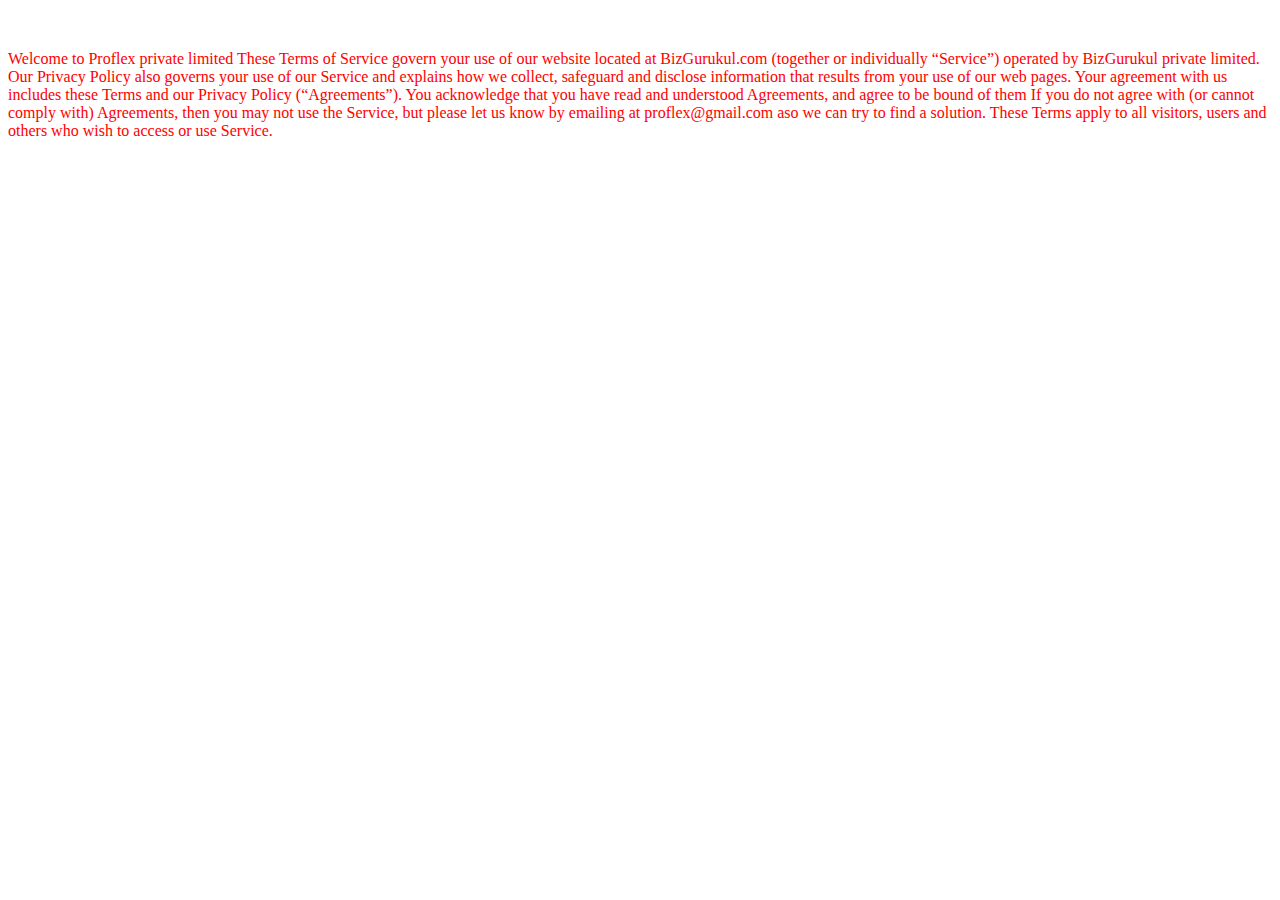
<file: term.html>
<html>
    <head>
        
        <style>
            p{
                
                margin-top: 50px ;
                text-align: left;
            }
        </style>
    </head>
    <body >
        <p style="color: red;">
        Welcome to Proflex private limited 
                These Terms of Service govern your use of our website located at
                BizGurukul.com (together or individually “Service”) operated by BizGurukul private limited.
                Our Privacy Policy also governs your use of our Service and explains how we collect, safeguard and disclose
                information that results from your use of our web pages.
                Your agreement with us includes these Terms and our Privacy Policy (“Agreements”). You acknowledge that you
                have read and understood Agreements, and agree to be bound of them
                If you do not agree with (or cannot comply with) Agreements, then you may not use the Service, but please
                let us know by emailing at proflex@gmail.com aso we can try to find a solution.
                These Terms apply to all visitors, users and others who wish to access or use Service. </p>
    </body>
              
</html>
</file>
<file: css/style.css>
.bg-blue {
  background-color: rgba(0, 168, 255, 0.9);
}

.blue {
  color: rgba(0, 168, 255, 0.9);
}

.login-btn {
  color: white;
  text-decoration: none;
  padding: 10px 25px;
  background-color: rgba(0, 168, 255, 0.9);
  border-radius: 30px;
  transition: 0.2s;
  box-shadow: 0 0 10px rgba(0, 0, 0, 0.4);
}

.mybtn {
  color: white;
  text-decoration: none;
  padding: 10px 25px;
  border-radius: 30px;
  transition: 0.2s;
  box-shadow: 0 0 10px rgba(0, 0, 0, 0.4);
}

.h-100px {
  height: 80px !important;
}

* {
  margin: 0;
  padding: 0;
  box-sizing: border-box;
}

p {
  color: rgb(82, 82, 82);
  font-weight: 500;
}

i {
  color: rgb(0, 168, 255) !important;
}

.header {
  width: 100%;
  height: 100vh;
  background: linear-gradient(rgba(0, 168, 255, 0.6), rgba(0, 168, 255, 0.3)), url(../img/header.jpg);
  background-size: 100% 100%;
  -webkit-clip-path: polygon(100% 0%, 100% 77%, 50% 100%, 0 75%, 0 0);
          clip-path: polygon(100% 0%, 100% 77%, 50% 100%, 0 75%, 0 0);
  position: relative;
  padding-top: 10px;
}
.header .topHeader {
  background-color: rgba(223, 227, 230, 0.2);
}
.header .topHeader ul li a {
  color: white !important;
  padding: 5px 20px;
  border-radius: 5px;
  margin: 0 5px;
}
.header .topHeader ul li a:hover, .header .topHeader ul li .active {
  color: rgb(97, 97, 97) !important;
  background-color: white;
}
.header .header-section .center-div {
  margin: 0px auto;
  text-align: center;
  color: white;
  position: relative;
  top: 35vh;
}
.header .header-section .center-div h1 {
  font-size: 3em;
}
.header .header-section .center-div p {
  color: rgb(255, 255, 255);
  font-weight: 400;
  padding: 10px 0 20px 0;
}
.header .header-section .center-div .header-buttons a {
  color: white;
  text-decoration: none;
  padding: 10px 25px;
  border: 1px solid white;
  border-radius: 30px;
  transition: 0.2s;
}
.header .header-section .center-div .header-buttons a:hover, .header .header-section .center-div .header-buttons .active {
  color: rgba(0, 168, 255, 0.6);
  background-color: white;
  box-shadow: 0 0 20px rgba(0, 0, 0, 0.3);
}

.header-extra-div {
  margin: 100px 0 70px 0;
}
.header-extra-div .extra-div {
  padding: 50px !important;
  transition: all 0.3s;
}
.header-extra-div .extra-div p {
  color: rgb(54, 54, 54);
  word-spacing: 4px;
  text-align: center;
}
.header-extra-div .extra-div i {
  transition: 0.3s;
}
.header-extra-div .extra-div h2 {
  font-size: 0.9rem;
}
.header-extra-div .extra-div:hover {
  box-shadow: 0 0 20px rgba(0, 0, 0, 0.3);
  transform: translateY(-20px);
}
.header-extra-div .extra-div:hover i {
  font-size: 2.8rem;
}

.offer {
  background-color: #f0f0f0;
}

.project-work p {
  font-weight: 600;
}

.our-pricing,
.review {
  background: linear-gradient(160deg, rgba(0, 168, 255, 0.8) 55%, white 0);
}
.our-pricing .slider-btn,
.review .slider-btn {
  position: absolute;
  bottom: -55px;
}
.our-pricing .card-up,
.review .card-up {
  transition: 0.3s;
}
.our-pricing .card-up:hover,
.review .card-up:hover {
  transform: translateY(-1em);
}
.our-pricing .card,
.review .card {
  box-shadow: 0 0 10px rgba(0, 0, 0, 0.3);
}
.our-pricing .card .card-header,
.review .card .card-header {
  background-color: #fff !important;
}
.our-pricing .card .card-body span,
.review .card .card-body span {
  font-size: 2em;
}
.our-pricing .card .card-body ul li p,
.review .card .card-body ul li p {
  margin-bottom: 0.5em;
}
.our-pricing .card .card-footer,
.review .card .card-footer {
  background-color: #fff !important;
}
.our-pricing .card .card-footer a,
.review .card .card-footer a {
  color: rgba(0, 168, 255, 0.9);
  text-decoration: none;
  padding: 10px 45px;
  border: 1px solid rgba(0, 168, 255, 0.9);
  border-radius: 30px;
  transition: 0.2s;
}
.our-pricing .card .card-footer a:hover,
.review .card .card-footer a:hover {
  color: white;
  background-color: rgba(0, 168, 255, 0.9);
  box-shadow: 0 0 20px rgba(0, 0, 0, 0.3);
}
.our-pricing .card:hover .card-header,
.review .card:hover .card-header {
  color: rgba(0, 168, 255, 0.9);
}
.our-pricing .card:hover .card-body span,
.review .card:hover .card-body span {
  color: rgba(0, 168, 255, 0.9);
}
.our-pricing .card:hover .card-footer a,
.review .card:hover .card-footer a {
  color: white;
  background-color: rgba(0, 168, 255, 0.9);
  box-shadow: 0 0 20px rgba(0, 0, 0, 0.3);
}

.review {
  background: linear-gradient(160deg, rgba(0, 0, 0, 0.8), white 0);
  margin: 100px 0;
}

.contact {
  background: linear-gradient(158deg, rgba(0, 168, 255, 0.8) 55%, white 0);
  padding: 50px 0;
}
.contact input {
  box-shadow: 0 0 10px rgba(0, 0, 0, 0.4);
}
.contact button {
  color: rgba(0, 168, 255, 0.9);
  background-color: white;
  box-shadow: 0 0 10px rgba(0, 0, 0, 0.4);
  text-decoration: none;
  padding: 10px 45px;
  border: none;
  border-radius: 30px;
  transition: 0.2s;
}
.contact button:hover {
  font-weight: bold;
}

.newsletter {
  padding: 80px 0;
}

.newsletter .content {
  max-width: 650px;
  margin: 0 auto;
  text-align: center;
  position: relative;
  z-index: 2;
}

.newsletter .content h2 {
  margin-bottom: 40px;
}

.newsletter .content .form-control {
  height: 50px;
  border-radius: 0;
}

.newsletter .content.form-control:focus {
  box-shadow: none;
}

.newsletter .content .btn {
  min-height: 50px;
  border-radius: 0;
  color: #fff;
  font-weight: 600;
}

.footer {
  background-color: rgb(0, 170, 255);
}
.footer .footer-news {
  padding: 0;
}
.footer h4 {
  font-weight: 700;
  padding: 20px 0;
  text-shadow: 0 0 10px rgba(0, 0, 0, 0.4);
  font-size: 1.3em;
}
.footer p {
  color: white;
}
.footer ul li {
  list-style: none;
}
.footer ul li a {
  text-decoration: none;
  color: white;
  font-weight: 500;
}

.about {
  background-color: #f0f0f0;
  margin: 100px 0;
  padding: 100px 0;
}
.about .about-us h1 {
  font-size: 5em;
}

.demo-container {
  display: flex;
  justify-content: center;
  align-items: center;
  /* height: 100vh; */
  font-size: clamp(2rem, 2.8vw, 5rem);
  font-weight: bold;
  font-family: "Trebuchet MS", "Lucida Sans Unicode", "Lucida Grande", "Lucida Sans", Arial, sans-serif;
}

.typewriter {
  width: 24.5ch;
  white-space: nowrap;
  overflow: hidden;
  border-right: 4px solid #212121;
  animation: cursor 1s step-start infinite, text 2s steps(20) alternate infinite;
  font-size: 2em;
}

@keyframes cursor {
  0%, 100% {
    border-color: #212121;
  }
}
@keyframes text {
  0% {
    width: 0;
  }
  100% {
    width: 24.5ch;
  }
}
@media only screen and (max-width: 991px) {
  .header .header-section {
    font-size: 0.9em;
  }
  .header .header-section .center-div {
    top: 20vh;
  }
}
@media only screen and (max-width: 867px) {
  .header-extra-div .extra-div {
    padding: 20px !important;
  }
}
@media only screen and (max-width: 667px) {
  .header .header-section {
    font-size: 0.8em;
  }
  .header .header-section .center-div {
    top: 20vh;
  }
}/*# sourceMappingURL=style.css.map */
</file>
<file: css/formstyle.css>
.header {
    clip-path: none;
    height: 90vh;
}

/* .mycontainer {
    width: 800px;
    margin: 100px auto;
} */

.myform {
    
    background-color: #f0f0f0;
}

.login-text {
    animation-name: example;
    animation-duration: 2s;
    animation-iteration-count: infinite;
    position: relative;
    transition: 0.3s;
}

.main-form {
    width: 800px;
    margin: auto;
}


/* Loader */
.loader {
    position: fixed;
    top: 50%;
    bottom: 0;
    left: 50%;
    right: 0;

    /* background: rgba(255, 255, 255, 0.8); */
    background-size: cover;
}

.loader img {
    position: fixed;
    top: 50%;
    left: 50%;
    transform: translate(-50%, -50%);
}

p {
    text-align: center;
    margin-bottom: 20px;
}

#imagePreview {
    width: 300px;
    min-height: 100px;

    border: 1px solid black;
    margin: 15px;
    display: flex;
    align-items: center;
    justify-content: center;
}

#image-text {
    font-weight: bold;

}

.image-preview--image {
    display: none;
    width: 100%;
}

.btn-primary {
    text-align: center;
    margin-top: 10px;
    margin-bottom: 40px;
}

@keyframes example {
    0% {

        left: -100px;
        
    }

    50% {
        left: 100px;

    }

    100% {

        left: -100px;
        /* top: 200px; */
    }
}
</file>
